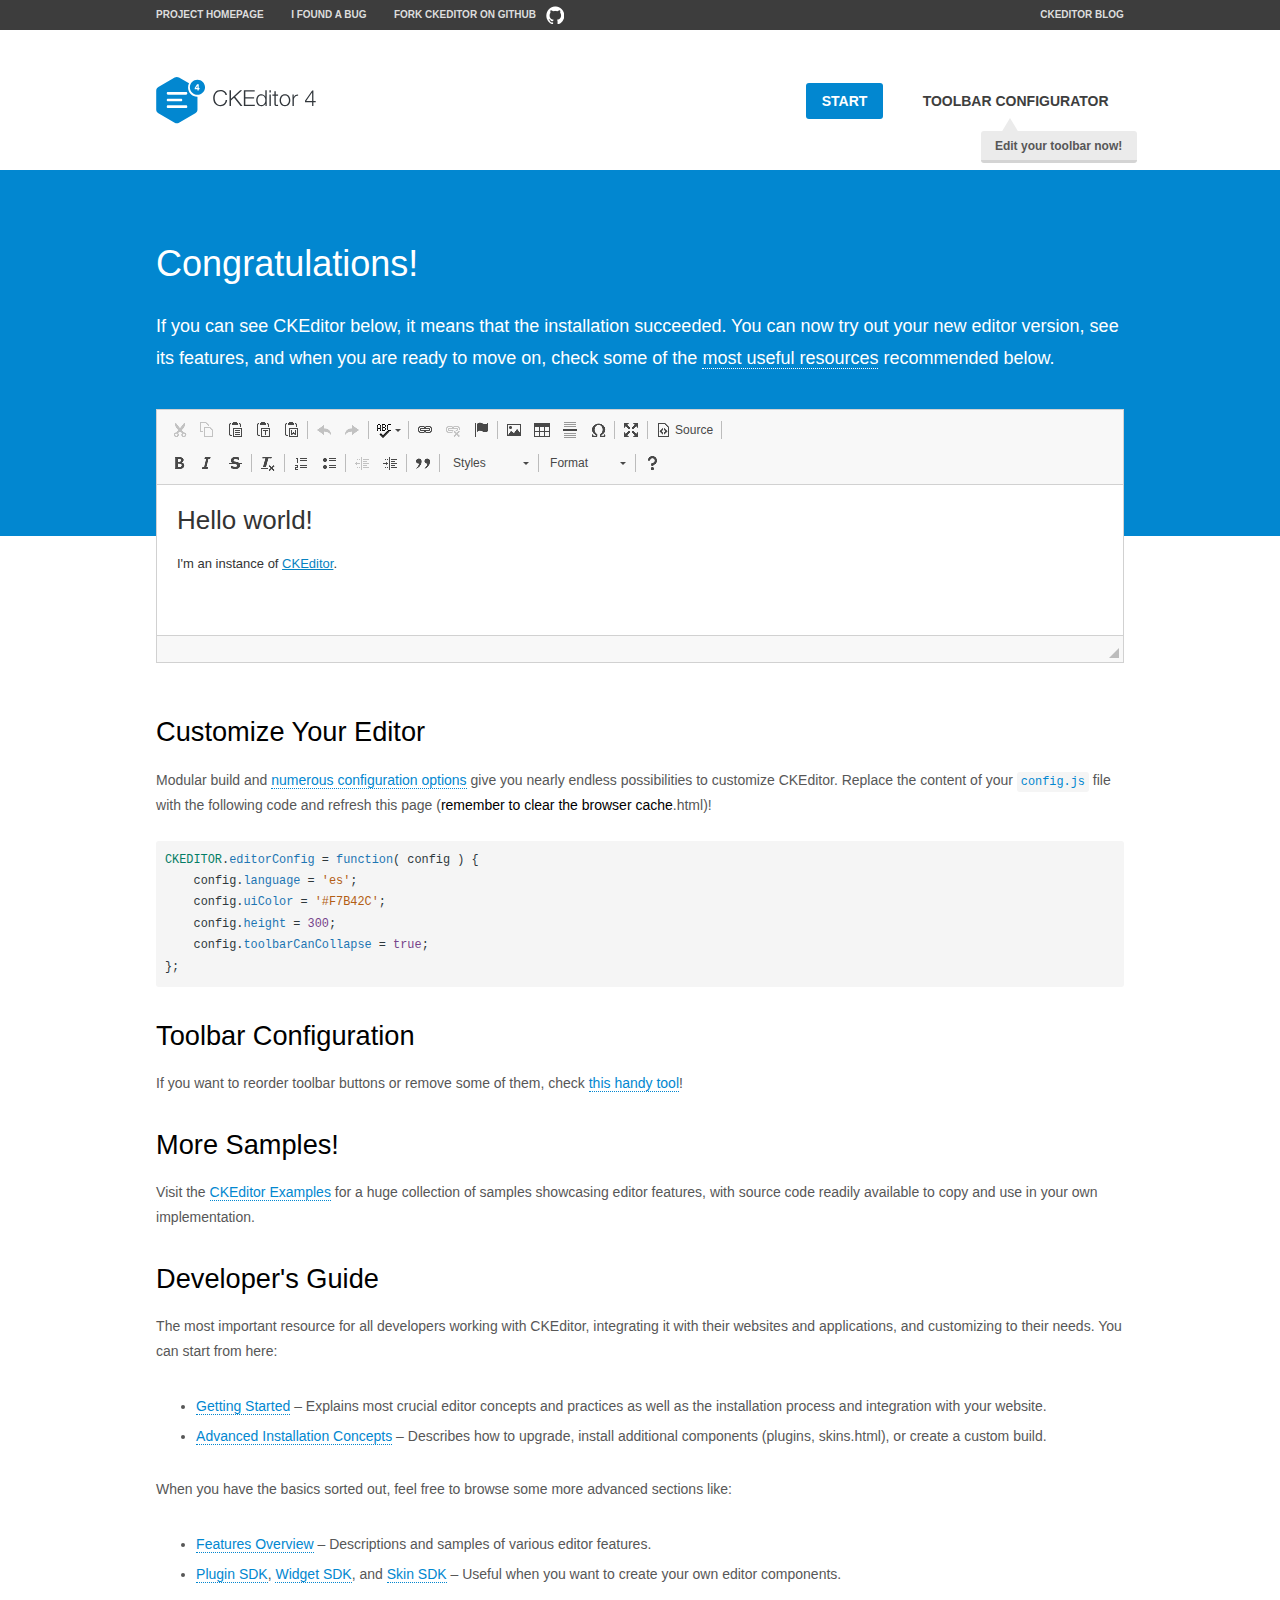
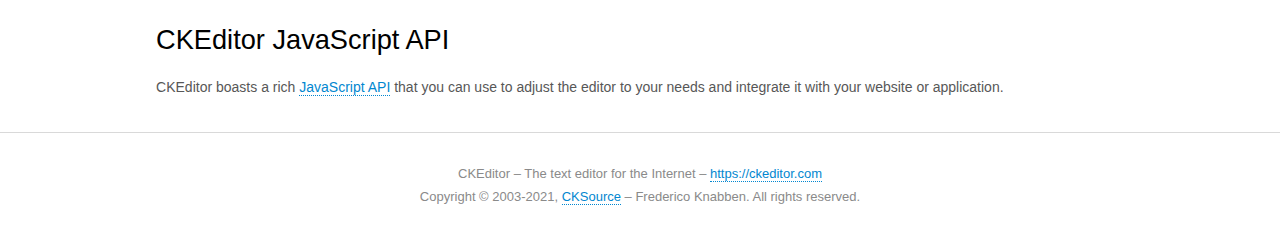
<file: lib/ckeditor/samples/index.html>
<!DOCTYPE html>
<!--
Copyright (c) 2003-2021, CKSource - Frederico Knabben. All rights reserved.
For licensing, see LICENSE.md or https://ckeditor.com/legal/ckeditor-oss-license
-->
<html lang="en">
<head>
	<meta charset="utf-8">
	<title>CKEditor Sample</title>
	<script src="../ckeditor.js"></script>
	<script src="js/sample.js"></script>
	<link rel="stylesheet" href="css/samples.css">
	<link rel="stylesheet" href="toolbarconfigurator/lib/codemirror/neo.css">
	<meta name="viewport" content="width=device-width,initial-scale=1">
	<meta name="description" content="Try the latest sample of CKEditor 4 and learn more about customizing your WYSIWYG editor with endless possibilities.">
</head>
<body id="main">

<nav class="navigation-a">
	<div class="grid-container">
		<ul class="navigation-a-left grid-width-70">
			<li><a href="https://ckeditor.com/ckeditor-4/">Project Homepage</a></li>
			<li><a href="https://github.com/ckeditor/ckeditor4/issues">I found a bug</a></li>
			<li><a href="https://github.com/ckeditor/ckeditor4" class="icon-pos-right icon-navigation-a-github">Fork CKEditor on GitHub</a></li>
		</ul>
		<ul class="navigation-a-right grid-width-30">
			<li><a href="https://ckeditor.com/blog/">CKEditor Blog</a></li>
		</ul>
	</div>
</nav>

<header class="header-a">
	<div class="grid-container">
		<h1 class="header-a-logo grid-width-30">
			<a href="index.html"><img src="img/logo.svg" onerror="this.src='img/logo.png'; this.onerror=null;" alt="CKEditor Sample"></a>
		</h1>

		<nav class="navigation-b grid-width-70">
			<ul>
				<li><a href="index.html" class="button-a button-a-background">Start</a></li>
				<li><a href="toolbarconfigurator/index.html" class="button-a">Toolbar configurator <span class="balloon-a balloon-a-nw">Edit your toolbar now!</span></a></li>
			</ul>
		</nav>
	</div>
</header>

<main>
	<div class="adjoined-top">
		<div class="grid-container">
			<div class="content grid-width-100">
				<h1>Congratulations!</h1>
				<p>
					If you can see CKEditor below, it means that the installation succeeded.
					You can now try out your new editor version, see its features, and when you are ready to move on, check some of the <a href="#sample-customize">most useful resources</a> recommended below.
				</p>
			</div>
		</div>
	</div>
	<div class="adjoined-bottom">
		<div class="grid-container">
			<div class="grid-width-100">
				<div id="editor">
					<h1>Hello world!</h1>
					<p>I'm an instance of <a href="https://ckeditor.com">CKEditor</a>.</p>
				</div>
			</div>
		</div>
	</div>

	<div class="grid-container">
		<div class="content grid-width-100">
			<section id="sample-customize">
				<h2>Customize Your Editor</h2>
				<p>Modular build and <a href="https://ckeditor.com/docs/ckeditor4/latest/guide/dev_configuration.html">numerous configuration options</a> give you nearly endless possibilities to customize CKEditor. Replace the content of your <code><a href="../config.js">config.js</a></code> file with the following code and refresh this page (<strong>remember to clear the browser cache</strong>.html)!</p>
		<pre class="cm-s-neo CodeMirror"><code><span style="padding-right: 0.1px;"><span class="cm-variable">CKEDITOR</span>.<span class="cm-property">editorConfig</span> <span class="cm-operator">=</span> <span class="cm-keyword">function</span>( <span class="cm-def">config</span> ) {</span>
<span style="padding-right: 0.1px;"><span class="cm-tab">	</span><span class="cm-variable-2">config</span>.<span class="cm-property">language</span> <span class="cm-operator">=</span> <span class="cm-string">'es'</span>;</span>
<span style="padding-right: 0.1px;"><span class="cm-tab">	</span><span class="cm-variable-2">config</span>.<span class="cm-property">uiColor</span> <span class="cm-operator">=</span> <span class="cm-string">'#F7B42C'</span>;</span>
<span style="padding-right: 0.1px;"><span class="cm-tab">	</span><span class="cm-variable-2">config</span>.<span class="cm-property">height</span> <span class="cm-operator">=</span> <span class="cm-number">300</span>;</span>
<span style="padding-right: 0.1px;"><span class="cm-tab">	</span><span class="cm-variable-2">config</span>.<span class="cm-property">toolbarCanCollapse</span> <span class="cm-operator">=</span> <span class="cm-atom">true</span>;</span>
<span style="padding-right: 0.1px;">};</span></code></pre>
			</section>

			<section>
				<h2>Toolbar Configuration</h2>
				<p>If you want to reorder toolbar buttons or remove some of them, check <a href="toolbarconfigurator/index.html">this handy tool</a>!</p>
			</section>

			<section>
				<h2>More Samples!</h2>
				<p>Visit the <a href="https://ckeditor.com/docs/ckeditor4/latest/examples/index.html">CKEditor Examples</a> for a huge collection of samples showcasing editor features, with source code readily available to copy and use in your own implementation.</p>
			</section>

			<section>
				<h2>Developer's Guide</h2>
				<p>The most important resource for all developers working with CKEditor, integrating it with their websites and applications, and customizing to their needs. You can start from here:</p>
				<ul>
					<li><a href="https://ckeditor.com/docs/ckeditor4/latest/guide/dev_installation.html">Getting Started</a> &ndash; Explains most crucial editor concepts and practices as well as the installation process and integration with your website.</li>
					<li><a href="https://ckeditor.com/docs/ckeditor4/latest/guide/dev_advanced_installation.html">Advanced Installation Concepts</a> &ndash; Describes how to upgrade, install additional components (plugins, skins.html), or create a custom build.</li>
				</ul>
					<p>When you have the basics sorted out, feel free to browse some more advanced sections like:</p>
				<ul>
					<li><a href="https://ckeditor.com/docs/ckeditor4/latest/features/index.html">Features Overview</a> &ndash; Descriptions and samples of various editor features.</li>
					<li><a href="https://ckeditor.com/docs/ckeditor4/latest/guide/plugin_sdk_intro.html">Plugin SDK</a>, <a href="https://ckeditor.com/docs/ckeditor4/latest/guide/widget_sdk_intro.html">Widget SDK</a>, and <a href="https://ckeditor.com/docs/ckeditor4/latest/guide/skin_sdk_intro.html">Skin SDK</a> &ndash; Useful when you want to create your own editor components.</li>
				</ul>
			</section>

			<section>
				<h2>CKEditor JavaScript API</h2>
				<p>CKEditor boasts a rich <a href="https://ckeditor.com/docs/ckeditor4/latest/api/index.html">JavaScript API</a> that you can use to adjust the editor to your needs and integrate it with your website or application.</p>
			</section>
		</div>
	</div>
</main>

<footer class="footer-a grid-container">
	<div class="grid-container">
		<p class="grid-width-100">
			CKEditor &ndash; The text editor for the Internet &ndash; <a class="samples" href="https://ckeditor.com/">https://ckeditor.com</a>
		</p>
		<p class="grid-width-100" id="copy">
			Copyright &copy; 2003-2021, <a class="samples" href="https://cksource.com/">CKSource</a> &ndash; Frederico Knabben. All rights reserved.
		</p>
	</div>
</footer>
<script>
	initSample();
</script>

</body>
</html>
</file>
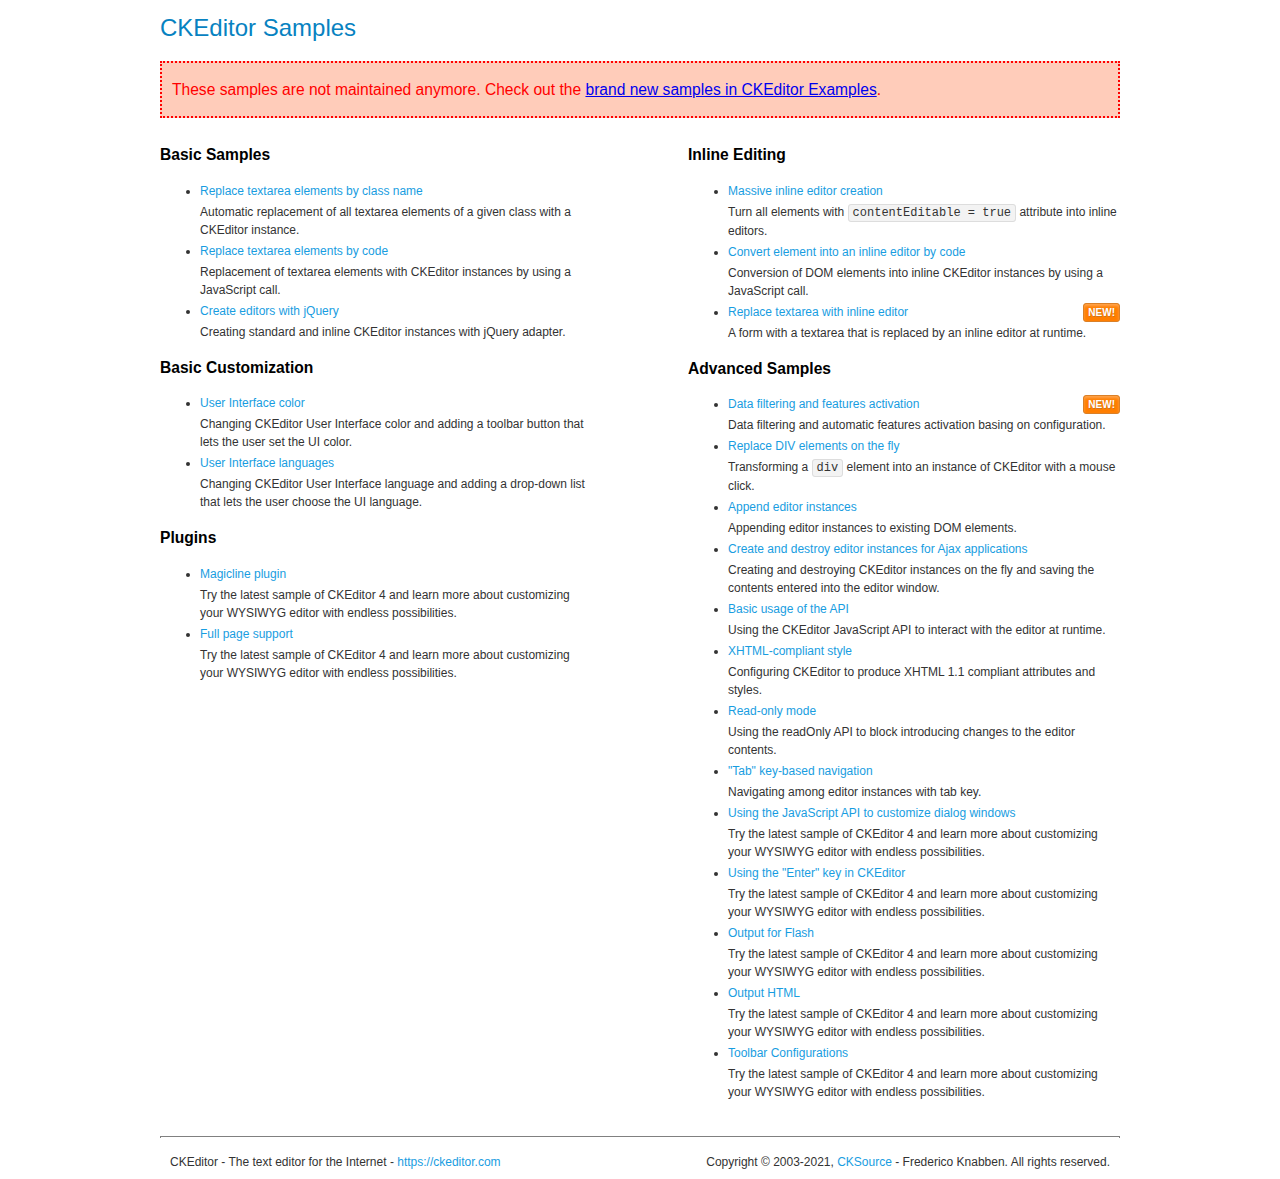
<file: lib/ckeditor/samples/old/index.html>
<!DOCTYPE html>
<!--
Copyright (c) 2003-2021, CKSource - Frederico Knabben. All rights reserved.
For licensing, see LICENSE.md or https://ckeditor.com/legal/ckeditor-oss-license
-->
<html lang="en">
<head>
	<meta charset="utf-8">
	<title>CKEditor Samples</title>
	<link rel="stylesheet" href="sample.css">
	<meta name="description" content="Try the latest sample of CKEditor 4 and learn more about customizing your WYSIWYG editor with endless possibilities.">
</head>
<body>
	<h1 class="samples">
		CKEditor Samples
	</h1>
	<div class="warning deprecated">
		These samples are not maintained anymore. Check out the <a href="https://ckeditor.com/docs/ckeditor4/latest/examples/index.html">brand new samples in CKEditor Examples</a>.
	</div>
	<div class="twoColumns">
		<div class="twoColumnsLeft">
			<h2 class="samples">
				Basic Samples
			</h2>
			<dl class="samples">
				<dt><a class="samples" href="replacebyclass.html">Replace textarea elements by class name</a></dt>
				<dd>Automatic replacement of all textarea elements of a given class with a CKEditor instance.</dd>

				<dt><a class="samples" href="replacebycode.html">Replace textarea elements by code</a></dt>
				<dd>Replacement of textarea elements with CKEditor instances by using a JavaScript call.</dd>

				<dt><a class="samples" href="jquery.html">Create editors with jQuery</a></dt>
				<dd>Creating standard and inline CKEditor instances with jQuery adapter.</dd>
			</dl>

			<h2 class="samples">
				Basic Customization
			</h2>
			<dl class="samples">
				<dt><a class="samples" href="uicolor.html">User Interface color</a></dt>
				<dd>Changing CKEditor User Interface color and adding a toolbar button that lets the user set the UI color.</dd>

				<dt><a class="samples" href="uilanguages.html">User Interface languages</a></dt>
				<dd>Changing CKEditor User Interface language and adding a drop-down list that lets the user choose the UI language.</dd>
			</dl>


			<h2 class="samples">Plugins</h2>
<dl class="samples">
<dt><a class="samples" href="magicline/magicline.html">Magicline plugin</a></dt>
<dd>Try the latest sample of CKEditor 4 and learn more about customizing your WYSIWYG editor with endless possibilities.</dd>

<dt><a class="samples" href="wysiwygarea/fullpage.html">Full page support</a></dt>
<dd>Try the latest sample of CKEditor 4 and learn more about customizing your WYSIWYG editor with endless possibilities.</dd>
</dl>
		</div>
		<div class="twoColumnsRight">
			<h2 class="samples">
				Inline Editing
			</h2>
			<dl class="samples">
				<dt><a class="samples" href="inlineall.html">Massive inline editor creation</a></dt>
				<dd>Turn all elements with <code>contentEditable = true</code> attribute into inline editors.</dd>

				<dt><a class="samples" href="inlinebycode.html">Convert element into an inline editor by code</a></dt>
				<dd>Conversion of DOM elements into inline CKEditor instances by using a JavaScript call.</dd>

				<dt><a class="samples" href="inlinetextarea.html">Replace textarea with inline editor</a> <span class="new">New!</span></dt>
				<dd>A form with a textarea that is replaced by an inline editor at runtime.</dd>

				
			</dl>

			<h2 class="samples">
				Advanced Samples
			</h2>
			<dl class="samples">
				<dt><a class="samples" href="datafiltering.html">Data filtering and features activation</a> <span class="new">New!</span></dt>
				<dd>Data filtering and automatic features activation basing on configuration.</dd>

				<dt><a class="samples" href="divreplace.html">Replace DIV elements on the fly</a></dt>
				<dd>Transforming a <code>div</code> element into an instance of CKEditor with a mouse click.</dd>

				<dt><a class="samples" href="appendto.html">Append editor instances</a></dt>
				<dd>Appending editor instances to existing DOM elements.</dd>

				<dt><a class="samples" href="ajax.html">Create and destroy editor instances for Ajax applications</a></dt>
				<dd>Creating and destroying CKEditor instances on the fly and saving the contents entered into the editor window.</dd>

				<dt><a class="samples" href="api.html">Basic usage of the API</a></dt>
				<dd>Using the CKEditor JavaScript API to interact with the editor at runtime.</dd>

				<dt><a class="samples" href="xhtmlstyle.html">XHTML-compliant style</a></dt>
				<dd>Configuring CKEditor to produce XHTML 1.1 compliant attributes and styles.</dd>

				<dt><a class="samples" href="readonly.html">Read-only mode</a></dt>
				<dd>Using the readOnly API to block introducing changes to the editor contents.</dd>

				<dt><a class="samples" href="tabindex.html">"Tab" key-based navigation</a></dt>
				<dd>Navigating among editor instances with tab key.</dd>


				
<dt><a class="samples" href="dialog/dialog.html">Using the JavaScript API to customize dialog windows</a></dt>
<dd>Try the latest sample of CKEditor 4 and learn more about customizing your WYSIWYG editor with endless possibilities.</dd>

<dt><a class="samples" href="enterkey/enterkey.html">Using the &quot;Enter&quot; key in CKEditor</a></dt>
<dd>Try the latest sample of CKEditor 4 and learn more about customizing your WYSIWYG editor with endless possibilities.</dd>

<dt><a class="samples" href="htmlwriter/outputforflash.html">Output for Flash</a></dt>
<dd>Try the latest sample of CKEditor 4 and learn more about customizing your WYSIWYG editor with endless possibilities.</dd>

<dt><a class="samples" href="htmlwriter/outputhtml.html">Output HTML</a></dt>
<dd>Try the latest sample of CKEditor 4 and learn more about customizing your WYSIWYG editor with endless possibilities.</dd>

<dt><a class="samples" href="toolbar/toolbar.html">Toolbar Configurations</a></dt>
<dd>Try the latest sample of CKEditor 4 and learn more about customizing your WYSIWYG editor with endless possibilities.</dd>

			</dl>
		</div>
	</div>
	<div id="footer">
		<hr>
		<p>
			CKEditor - The text editor for the Internet - <a class="samples" href="https://ckeditor.com/">https://ckeditor.com</a>
		</p>
		<p id="copy">
			Copyright &copy; 2003-2021, <a class="samples" href="https://cksource.com/">CKSource</a> - Frederico Knabben. All rights reserved.
		</p>
	</div>
</body>
</html>
</file>
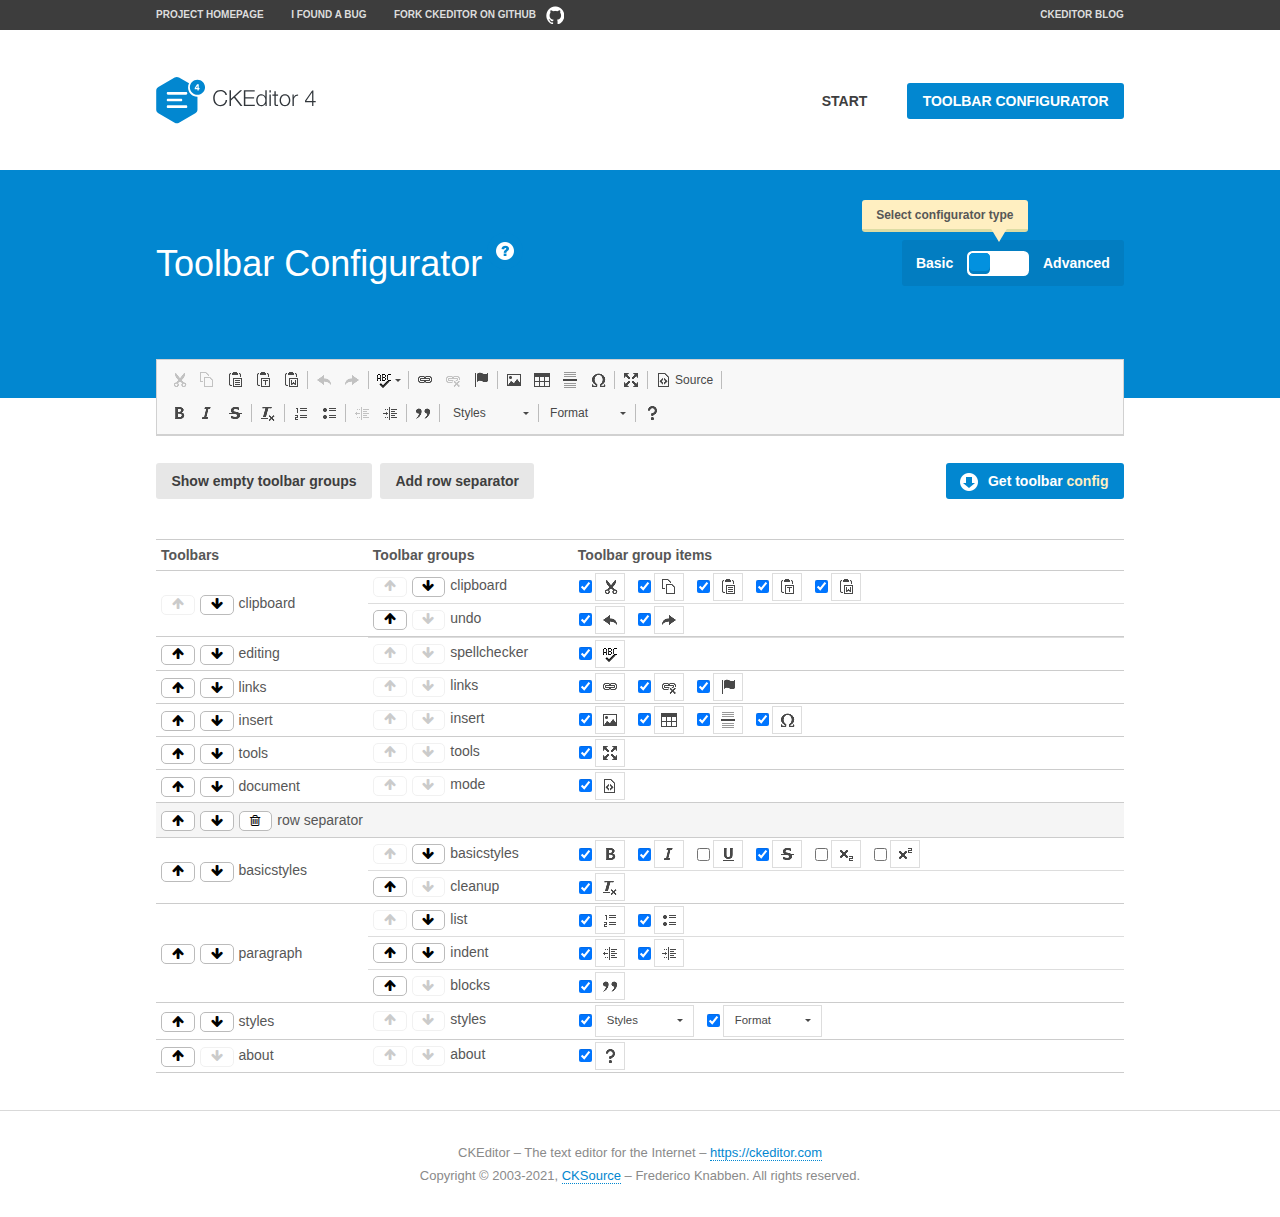
<file: lib/ckeditor/samples/toolbarconfigurator/index.html>
<!DOCTYPE html>
<!--
Copyright (c) 2003-2021, CKSource - Frederico Knabben. All rights reserved.
For licensing, see LICENSE.md or https://ckeditor.com/legal/ckeditor-oss-license
-->
<!--[if IE 8]><html class="ie8"><![endif]-->
<!--[if gt IE 8]><html><![endif]-->
<!--[if !IE]><!--><html lang="en"><!--<![endif]-->
<head>
	<meta charset="utf-8">
	<title>Toolbar Configurator</title>
	<script src="../../ckeditor.js"></script>
	<script>
		if ( CKEDITOR.env.ie && CKEDITOR.env.version < 9 )
			CKEDITOR.tools.enableHtml5Elements( document );
	</script>
	<link rel="stylesheet" href="lib/codemirror/codemirror.css">
	<link rel="stylesheet" href="lib/codemirror/show-hint.css">
	<link rel="stylesheet" href="lib/codemirror/neo.css">
	<link rel="stylesheet" href="css/fontello.css">
	<link rel="stylesheet" href="../css/samples.css">
	<meta name="description" content="Try the latest sample of CKEditor 4 and learn more about customizing your WYSIWYG editor with endless possibilities.">
</head>
<body id="toolbar">

<nav class="navigation-a">
	<div class="grid-container">
		<ul class="navigation-a-left grid-width-70">
			<li><a href="https://ckeditor.com/ckeditor-4/">Project Homepage</a></li>
			<li><a href="https://github.com/ckeditor/ckeditor4/issues">I found a bug</a></li>
			<li><a href="https://github.com/ckeditor/ckeditor4" class="icon-pos-right icon-navigation-a-github">Fork CKEditor on GitHub</a></li>
		</ul>
		<ul class="navigation-a-right grid-width-30">
			<li><a href="https://ckeditor.com/blog/">CKEditor Blog</a></li>
		</ul>
	</div>
</nav>

<header class="header-a">
	<div class="grid-container">
		<h1 class="header-a-logo grid-width-30">
			<a href="../index.html"><img src="../img/logo.svg" onerror="this.src='../img/logo.png'; this.onerror=null;" alt="CKEditor Logo"></a>
		</h1>
		<nav class="navigation-b grid-width-70">
			<ul>
				<li><a href="../index.html"  class="button-a">Start</a></li>
				<li><a href="index.html"  class="button-a button-a-background">Toolbar configurator</a></li>
			</ul>
		</nav>
	</div>
</header>

<main>
	<div class="adjoined-top">
		<div class="grid-container">
			<div class="content grid-width-100">
				<div class="grid-container-nested">
					<h1 class="grid-width-60">
						Toolbar Configurator
						<a href="#help-content" type="button" title="Configurator help" id="help" class="button-a button-a-background button-a-no-text icon-pos-left icon-question-mark">Help</a>
					</h1>

					<div class="grid-width-40 grid-switch-magic">
						<div class="switch">
							<span class="balloon-a balloon-a-se">Select configurator type</span>
							<input type="radio" name="radio" data-num="1" id="radio-basic" />
							<input type="radio" name="radio" data-num="2" id="radio-advanced" />
							<label data-for="1" for="radio-basic">Basic</label>
							<span class="switch-inner">
								<span class="handler"></span>
							</span>
							<label data-for="2" for="radio-advanced">Advanced</label>
						</div>
					</div>
				</div>
			</div>
		</div>
	</div>
	<div class="adjoined-bottom">
		<div class="grid-container">
			<div class="grid-width-100">
				<div class="editors-container">
					<div id="editor-basic"></div>
					<div id="editor-advanced"></div>
				</div>
			</div>
		</div>
	</div>

	<div class="grid-container configurator">
		<div class="content grid-width-100">
			<div class="configurator">
				<div>
					<div id="toolbarModifierWrapper"></div>
				</div>
			</div>
		</div>
	</div>

	<div id="help-content">
		<div class="grid-container">
			<div class="grid-width-100">
				<h2>What Am I Doing Here?</h2>

				<div class="grid-container grid-container-nested">
					<div class="basic">
						<div class="grid-width-50">
							<p>Arrange <a href="https://ckeditor.com/docs/ckeditor4/latest/api/CKEDITOR_config.html#cfg-toolbarGroups">toolbar groups</a>, toggle <a href="https://ckeditor.com/docs/ckeditor4/latest/api/CKEDITOR_config.html#cfg-removeButtons">button visibility</a> according to your needs and get your toolbar configuration.</p>
							<p>You can replace the content of the <a href="../../config.js"><code>config.js</code></a> file with the generated configuration. If you already set some configuration options you will need to merge both configurations.</p>
						</div>
						<div class="grid-width-50">
							<p>Read more about different ways of <a href="https://ckeditor.com/docs/ckeditor4/latest/guide/dev_configuration.html">setting configuration</a> and do not forget about <strong>clearing browser cache</strong>.</p>
							<p>Arranging toolbar groups is the recommended way of configuring the toolbar, but if you need more freedom you can use the <a href="#advanced">advanced configurator</a>.</p>
						</div>
					</div>
					<div class="advanced" style="display: none;">
						<div class="grid-width-50">
							<p>With this code editor you can edit your <a href="https://ckeditor.com/docs/ckeditor4/latest/api/CKEDITOR_config.html#cfg-toolbar">toolbar configuration</a> live.</p>
							<p>You can replace the content of the <a href="../../config.js"><code>config.js</code></a> file with the generated configuration. If you already set some configuration options you will need to merge both configurations.</p>
						</div>
						<div class="grid-width-50">
							<p>Read more about different ways of <a href="https://ckeditor.com/docs/ckeditor4/latest/guide/dev_configuration.html">setting configuration</a> and do not forget about <strong>clearing browser cache</strong>.</p>
						</div>
					</div>
				</div>

				<p class="grid-container grid-container-nested">
					<button type="button" class="help-content-close grid-width-100 button-a button-a-background">Got it. Let's play!</button>
				</p>
			</div>
		</div>
	</div>
</main>

<footer class="footer-a grid-container">
	<p class="grid-width-100">
		CKEditor &ndash; The text editor for the Internet &ndash; <a class="samples" href="https://ckeditor.com/">https://ckeditor.com</a>
	</p>
	<p class="grid-width-100" id="copy">
		Copyright &copy; 2003-2021, <a class="samples" href="https://cksource.com/">CKSource</a> &ndash; Frederico Knabben. All rights reserved.
	</p>
</footer>

<script src="lib/codemirror/codemirror.js"></script>
<script src="lib/codemirror/javascript.js"></script>
<script src="lib/codemirror/show-hint.js"></script>

<script src="js/fulltoolbareditor.js"></script>
<script src="js/abstracttoolbarmodifier.js"></script>
<script src="js/toolbarmodifier.js"></script>
<script src="js/toolbartextmodifier.js"></script>
<script src="../js/sf.js"></script>

<script>
	( function() {
		'use strict';

		var mode = ( window.location.hash.substr( 1 ) === 'advanced' ) ? 'advanced' : 'basic',
			configuratorSection = CKEDITOR.document.findOne( 'main > .grid-container.configurator' ),
			basicInstruction = CKEDITOR.document.findOne( '#help-content .basic' ),
			advancedInstruction = CKEDITOR.document.findOne( '#help-content .advanced' ),

			// Configurator mode switcher.
			modeSwitchBasic = CKEDITOR.document.getById( 'radio-basic' ),
			modeSwitchAdvanced = CKEDITOR.document.getById( 'radio-advanced' );

		// Initial setup
		function updateSwitcher() {
			if ( mode === 'advanced' ) {
				modeSwitchAdvanced.$.checked = true;
			} else {
				modeSwitchBasic.$.checked = true;
			}
		}

		updateSwitcher();

		CKEDITOR.document.getWindow().on( 'hashchange', function( e ) {
			var hash = window.location.hash.substr( 1 );
			if ( !( hash === 'advanced' || hash === 'basic' ) ) {
				return;
			}
			mode = hash;
			onToolbarsDone( mode );
		} );

		CKEDITOR.document.getWindow().on( 'resize', function() {
			updateToolbar( ( mode === 'basic' ? toolbarModifier : toolbarTextModifier )[ 'editorInstance' ] );
		} );

		function onRefresh( modifier ) {
			modifier = modifier || this;

			if ( mode === 'basic' && modifier instanceof ToolbarConfigurator.ToolbarTextModifier ) {
				return;
			}

			// CodeMirror container becomes visible, so we need to refresh and to avoid rendering problems.
			if ( mode === 'advanced' && modifier instanceof ToolbarConfigurator.ToolbarTextModifier ) {
				modifier.codeContainer.refresh();
			}

			updateToolbar( modifier.editorInstance );
		}

		function updateToolbar( editor ) {
			var editorContainer = editor.container;

			// Not always editor is loaded.
			if ( !editorContainer ) {
				return;
			}

			var displayStyle = editorContainer.getStyle( 'display' );

			editorContainer.setStyle( 'display', 'block' );

			var newHeight = editorContainer.getSize( 'height' );

			var newMarginTop = parseInt( editorContainer.getComputedStyle( 'margin-top' ), 10 );
			newMarginTop = ( isNaN( newMarginTop ) ? 0 : Number( newMarginTop ) );

			var newMarginBottom = parseInt( editorContainer.getComputedStyle( 'margin-bottom' ), 10 );
			newMarginBottom = ( isNaN( newMarginBottom ) ? 0 : Number( newMarginBottom ) );

			var result = newHeight + newMarginTop + newMarginBottom;

			editorContainer.setStyle( 'display', displayStyle );

			editor.container.getAscendant( 'div' ).setStyle( 'height', result + 'px' );
		}

		var toolbarModifier = new ToolbarConfigurator.ToolbarModifier( 'editor-basic' );

		var done = 0;
		toolbarModifier.init( onToolbarInit );
		toolbarModifier.onRefresh = onRefresh;

		CKEDITOR.document.getById( 'toolbarModifierWrapper' ).append( toolbarModifier.mainContainer );

		var toolbarTextModifier = new ToolbarConfigurator.ToolbarTextModifier( 'editor-advanced' );
		toolbarTextModifier.init( onToolbarInit );
		toolbarTextModifier.onRefresh = onRefresh;

		function onToolbarInit() {
			if ( ++done === 2 ) {
				onToolbarsDone();

				positionSticky.watch( CKEDITOR.document.findOne( '.toolbar' ), function() {
					return mode === 'advanced';
				} );
			}
		}

		function onToolbarsDone() {
			if ( mode === 'basic' ) {
				toggleModeBasic( false );
			} else {
				toggleModeAdvanced( false );
			}

			updateSwitcher();

			setTimeout( function() {
				CKEDITOR.document.findOne( '.editors-container' ).addClass( 'active' );
				CKEDITOR.document.findOne( '#toolbarModifierWrapper' ).addClass( 'active' );
			}, 200 );
		}

		CKEDITOR.document.getById( 'toolbarModifierWrapper' ).append( toolbarTextModifier.mainContainer );

		function toogleModeSwitch( onElement, offElement, onModifier, offModifier ) {
			onElement.addClass( 'fancy-button-active' );
			offElement.removeClass( 'fancy-button-active' );

			onModifier.showUI();
			offModifier.hideUI();
		}

		function toggleModeBasic( callOnRefresh ) {
			callOnRefresh = ( callOnRefresh !== false );
			mode = 'basic';
			window.location.hash = '#basic';
			toogleModeSwitch( modeSwitchBasic, modeSwitchAdvanced, toolbarModifier, toolbarTextModifier );

			configuratorSection.removeClass( 'freed-width' );
			basicInstruction.show();
			advancedInstruction.hide();

			callOnRefresh && onRefresh( toolbarModifier );
		}

		function toggleModeAdvanced( callOnRefresh ) {
			callOnRefresh = ( callOnRefresh !== false );
			mode = 'advanced';
			window.location.hash = '#advanced';
			toogleModeSwitch( modeSwitchAdvanced, modeSwitchBasic, toolbarTextModifier, toolbarModifier );

			configuratorSection.addClass( 'freed-width' );
			advancedInstruction.show();
			basicInstruction.hide();

			callOnRefresh && onRefresh( toolbarTextModifier );
		}

		modeSwitchBasic.on( 'click', toggleModeBasic );
		modeSwitchAdvanced.on( 'click', toggleModeAdvanced );

		//
		// Position:sticky for the toolbar.
		//

		// Will make elements behave like they were styled with position:sticky.
		var positionSticky = {
			// Store object: {
			// 		element: CKEDITOR.dom.element, // Element which will float.
			// 		placeholder: CKEDITOR.dom.element, // Placeholder which is place to prevent page bounce.
			// 		isFixed: boolean // Whether element float now.
			// }
			watched: [],

			active: [],

			staticContainer: null,

			init: function() {
				var element = CKEDITOR.dom.element.createFromHtml(
					'<div class="staticContainer">' +
						'<div class="grid-container" >' +
							'<div class="grid-width-100">' +
								'<div class="inner"></div>' +
							'</div>' +
						'</div>' +
					'</div>' );

				this.staticContainer = element.findOne( '.inner' );

				CKEDITOR.document.getBody().append( element );
			},

			watch: function( element, preventFunc ) {
				this.watched.push( {
					element: element,
					placeholder: new CKEDITOR.dom.element( 'div' ),
					isFixed: false,
					preventFunc: preventFunc
				} );
			},

			checkAll: function() {
				for ( var i = 0; i < this.watched.length; i++ ) {
					this.check( this.watched[ i ] );
				}
			},

			check: function( element ) {
				var isFixed = element.isFixed;
				var shouldBeFixed = this.shouldBeFixed( element );

				// Nothing to be done.
				if ( isFixed === shouldBeFixed ) {
					return;
				}

				var placeholder = element.placeholder;

				if ( isFixed ) {
					// Unfixing.

					element.element.insertBefore( placeholder );
					placeholder.remove();

					element.element.removeStyle( 'margin' );

					this.active.splice( CKEDITOR.tools.indexOf( this.active, element ), 1 );

				} else {
					// Fixing.
					placeholder.setStyle( 'width', element.element.getSize( 'width' ) + 'px' );
					placeholder.setStyle( 'height', element.element.getSize( 'height' ) + 'px' );
					placeholder.setStyle( 'margin-bottom', element.element.getComputedStyle( 'margin-bottom' ) );
					placeholder.setStyle( 'display', element.element.getComputedStyle( 'display' ) );
					placeholder.insertAfter( element.element );

					this.staticContainer.append( element.element );

					this.active.push( element );
				}

				element.isFixed = !element.isFixed;
			},

			shouldBeFixed: function( element ) {
				if ( element.preventFunc && element.preventFunc() ) {
					return false;
				}

				// If element is already fixed we are checking it's placeholder.
				var related = ( element.isFixed ? element.placeholder : element.element ),
					clientRect = related.$.getBoundingClientRect(),
					staticHeight = this.staticContainer.getSize('height' ),
					elemHeight = element.element.getSize( 'height' );

				if ( element.isFixed ) {
					return ( clientRect.top + elemHeight < staticHeight );
				} else {
					return ( clientRect.top < staticHeight );
				}
			}
		};

		positionSticky.init();

		CKEDITOR.document.getWindow().on( 'scroll',
			CKEDITOR.tools.eventsBuffer( 100, positionSticky.checkAll, positionSticky ).input
		);

		// Make the toolbar sticky.
		positionSticky.watch( CKEDITOR.document.findOne( '.editors-container' ) );

		// Help button and help-content.
		( function() {
			var helpButton = CKEDITOR.document.getById( 'help' ),
				helpContent = CKEDITOR.document.getById( 'help-content' );

			// Don't show help button on IE8 because it's unsupported by Pico Modal.
			if ( CKEDITOR.env.ie && CKEDITOR.env.version == 8 ) {
				helpButton.hide();
			} else {
				// Display help modal when the button is clicked.
				helpButton.on( 'click', function( evt ) {
					SF.modal( {
						// Clone modal content from DOM.
						content: helpContent.getHtml(),

						afterCreate: function( modal ) {
							// Enable modal content button to close the modal.
							new CKEDITOR.dom.element( modal.modalElem() ).findOne( '.help-content-close' ).once( 'click', modal.close );
						}
					} ).show();
				} );
			}
		} )();
	} )();
</script>
</body>
</html>
</file>
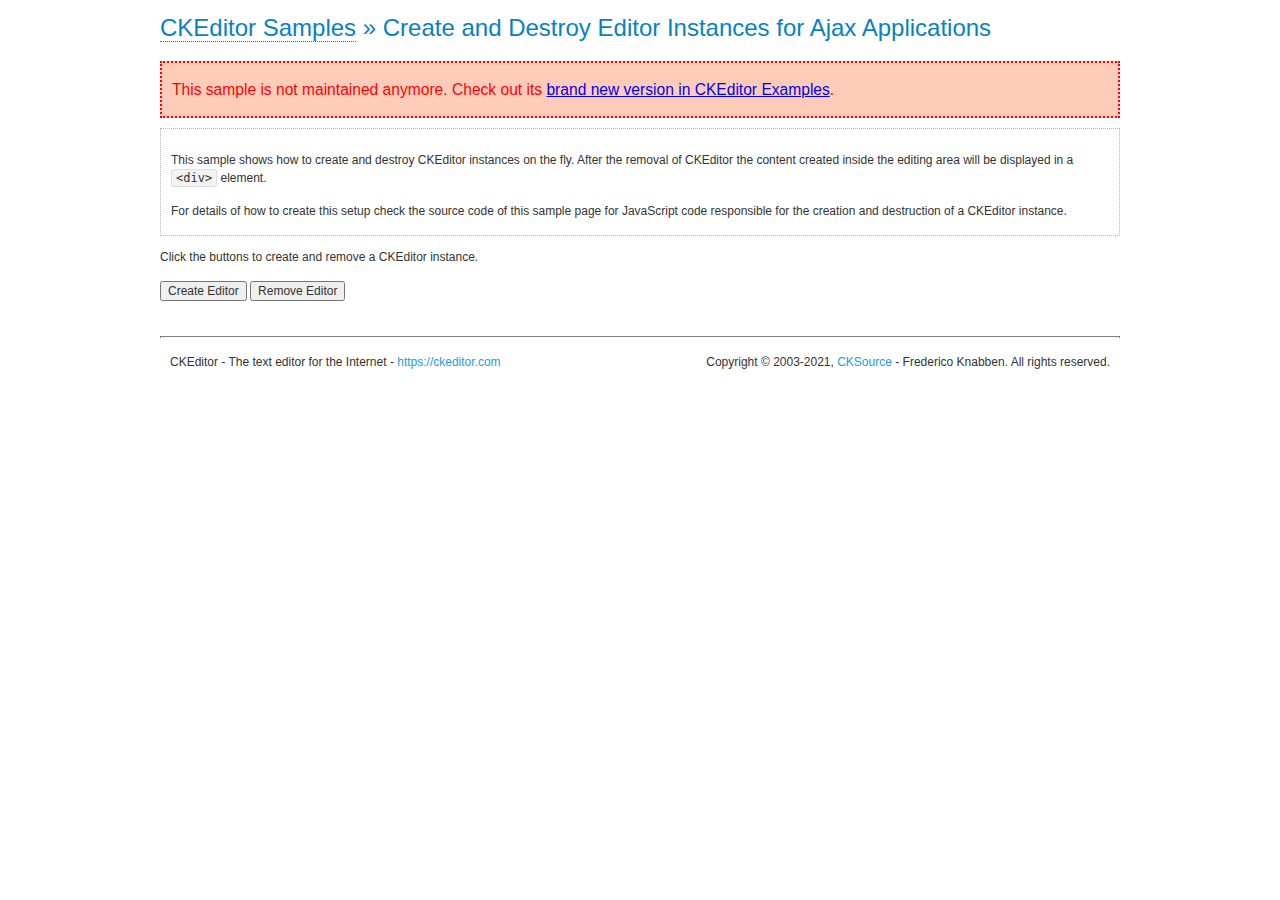
<file: lib/ckeditor/samples/old/ajax.html>
<!DOCTYPE html>
<!--
Copyright (c) 2003-2021, CKSource - Frederico Knabben. All rights reserved.
For licensing, see LICENSE.md or https://ckeditor.com/legal/ckeditor-oss-license
-->
<html lang="en">
<head>
	<meta charset="utf-8">
	<title>Ajax &mdash; CKEditor Sample</title>
	<script src="../../ckeditor.js"></script>
	<link rel="stylesheet" href="sample.css">
	<meta name="description" content="Try the latest sample of CKEditor 4 and learn more about customizing your WYSIWYG editor with endless possibilities.">
	<script>

		var editor, html = '';

		function createEditor() {
			if ( editor )
				return;

			// Create a new editor inside the <div id="editor">, setting its value to html
			var config = {};
			editor = CKEDITOR.appendTo( 'editor', config, html );
		}

		function removeEditor() {
			if ( !editor )
				return;

			// Retrieve the editor contents. In an Ajax application, this data would be
			// sent to the server or used in any other way.
			document.getElementById( 'editorcontents' ).innerHTML = html = editor.getData();
			document.getElementById( 'contents' ).style.display = '';

			// Destroy the editor.
			editor.destroy();
			editor = null;
		}

	</script>
</head>
<body>
	<h1 class="samples">
		<a href="index.html">CKEditor Samples</a> &raquo; Create and Destroy Editor Instances for Ajax Applications
	</h1>
	<div class="warning deprecated">
		This sample is not maintained anymore. Check out its <a href="https://ckeditor.com/docs/ckeditor4/latest/examples/saveajax.html">brand new version in CKEditor Examples</a>.
	</div>
	<div class="description">
		<p>
			This sample shows how to create and destroy CKEditor instances on the fly. After the removal of CKEditor the content created inside the editing
			area will be displayed in a <code>&lt;div&gt;</code> element.
		</p>
		<p>
			For details of how to create this setup check the source code of this sample page
			for JavaScript code responsible for the creation and destruction of a CKEditor instance.
		</p>
	</div>
	<p>Click the buttons to create and remove a CKEditor instance.</p>
	<p>
		<input onclick="createEditor();" type="button" value="Create Editor">
		<input onclick="removeEditor();" type="button" value="Remove Editor">
	</p>
	<!-- This div will hold the editor. -->
	<div id="editor">
	</div>
	<div id="contents" style="display: none">
		<p>
			Edited Contents:
		</p>
		<!-- This div will be used to display the editor contents. -->
		<div id="editorcontents">
		</div>
	</div>
	<div id="footer">
		<hr>
		<p>
			CKEditor - The text editor for the Internet - <a class="samples" href="https://ckeditor.com/">https://ckeditor.com</a>
		</p>
		<p id="copy">
			Copyright &copy; 2003-2021, <a class="samples" href="https://cksource.com/">CKSource</a> - Frederico
			Knabben. All rights reserved.
		</p>
	</div>
</body>
</html>
</file>
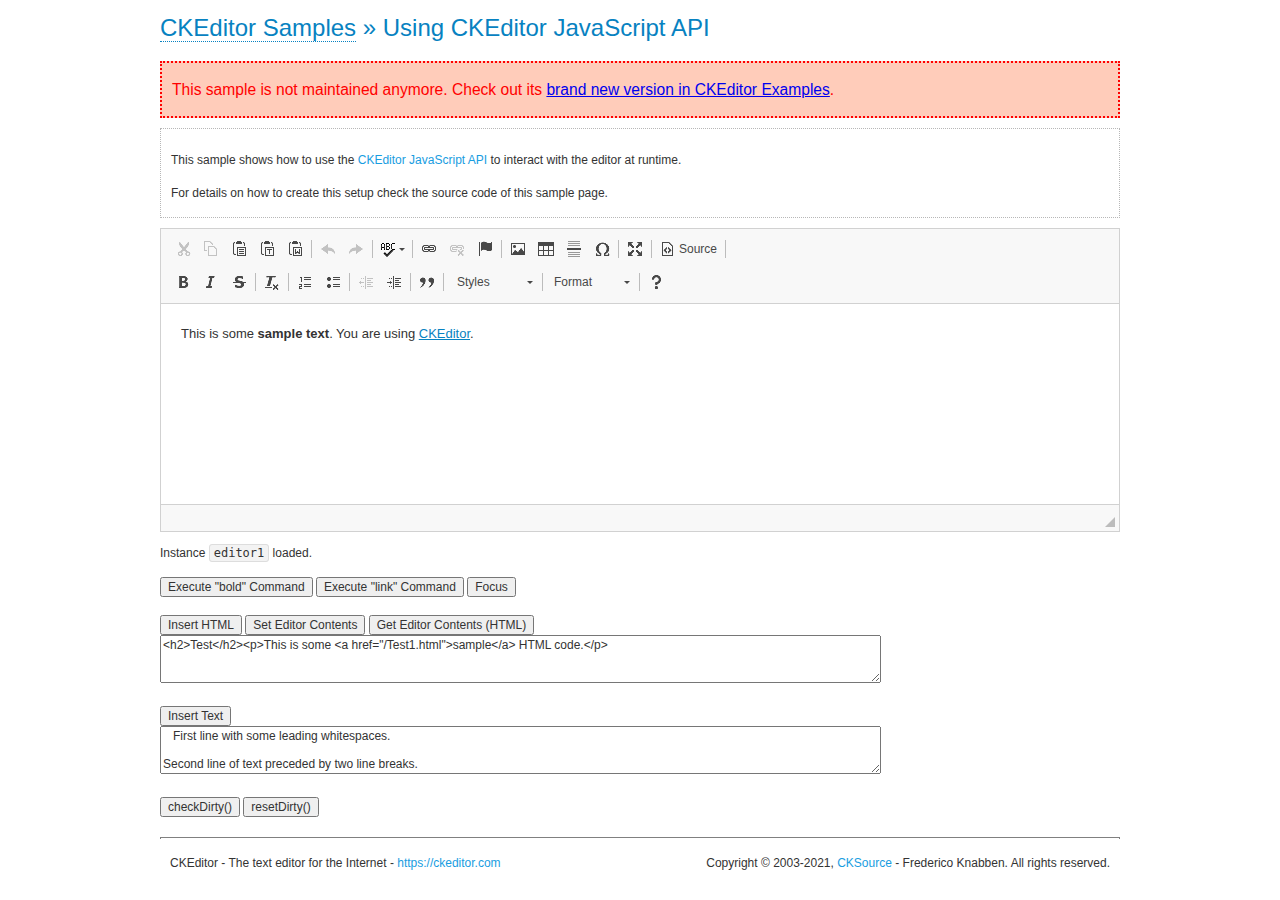
<file: lib/ckeditor/samples/old/api.html>
<!DOCTYPE html>
<!--
Copyright (c) 2003-2021, CKSource - Frederico Knabben. All rights reserved.
For licensing, see LICENSE.md or https://ckeditor.com/legal/ckeditor-oss-license
-->
<html lang="en">
<head>
	<meta charset="utf-8">
	<title>API Usage &mdash; CKEditor Sample</title>
	<script src="../../ckeditor.js"></script>
	<link href="sample.css" rel="stylesheet">
	<meta name="description" content="Try the latest sample of CKEditor 4 and learn more about customizing your WYSIWYG editor with endless possibilities.">
	<script>

// The instanceReady event is fired, when an instance of CKEditor has finished
// its initialization.
CKEDITOR.on( 'instanceReady', function( ev ) {
	// Show the editor name and description in the browser status bar.
	document.getElementById( 'eMessage' ).innerHTML = 'Instance <code>' + ev.editor.name + '<\/code> loaded.';

	// Show this sample buttons.
	document.getElementById( 'eButtons' ).style.display = 'block';
});

function InsertHTML() {
	// Get the editor instance that we want to interact with.
	var editor = CKEDITOR.instances.editor1;
	var value = document.getElementById( 'htmlArea' ).value;

	// Check the active editing mode.
	if ( editor.mode == 'wysiwyg' )
	{
		// Insert HTML code.
		// https://ckeditor.com/docs/ckeditor4/latest/api/CKEDITOR_editor.html#method-insertHtml
		editor.insertHtml( value );
	}
	else
		alert( 'You must be in WYSIWYG mode!' );
}

function InsertText() {
	// Get the editor instance that we want to interact with.
	var editor = CKEDITOR.instances.editor1;
	var value = document.getElementById( 'txtArea' ).value;

	// Check the active editing mode.
	if ( editor.mode == 'wysiwyg' )
	{
		// Insert as plain text.
		// https://ckeditor.com/docs/ckeditor4/latest/api/CKEDITOR_editor.html#method-insertText
		editor.insertText( value );
	}
	else
		alert( 'You must be in WYSIWYG mode!' );
}

function SetContents() {
	// Get the editor instance that we want to interact with.
	var editor = CKEDITOR.instances.editor1;
	var value = document.getElementById( 'htmlArea' ).value;

	// Set editor contents (replace current contents).
	// https://ckeditor.com/docs/ckeditor4/latest/api/CKEDITOR_editor.html#method-setData
	editor.setData( value );
}

function GetContents() {
	// Get the editor instance that you want to interact with.
	var editor = CKEDITOR.instances.editor1;

	// Get editor contents
	// https://ckeditor.com/docs/ckeditor4/latest/api/CKEDITOR_editor.html#method-getData
	alert( editor.getData() );
}

function ExecuteCommand( commandName ) {
	// Get the editor instance that we want to interact with.
	var editor = CKEDITOR.instances.editor1;

	// Check the active editing mode.
	if ( editor.mode == 'wysiwyg' )
	{
		// Execute the command.
		// https://ckeditor.com/docs/ckeditor4/latest/api/CKEDITOR_editor.html#method-execCommand
		editor.execCommand( commandName );
	}
	else
		alert( 'You must be in WYSIWYG mode!' );
}

function CheckDirty() {
	// Get the editor instance that we want to interact with.
	var editor = CKEDITOR.instances.editor1;
	// Checks whether the current editor contents present changes when compared
	// to the contents loaded into the editor at startup
	// https://ckeditor.com/docs/ckeditor4/latest/api/CKEDITOR_editor.html#method-checkDirty
	alert( editor.checkDirty() );
}

function ResetDirty() {
	// Get the editor instance that we want to interact with.
	var editor = CKEDITOR.instances.editor1;
	// Resets the "dirty state" of the editor (see CheckDirty())
	// https://ckeditor.com/docs/ckeditor4/latest/api/CKEDITOR_editor.html#method-resetDirty
	editor.resetDirty();
	alert( 'The "IsDirty" status has been reset' );
}

function Focus() {
	CKEDITOR.instances.editor1.focus();
}

function onFocus() {
	document.getElementById( 'eMessage' ).innerHTML = '<b>' + this.name + ' is focused </b>';
}

function onBlur() {
	document.getElementById( 'eMessage' ).innerHTML = this.name + ' lost focus';
}

	</script>

</head>
<body>
	<h1 class="samples">
		<a href="index.html">CKEditor Samples</a> &raquo; Using CKEditor JavaScript API
	</h1>
	<div class="warning deprecated">
		This sample is not maintained anymore. Check out its <a href="https://ckeditor.com/docs/ckeditor4/latest/examples/api.html">brand new version in CKEditor Examples</a>.
	</div>
	<div class="description">
	<p>
		This sample shows how to use the
		<a class="samples" href="https://ckeditor.com/docs/ckeditor4/latest/api/CKEDITOR_editor.html">CKEditor JavaScript API</a>
		to interact with the editor at runtime.
	</p>
	<p>
		For details on how to create this setup check the source code of this sample page.
	</p>
	</div>

	<!-- This <div> holds alert messages to be display in the sample page. -->
	<div id="alerts">
		<noscript>
			<p>
				<strong>CKEditor requires JavaScript to run</strong>. In a browser with no JavaScript
				support, like yours, you should still see the contents (HTML data) and you should
				be able to edit it normally, without a rich editor interface.
			</p>
		</noscript>
	</div>
	<form action="../../../samples/sample_posteddata.php" method="post">
		<textarea cols="100" id="editor1" name="editor1" rows="10">&lt;p&gt;This is some &lt;strong&gt;sample text&lt;/strong&gt;. You are using &lt;a href="https://ckeditor.com/"&gt;CKEditor&lt;/a&gt;.&lt;/p&gt;</textarea>

		<script>
			// Replace the <textarea id="editor1"> with an CKEditor instance.
			CKEDITOR.replace( 'editor1', {
				on: {
					focus: onFocus,
					blur: onBlur,

					// Check for availability of corresponding plugins.
					pluginsLoaded: function( evt ) {
						var doc = CKEDITOR.document, ed = evt.editor;
						if ( !ed.getCommand( 'bold' ) )
							doc.getById( 'exec-bold' ).hide();
						if ( !ed.getCommand( 'link' ) )
							doc.getById( 'exec-link' ).hide();
					}
				}
			});
		</script>

		<p id="eMessage">
		</p>

		<div id="eButtons" style="display: none">
			<input id="exec-bold" onclick="ExecuteCommand('bold');" type="button" value="Execute &quot;bold&quot; Command">
			<input id="exec-link" onclick="ExecuteCommand('link');" type="button" value="Execute &quot;link&quot; Command">
			<input onclick="Focus();" type="button" value="Focus">
			<br><br>
			<input onclick="InsertHTML();" type="button" value="Insert HTML">
			<input onclick="SetContents();" type="button" value="Set Editor Contents">
			<input onclick="GetContents();" type="button" value="Get Editor Contents (HTML)">
			<br>
			<textarea cols="100" id="htmlArea" rows="3">&lt;h2&gt;Test&lt;/h2&gt;&lt;p&gt;This is some &lt;a href="/Test1.html"&gt;sample&lt;/a&gt; HTML code.&lt;/p&gt;</textarea>
			<br>
			<br>
			<input onclick="InsertText();" type="button" value="Insert Text">
			<br>
			<textarea cols="100" id="txtArea" rows="3">   First line with some leading whitespaces.

Second line of text preceded by two line breaks.</textarea>
			<br>
			<br>
			<input onclick="CheckDirty();" type="button" value="checkDirty()">
			<input onclick="ResetDirty();" type="button" value="resetDirty()">
		</div>
	</form>
	<div id="footer">
		<hr>
		<p>
			CKEditor - The text editor for the Internet - <a class="samples" href="https://ckeditor.com/">https://ckeditor.com</a>
		</p>
		<p id="copy">
			Copyright &copy; 2003-2021, <a class="samples" href="https://cksource.com/">CKSource</a> - Frederico
			Knabben. All rights reserved.
		</p>
	</div>
</body>
</html>
</file>
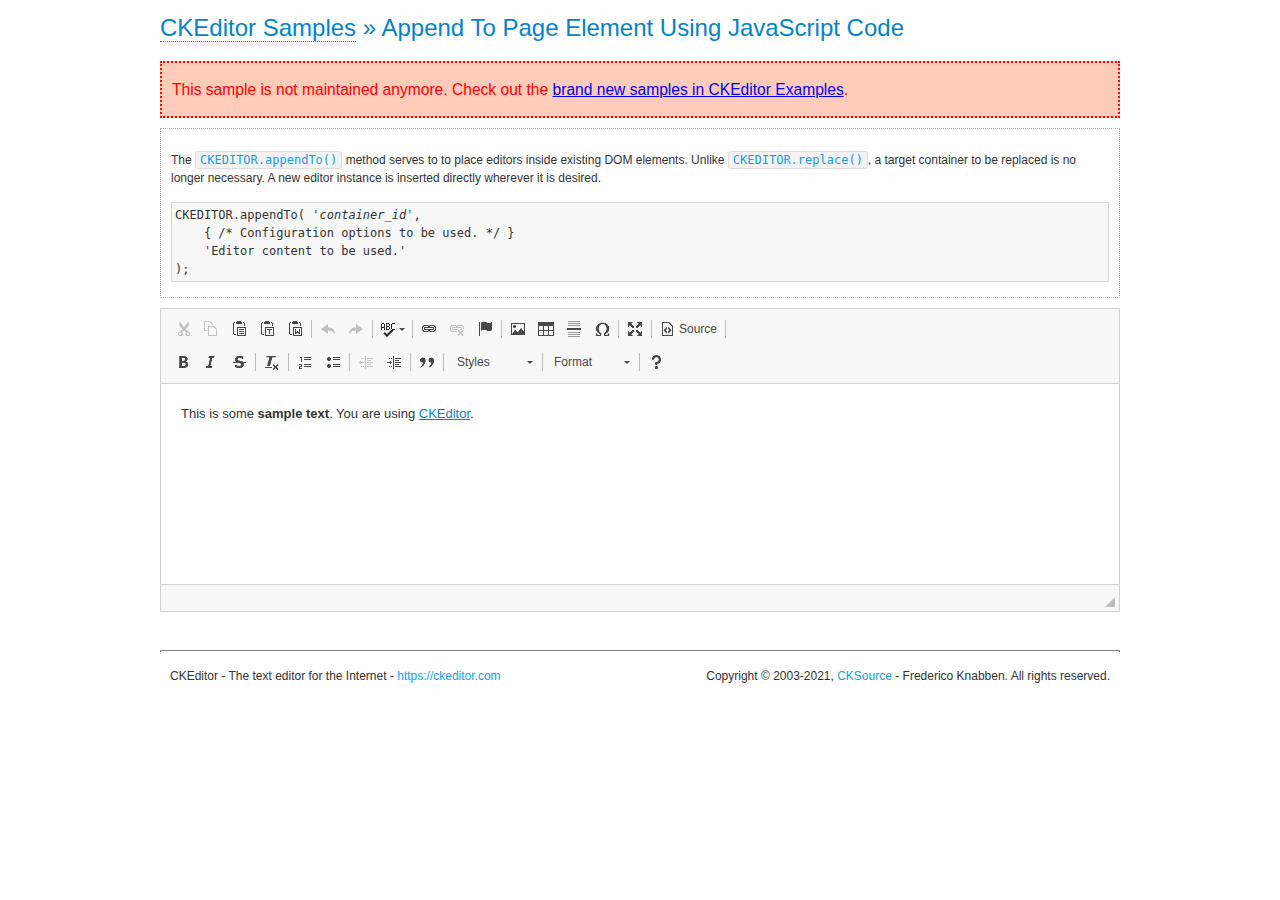
<file: lib/ckeditor/samples/old/appendto.html>
<!DOCTYPE html>
<!--
Copyright (c) 2003-2021, CKSource - Frederico Knabben. All rights reserved.
For licensing, see LICENSE.md or https://ckeditor.com/legal/ckeditor-oss-license
-->
<html lang="en">
<head>
	<meta charset="utf-8">
	<title>Append To Page Element Using JavaScript Code &mdash; CKEditor Sample</title>
	<script src="../../ckeditor.js"></script>
	<link rel="stylesheet" href="sample.css">
	<meta name="description" content="Try the latest sample of CKEditor 4 and learn more about customizing your WYSIWYG editor with endless possibilities.">
</head>
<body>
	<h1 class="samples">
		<a href="index.html">CKEditor Samples</a> &raquo; Append To Page Element Using JavaScript Code
	</h1>
	<div class="warning deprecated">
		This sample is not maintained anymore. Check out the <a href="https://ckeditor.com/docs/ckeditor4/latest/examples/index.html">brand new samples in CKEditor Examples</a>.
	</div>
	<div id="section1">
		<div class="description">
			<p>
				The <code><a class="samples" href="https://ckeditor.com/docs/ckeditor4/latest/api/CKEDITOR.html#method-appendTo">CKEDITOR.appendTo()</a></code> method serves to to place editors inside existing DOM elements. Unlike <code><a class="samples" href="https://ckeditor.com/docs/ckeditor4/latest/api/CKEDITOR.html#method-replace">CKEDITOR.replace()</a></code>,
				a target container to be replaced is no longer necessary. A new editor
				instance is inserted directly wherever it is desired.
			</p>
<pre class="samples">CKEDITOR.appendTo( '<em>container_id</em>',
	{ /* Configuration options to be used. */ }
	'Editor content to be used.'
);</pre>
		</div>
		<script>

			// This call can be placed at any point after the
			// DOM element to append CKEditor to or inside the <head><script>
			// in a window.onload event handler.

			// Append a CKEditor instance using the default configuration and the
			// provided content to the <div> element of ID "section1".
			CKEDITOR.appendTo( 'section1',
				null,
				'<p>This is some <strong>sample text</strong>. You are using <a href="https://ckeditor.com/">CKEditor</a>.</p>'
			);

		</script>
	</div>
	<br>
	<div id="footer">
		<hr>
		<p>
			CKEditor - The text editor for the Internet - <a class="samples" href="https://ckeditor.com/">https://ckeditor.com</a>
		</p>
		<p id="copy">
			Copyright &copy; 2003-2021, <a class="samples" href="https://cksource.com/">CKSource</a> - Frederico
			Knabben. All rights reserved.
		</p>
	</div>
</body>
</html>
</file>
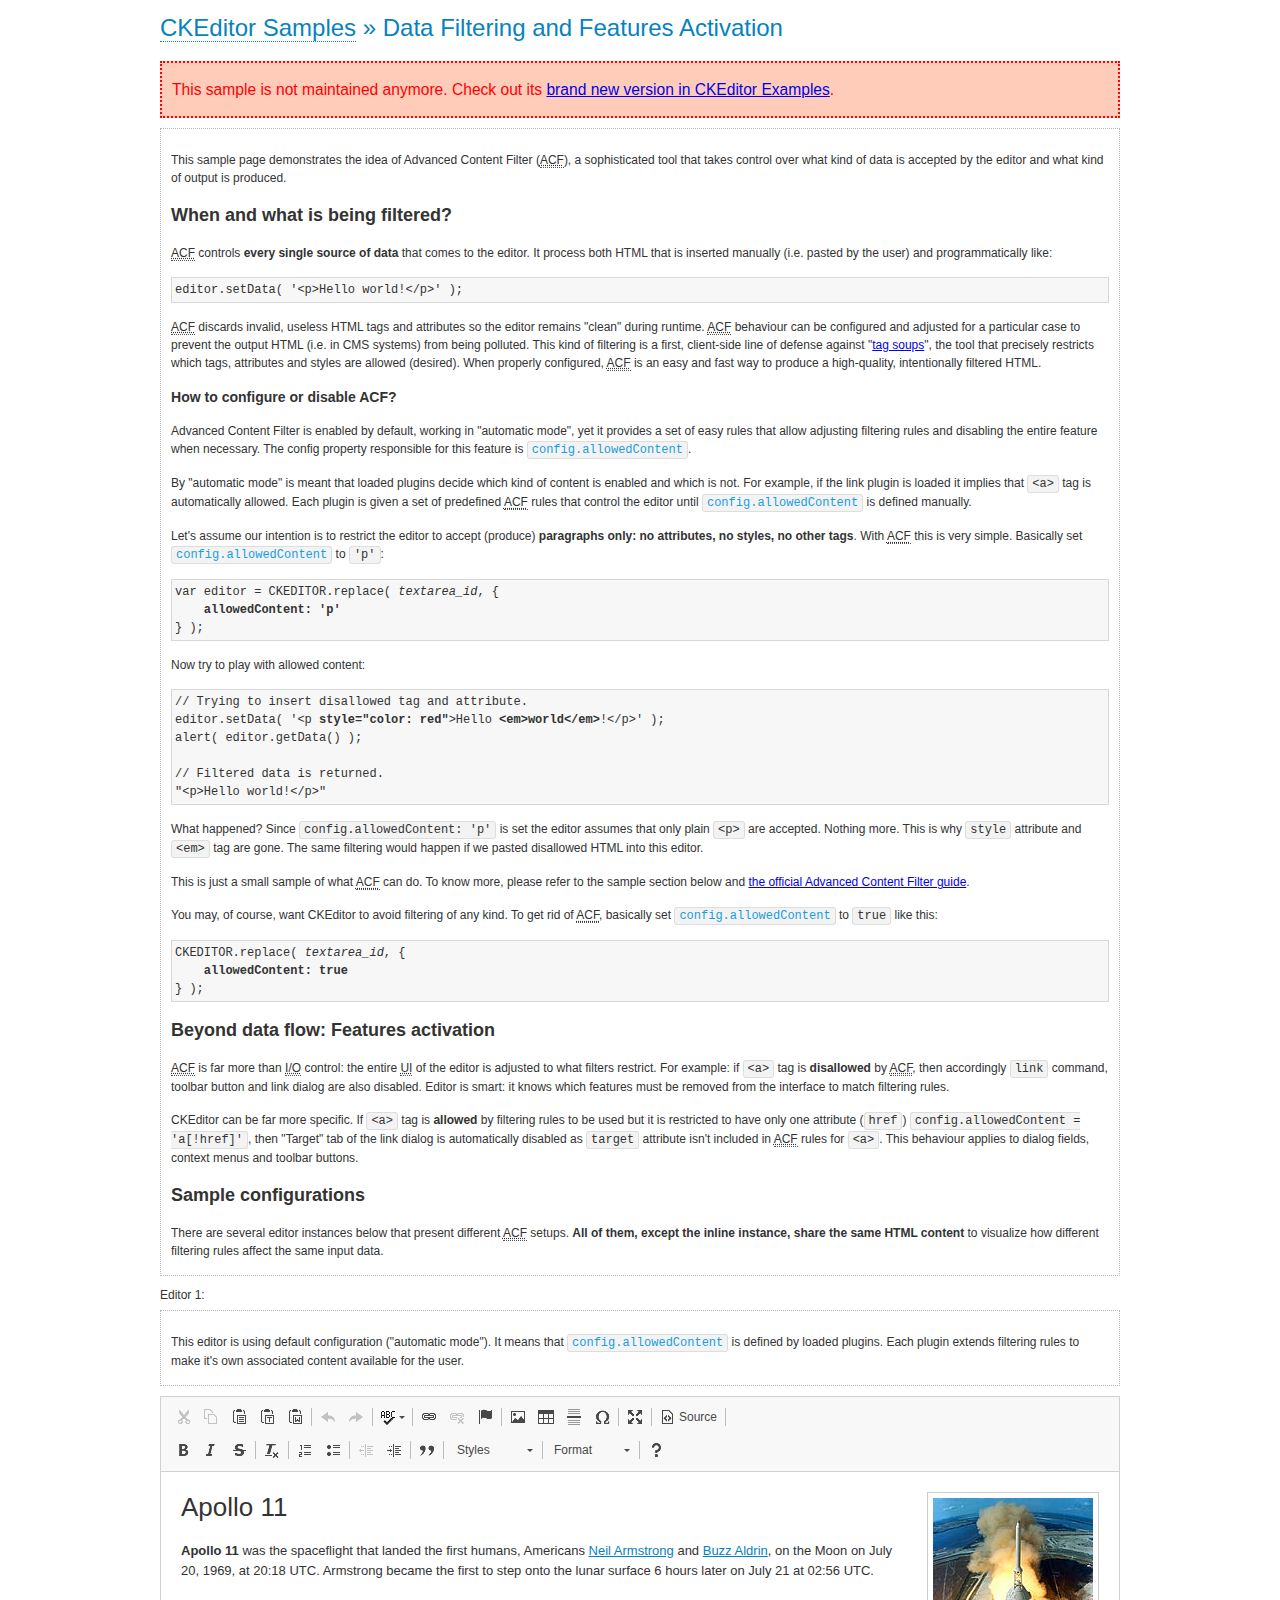
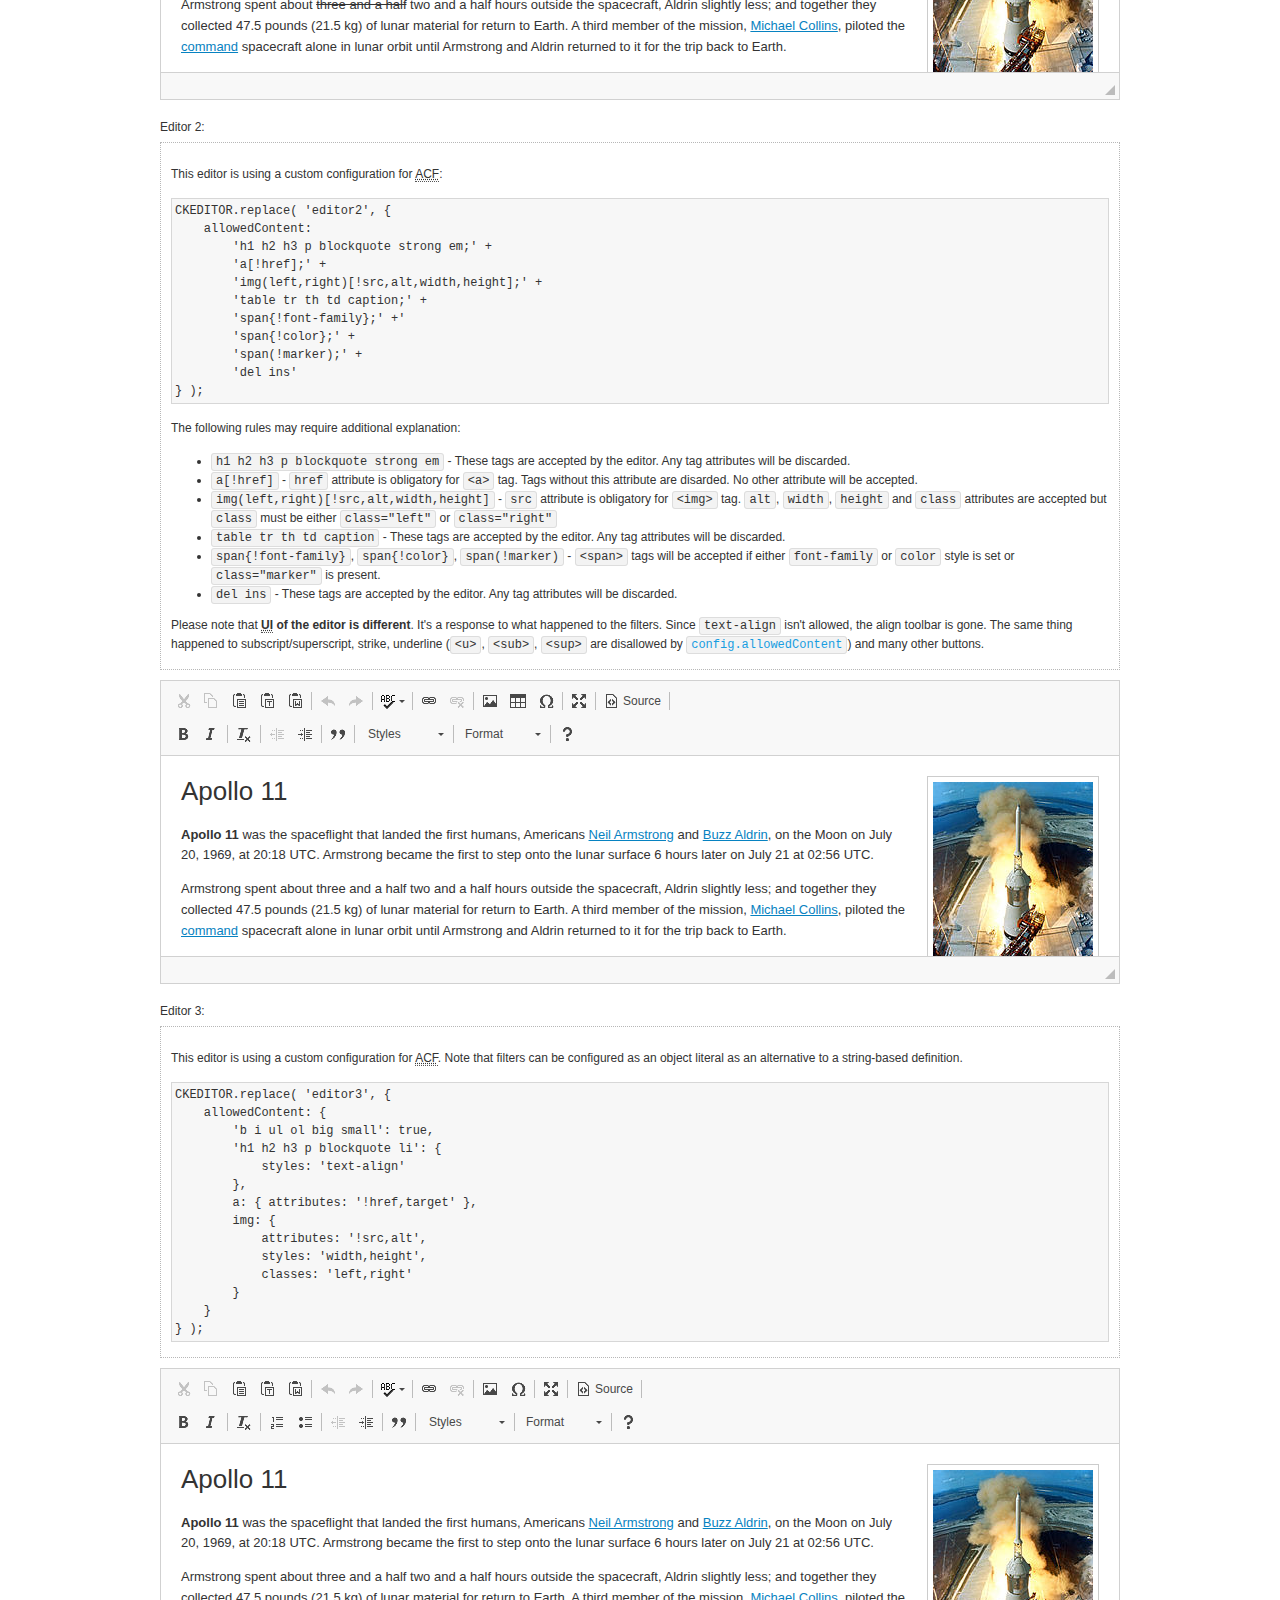
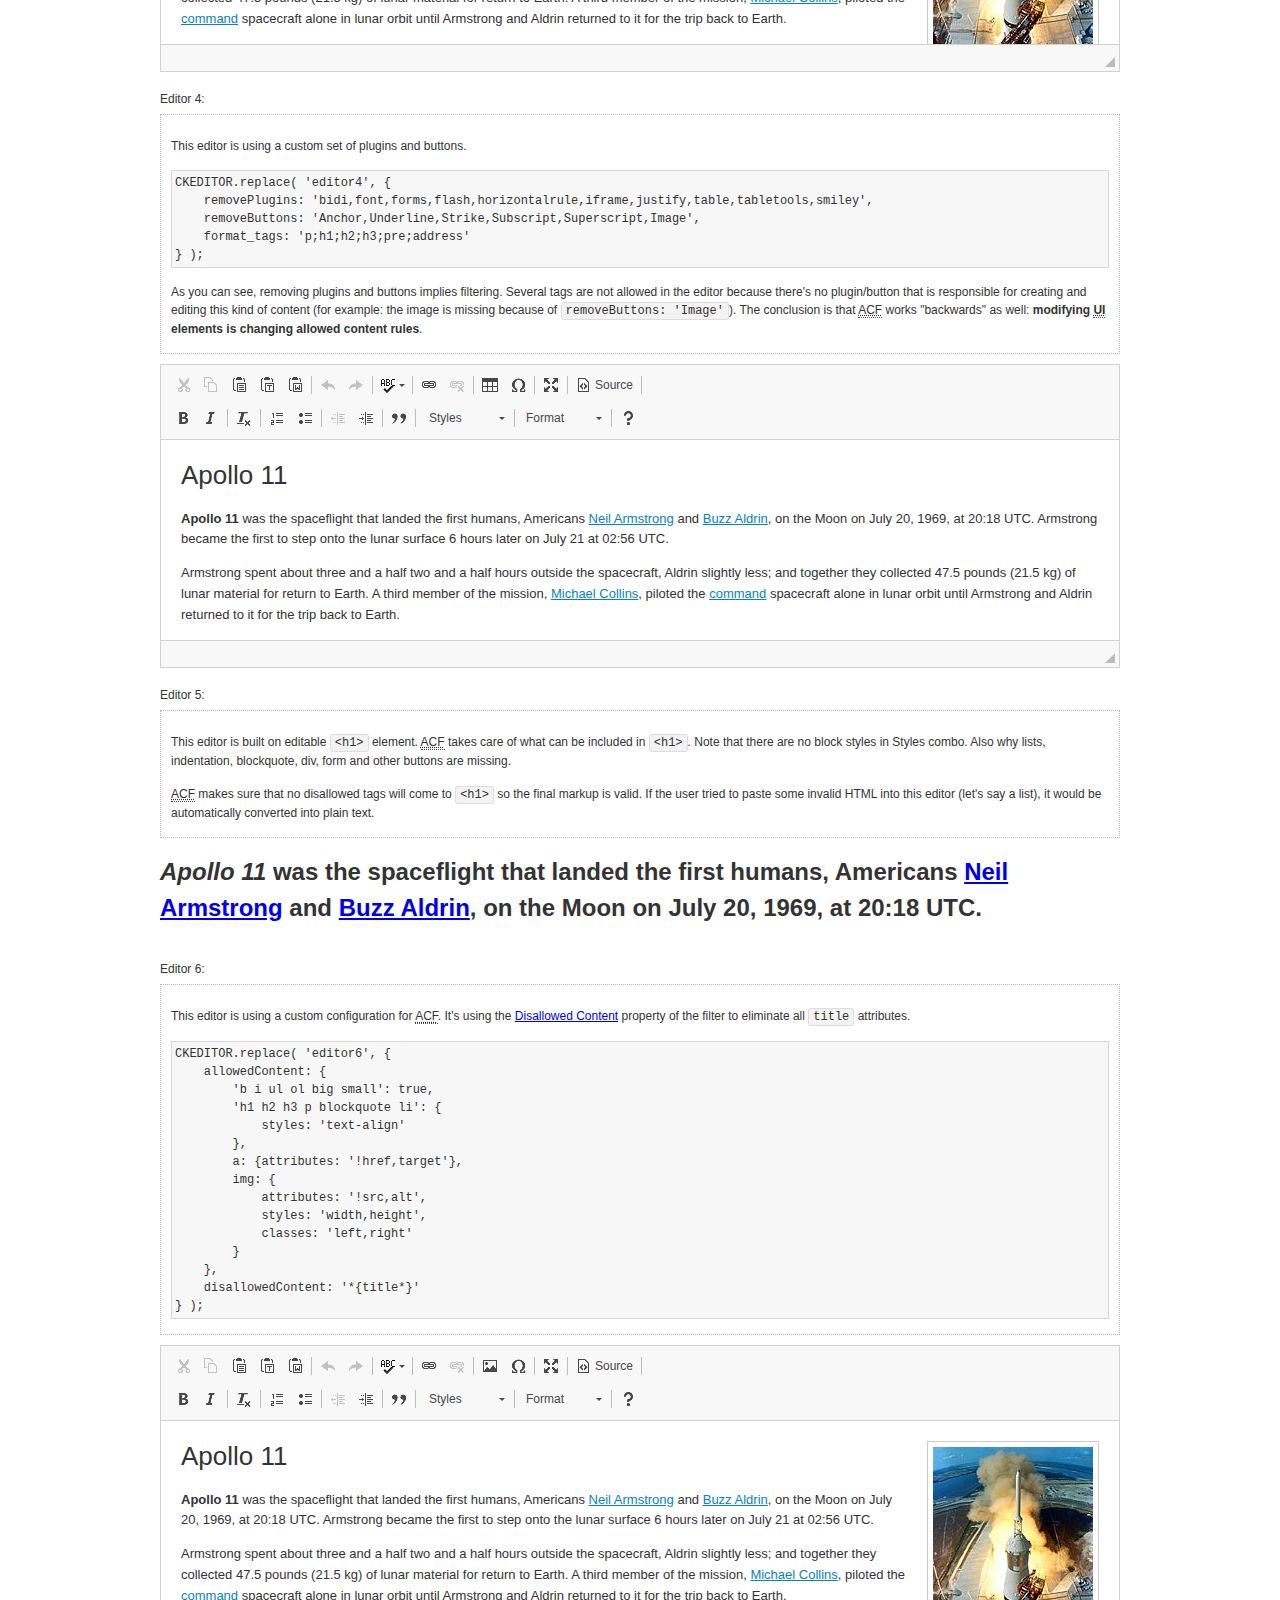
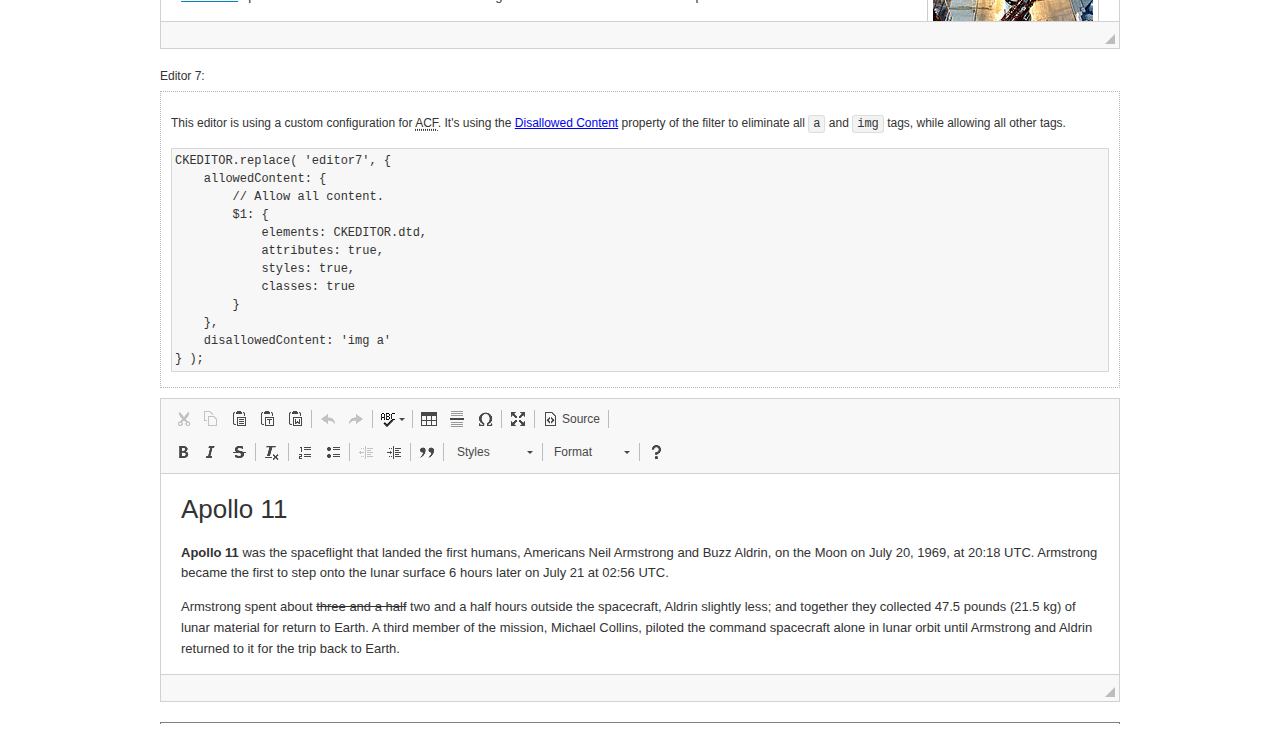
<file: lib/ckeditor/samples/old/datafiltering.html>
<!DOCTYPE html>
<!--
Copyright (c) 2003-2021, CKSource - Frederico Knabben. All rights reserved.
For licensing, see LICENSE.md or https://ckeditor.com/legal/ckeditor-oss-license
-->
<html lang="en">
<head>
	<meta charset="utf-8">
	<title>Data Filtering &mdash; CKEditor Sample</title>
	<script src="../../ckeditor.js"></script>
	<link rel="stylesheet" href="sample.css">
	<meta name="description" content="Try the latest sample of CKEditor 4 and learn more about customizing your WYSIWYG editor with endless possibilities.">
	<script>
		// Remove advanced tabs for all editors.
		CKEDITOR.config.removeDialogTabs = 'image:advanced;link:advanced;flash:advanced;creatediv:advanced;editdiv:advanced';
	</script>
</head>
<body>
	<h1 class="samples">
		<a href="index.html">CKEditor Samples</a> &raquo; Data Filtering and Features Activation
	</h1>
	<div class="warning deprecated">
		This sample is not maintained anymore. Check out its <a href="https://ckeditor.com/docs/ckeditor4/latest/examples/acf.html">brand new version in CKEditor Examples</a>.
	</div>
	<div class="description">
		<p>
			This sample page demonstrates the idea of Advanced Content Filter
			(<abbr title="Advanced Content Filter">ACF</abbr>), a sophisticated
			tool that takes control over what kind of data is accepted by the editor and what
			kind of output is produced.
		</p>
		<h2>When and what is being filtered?</h2>
		<p>
			<abbr title="Advanced Content Filter">ACF</abbr> controls
			<strong>every single source of data</strong> that comes to the editor.
			It process both HTML that is inserted manually (i.e. pasted by the user)
			and programmatically like:
		</p>
<pre class="samples">
editor.setData( '&lt;p&gt;Hello world!&lt;/p&gt;' );
</pre>
		<p>
			<abbr title="Advanced Content Filter">ACF</abbr> discards invalid,
			useless HTML tags and attributes so the editor remains "clean" during
			runtime. <abbr title="Advanced Content Filter">ACF</abbr> behaviour
			can be configured and adjusted for a particular case to prevent the
			output HTML (i.e. in CMS systems) from being polluted.

			This kind of filtering is a first, client-side line of defense
			against "<a href="http://en.wikipedia.org/wiki/Tag_soup">tag soups</a>",
			the tool that precisely restricts which tags, attributes and styles
			are allowed (desired). When properly configured, <abbr title="Advanced Content Filter">ACF</abbr>
			is an easy and fast way to produce a high-quality, intentionally filtered HTML.
		</p>

		<h3>How to configure or disable ACF?</h3>
		<p>
			Advanced Content Filter is enabled by default, working in "automatic mode", yet
			it provides a set of easy rules that allow adjusting filtering rules
			and disabling the entire feature when necessary. The config property
			responsible for this feature is <code><a class="samples"
			href="https://ckeditor.com/docs/ckeditor4/latest/api/CKEDITOR_config.html#cfg-allowedContent">config.allowedContent</a></code>.
		</p>
		<p>
			By "automatic mode" is meant that loaded plugins decide which kind
			of content is enabled and which is not. For example, if the link
			plugin is loaded it implies that <code>&lt;a&gt;</code> tag is
			automatically allowed. Each plugin is given a set
			of predefined <abbr title="Advanced Content Filter">ACF</abbr> rules
			that control the editor until <code><a class="samples"
			href="https://ckeditor.com/docs/ckeditor4/latest/api/CKEDITOR_config.html#cfg-allowedContent">
			config.allowedContent</a></code>
			is defined manually.
		</p>
		<p>
			Let's assume our intention is to restrict the editor to accept (produce) <strong>paragraphs
			only: no attributes, no styles, no other tags</strong>.
			With <abbr title="Advanced Content Filter">ACF</abbr>
			this is very simple. Basically set <code><a class="samples"
			href="https://ckeditor.com/docs/ckeditor4/latest/api/CKEDITOR_config.html#cfg-allowedContent">
			config.allowedContent</a></code> to <code>'p'</code>:
		</p>
<pre class="samples">
var editor = CKEDITOR.replace( <em>textarea_id</em>, {
	<strong>allowedContent: 'p'</strong>
} );
</pre>
		<p>
			Now try to play with allowed content:
		</p>
<pre class="samples">
// Trying to insert disallowed tag and attribute.
editor.setData( '&lt;p <strong>style="color: red"</strong>&gt;Hello <strong>&lt;em&gt;world&lt;/em&gt;</strong>!&lt;/p&gt;' );
alert( editor.getData() );

// Filtered data is returned.
"&lt;p&gt;Hello world!&lt;/p&gt;"
</pre>
		<p>
			What happened? Since <code>config.allowedContent: 'p'</code> is set the editor assumes
			that only plain <code>&lt;p&gt;</code> are accepted. Nothing more. This is why
			<code>style</code> attribute and <code>&lt;em&gt;</code> tag are gone. The same
			filtering would happen if we pasted disallowed HTML into this editor.
		</p>
		<p>
			This is just a small sample of what <abbr title="Advanced Content Filter">ACF</abbr>
			can do. To know more, please refer to the sample section below and
			<a href="https://ckeditor.com/docs/ckeditor4/latest/guide/dev_advanced_content_filter.html">the official Advanced Content Filter guide</a>.
		</p>
		<p>
			You may, of course, want CKEditor to avoid filtering of any kind.
			To get rid of <abbr title="Advanced Content Filter">ACF</abbr>,
			basically set <code><a class="samples"
			href="https://ckeditor.com/docs/ckeditor4/latest/api/CKEDITOR_config.html#cfg-allowedContent">
			config.allowedContent</a></code> to <code>true</code> like this:
		</p>
<pre class="samples">
CKEDITOR.replace( <em>textarea_id</em>, {
	<strong>allowedContent: true</strong>
} );
</pre>

		<h2>Beyond data flow: Features activation</h2>
		<p>
			<abbr title="Advanced Content Filter">ACF</abbr> is far more than
			<abbr title="Input/Output">I/O</abbr> control: the entire
			<abbr title="User Interface">UI</abbr> of the editor is adjusted to what
			filters restrict. For example: if <code>&lt;a&gt;</code> tag is
			<strong>disallowed</strong>
			by <abbr title="Advanced Content Filter">ACF</abbr>,
			then accordingly <code>link</code> command, toolbar button and link dialog
			are also disabled. Editor is smart: it knows which features must be
			removed from the interface to match filtering rules.
		</p>
		<p>
			CKEditor can be far more specific. If <code>&lt;a&gt;</code> tag is
			<strong>allowed</strong> by filtering rules to be used but it is restricted
			to have only one attribute (<code>href</code>)
			<code>config.allowedContent = 'a[!href]'</code>, then
			"Target" tab of the link dialog is automatically disabled as <code>target</code>
			attribute isn't included in <abbr title="Advanced Content Filter">ACF</abbr> rules
			for <code>&lt;a&gt;</code>. This behaviour applies to dialog fields, context
			menus and toolbar buttons.
		</p>

		<h2>Sample configurations</h2>
		<p>
			There are several editor instances below that present different
			<abbr title="Advanced Content Filter">ACF</abbr> setups. <strong>All of them,
			except the inline instance, share the same HTML content</strong> to visualize
			how different filtering rules affect the same input data.
		</p>
	</div>

	<div>
		<label for="editor1">
			Editor 1:
		</label>
		<div class="description">
			<p>
				This editor is using default configuration ("automatic mode"). It means that
				<code><a class="samples"
				href="https://ckeditor.com/docs/ckeditor4/latest/api/CKEDITOR_config.html#cfg-allowedContent">
				config.allowedContent</a></code> is defined by loaded plugins.
				Each plugin extends filtering rules to make it's own associated content
				available for the user.
			</p>
		</div>
		<textarea cols="80" id="editor1" name="editor1" rows="10">
			&lt;h1&gt;&lt;img alt=&quot;Saturn V carrying Apollo 11&quot; class=&quot;right&quot; src=&quot;assets/sample.jpg&quot;/&gt; Apollo 11&lt;/h1&gt; &lt;p&gt;&lt;b&gt;Apollo 11&lt;/b&gt; was the spaceflight that landed the first humans, Americans &lt;a href=&quot;http://en.wikipedia.org/wiki/Neil_Armstrong&quot; title=&quot;Neil Armstrong&quot;&gt;Neil Armstrong&lt;/a&gt; and &lt;a href=&quot;http://en.wikipedia.org/wiki/Buzz_Aldrin&quot; title=&quot;Buzz Aldrin&quot;&gt;Buzz Aldrin&lt;/a&gt;, on the Moon on July 20, 1969, at 20:18 UTC. Armstrong became the first to step onto the lunar surface 6 hours later on July 21 at 02:56 UTC.&lt;/p&gt; &lt;p&gt;Armstrong spent about &lt;s&gt;three and a half&lt;/s&gt; two and a half hours outside the spacecraft, Aldrin slightly less; and together they collected 47.5 pounds (21.5&amp;nbsp;kg) of lunar material for return to Earth. A third member of the mission, &lt;a href=&quot;http://en.wikipedia.org/wiki/Michael_Collins_(astronaut)&quot; title=&quot;Michael Collins (astronaut)&quot;&gt;Michael Collins&lt;/a&gt;, piloted the &lt;a href=&quot;http://en.wikipedia.org/wiki/Apollo_Command/Service_Module&quot; title=&quot;Apollo Command/Service Module&quot;&gt;command&lt;/a&gt; spacecraft alone in lunar orbit until Armstrong and Aldrin returned to it for the trip back to Earth.&lt;/p&gt; &lt;h2&gt;Broadcasting and &lt;em&gt;quotes&lt;/em&gt; &lt;a id=&quot;quotes&quot; name=&quot;quotes&quot;&gt;&lt;/a&gt;&lt;/h2&gt; &lt;p&gt;Broadcast on live TV to a world-wide audience, Armstrong stepped onto the lunar surface and described the event as:&lt;/p&gt; &lt;blockquote&gt;&lt;p&gt;One small step for [a] man, one giant leap for mankind.&lt;/p&gt;&lt;/blockquote&gt; &lt;p&gt;Apollo 11 effectively ended the &lt;a href=&quot;http://en.wikipedia.org/wiki/Space_Race&quot; title=&quot;Space Race&quot;&gt;Space Race&lt;/a&gt; and fulfilled a national goal proposed in 1961 by the late U.S. President &lt;a href=&quot;http://en.wikipedia.org/wiki/John_F._Kennedy&quot; title=&quot;John F. Kennedy&quot;&gt;John F. Kennedy&lt;/a&gt; in a speech before the United States Congress:&lt;/p&gt; &lt;blockquote&gt;&lt;p&gt;[...] before this decade is out, of landing a man on the Moon and returning him safely to the Earth.&lt;/p&gt;&lt;/blockquote&gt; &lt;h2&gt;Technical details &lt;a id=&quot;tech-details&quot; name=&quot;tech-details&quot;&gt;&lt;/a&gt;&lt;/h2&gt; &lt;table align=&quot;right&quot; border=&quot;1&quot; bordercolor=&quot;#ccc&quot; cellpadding=&quot;5&quot; cellspacing=&quot;0&quot; style=&quot;border-collapse:collapse;margin:10px 0 10px 15px;&quot;&gt; &lt;caption&gt;&lt;strong&gt;Mission crew&lt;/strong&gt;&lt;/caption&gt; &lt;thead&gt; &lt;tr&gt; &lt;th scope=&quot;col&quot;&gt;Position&lt;/th&gt; &lt;th scope=&quot;col&quot;&gt;Astronaut&lt;/th&gt; &lt;/tr&gt; &lt;/thead&gt; &lt;tbody&gt; &lt;tr&gt; &lt;td&gt;Commander&lt;/td&gt; &lt;td&gt;Neil A. Armstrong&lt;/td&gt; &lt;/tr&gt; &lt;tr&gt; &lt;td&gt;Command Module Pilot&lt;/td&gt; &lt;td&gt;Michael Collins&lt;/td&gt; &lt;/tr&gt; &lt;tr&gt; &lt;td&gt;Lunar Module Pilot&lt;/td&gt; &lt;td&gt;Edwin &amp;quot;Buzz&amp;quot; E. Aldrin, Jr.&lt;/td&gt; &lt;/tr&gt; &lt;/tbody&gt; &lt;/table&gt; &lt;p&gt;Launched by a &lt;strong&gt;Saturn V&lt;/strong&gt; rocket from &lt;a href=&quot;http://en.wikipedia.org/wiki/Kennedy_Space_Center&quot; title=&quot;Kennedy Space Center&quot;&gt;Kennedy Space Center&lt;/a&gt; in Merritt Island, Florida on July 16, Apollo 11 was the fifth manned mission of &lt;a href=&quot;http://en.wikipedia.org/wiki/NASA&quot; title=&quot;NASA&quot;&gt;NASA&lt;/a&gt;&amp;#39;s Apollo program. The Apollo spacecraft had three parts:&lt;/p&gt; &lt;ol&gt; &lt;li&gt;&lt;strong&gt;Command Module&lt;/strong&gt; with a cabin for the three astronauts which was the only part which landed back on Earth&lt;/li&gt; &lt;li&gt;&lt;strong&gt;Service Module&lt;/strong&gt; which supported the Command Module with propulsion, electrical power, oxygen and water&lt;/li&gt; &lt;li&gt;&lt;strong&gt;Lunar Module&lt;/strong&gt; for landing on the Moon.&lt;/li&gt; &lt;/ol&gt; &lt;p&gt;After being sent to the Moon by the Saturn V&amp;#39;s upper stage, the astronauts separated the spacecraft from it and travelled for three days until they entered into lunar orbit. Armstrong and Aldrin then moved into the Lunar Module and landed in the &lt;a href=&quot;http://en.wikipedia.org/wiki/Mare_Tranquillitatis&quot; title=&quot;Mare Tranquillitatis&quot;&gt;Sea of Tranquility&lt;/a&gt;. They stayed a total of about 21 and a half hours on the lunar surface. After lifting off in the upper part of the Lunar Module and rejoining Collins in the Command Module, they returned to Earth and landed in the &lt;a href=&quot;http://en.wikipedia.org/wiki/Pacific_Ocean&quot; title=&quot;Pacific Ocean&quot;&gt;Pacific Ocean&lt;/a&gt; on July 24.&lt;/p&gt; &lt;hr/&gt; &lt;p style=&quot;text-align: right;&quot;&gt;&lt;small&gt;Source: &lt;a href=&quot;http://en.wikipedia.org/wiki/Apollo_11&quot;&gt;Wikipedia.org&lt;/a&gt;&lt;/small&gt;&lt;/p&gt;
		</textarea>

		<script>

			CKEDITOR.replace( 'editor1' );

		</script>
	</div>

	<br>

	<div>
		<label for="editor2">
			Editor 2:
		</label>
		<div class="description">
			<p>
				This editor is using a custom configuration for
				<abbr title="Advanced Content Filter">ACF</abbr>:
			</p>
<pre class="samples">
CKEDITOR.replace( 'editor2', {
	allowedContent:
		'h1 h2 h3 p blockquote strong em;' +
		'a[!href];' +
		'img(left,right)[!src,alt,width,height];' +
		'table tr th td caption;' +
		'span{!font-family};' +'
		'span{!color};' +
		'span(!marker);' +
		'del ins'
} );
</pre>
			<p>
				The following rules may require additional explanation:
			</p>
			<ul>
				<li>
					<code>h1 h2 h3 p blockquote strong em</code> - These tags
					are accepted by the editor. Any tag attributes will be discarded.
				</li>
				<li>
					<code>a[!href]</code> - <code>href</code> attribute is obligatory
					for <code>&lt;a&gt;</code> tag. Tags without this attribute
					are disarded. No other attribute will be accepted.
				</li>
				<li>
					<code>img(left,right)[!src,alt,width,height]</code> - <code>src</code>
					attribute is obligatory for <code>&lt;img&gt;</code> tag.
					<code>alt</code>, <code>width</code>, <code>height</code>
					and <code>class</code> attributes are accepted but
					<code>class</code> must be either <code>class="left"</code>
					or <code>class="right"</code>
				</li>
				<li>
					<code>table tr th td caption</code> - These tags
					are accepted by the editor. Any tag attributes will be discarded.
				</li>
				<li>
					<code>span{!font-family}</code>, <code>span{!color}</code>,
					<code>span(!marker)</code> - <code>&lt;span&gt;</code> tags
					will be accepted if either <code>font-family</code> or
					<code>color</code> style is set or <code>class="marker"</code>
					is present.
				</li>
				<li>
					<code>del ins</code> - These tags
					are accepted by the editor. Any tag attributes will be discarded.
				</li>
			</ul>
			<p>
				Please note that <strong><abbr title="User Interface">UI</abbr> of the
				editor is different</strong>. It's a response to what happened to the filters.
				Since <code>text-align</code> isn't allowed, the align toolbar is gone.
				The same thing happened to subscript/superscript, strike, underline
				(<code>&lt;u&gt;</code>, <code>&lt;sub&gt;</code>, <code>&lt;sup&gt;</code>
				are disallowed by <code><a class="samples"
				href="https://ckeditor.com/docs/ckeditor4/latest/api/CKEDITOR_config.html#cfg-allowedContent">
				config.allowedContent</a></code>) and many other buttons.
			</p>
		</div>
		<textarea cols="80" id="editor2" name="editor2" rows="10">
			&lt;h1&gt;&lt;img alt=&quot;Saturn V carrying Apollo 11&quot; class=&quot;right&quot; src=&quot;assets/sample.jpg&quot;/&gt; Apollo 11&lt;/h1&gt; &lt;p&gt;&lt;b&gt;Apollo 11&lt;/b&gt; was the spaceflight that landed the first humans, Americans &lt;a href=&quot;http://en.wikipedia.org/wiki/Neil_Armstrong&quot; title=&quot;Neil Armstrong&quot;&gt;Neil Armstrong&lt;/a&gt; and &lt;a href=&quot;http://en.wikipedia.org/wiki/Buzz_Aldrin&quot; title=&quot;Buzz Aldrin&quot;&gt;Buzz Aldrin&lt;/a&gt;, on the Moon on July 20, 1969, at 20:18 UTC. Armstrong became the first to step onto the lunar surface 6 hours later on July 21 at 02:56 UTC.&lt;/p&gt; &lt;p&gt;Armstrong spent about &lt;s&gt;three and a half&lt;/s&gt; two and a half hours outside the spacecraft, Aldrin slightly less; and together they collected 47.5 pounds (21.5&amp;nbsp;kg) of lunar material for return to Earth. A third member of the mission, &lt;a href=&quot;http://en.wikipedia.org/wiki/Michael_Collins_(astronaut)&quot; title=&quot;Michael Collins (astronaut)&quot;&gt;Michael Collins&lt;/a&gt;, piloted the &lt;a href=&quot;http://en.wikipedia.org/wiki/Apollo_Command/Service_Module&quot; title=&quot;Apollo Command/Service Module&quot;&gt;command&lt;/a&gt; spacecraft alone in lunar orbit until Armstrong and Aldrin returned to it for the trip back to Earth.&lt;/p&gt; &lt;h2&gt;Broadcasting and &lt;em&gt;quotes&lt;/em&gt; &lt;a id=&quot;quotes&quot; name=&quot;quotes&quot;&gt;&lt;/a&gt;&lt;/h2&gt; &lt;p&gt;Broadcast on live TV to a world-wide audience, Armstrong stepped onto the lunar surface and described the event as:&lt;/p&gt; &lt;blockquote&gt;&lt;p&gt;One small step for [a] man, one giant leap for mankind.&lt;/p&gt;&lt;/blockquote&gt; &lt;p&gt;Apollo 11 effectively ended the &lt;a href=&quot;http://en.wikipedia.org/wiki/Space_Race&quot; title=&quot;Space Race&quot;&gt;Space Race&lt;/a&gt; and fulfilled a national goal proposed in 1961 by the late U.S. President &lt;a href=&quot;http://en.wikipedia.org/wiki/John_F._Kennedy&quot; title=&quot;John F. Kennedy&quot;&gt;John F. Kennedy&lt;/a&gt; in a speech before the United States Congress:&lt;/p&gt; &lt;blockquote&gt;&lt;p&gt;[...] before this decade is out, of landing a man on the Moon and returning him safely to the Earth.&lt;/p&gt;&lt;/blockquote&gt; &lt;h2&gt;Technical details &lt;a id=&quot;tech-details&quot; name=&quot;tech-details&quot;&gt;&lt;/a&gt;&lt;/h2&gt; &lt;table align=&quot;right&quot; border=&quot;1&quot; bordercolor=&quot;#ccc&quot; cellpadding=&quot;5&quot; cellspacing=&quot;0&quot; style=&quot;border-collapse:collapse;margin:10px 0 10px 15px;&quot;&gt; &lt;caption&gt;&lt;strong&gt;Mission crew&lt;/strong&gt;&lt;/caption&gt; &lt;thead&gt; &lt;tr&gt; &lt;th scope=&quot;col&quot;&gt;Position&lt;/th&gt; &lt;th scope=&quot;col&quot;&gt;Astronaut&lt;/th&gt; &lt;/tr&gt; &lt;/thead&gt; &lt;tbody&gt; &lt;tr&gt; &lt;td&gt;Commander&lt;/td&gt; &lt;td&gt;Neil A. Armstrong&lt;/td&gt; &lt;/tr&gt; &lt;tr&gt; &lt;td&gt;Command Module Pilot&lt;/td&gt; &lt;td&gt;Michael Collins&lt;/td&gt; &lt;/tr&gt; &lt;tr&gt; &lt;td&gt;Lunar Module Pilot&lt;/td&gt; &lt;td&gt;Edwin &amp;quot;Buzz&amp;quot; E. Aldrin, Jr.&lt;/td&gt; &lt;/tr&gt; &lt;/tbody&gt; &lt;/table&gt; &lt;p&gt;Launched by a &lt;strong&gt;Saturn V&lt;/strong&gt; rocket from &lt;a href=&quot;http://en.wikipedia.org/wiki/Kennedy_Space_Center&quot; title=&quot;Kennedy Space Center&quot;&gt;Kennedy Space Center&lt;/a&gt; in Merritt Island, Florida on July 16, Apollo 11 was the fifth manned mission of &lt;a href=&quot;http://en.wikipedia.org/wiki/NASA&quot; title=&quot;NASA&quot;&gt;NASA&lt;/a&gt;&amp;#39;s Apollo program. The Apollo spacecraft had three parts:&lt;/p&gt; &lt;ol&gt; &lt;li&gt;&lt;strong&gt;Command Module&lt;/strong&gt; with a cabin for the three astronauts which was the only part which landed back on Earth&lt;/li&gt; &lt;li&gt;&lt;strong&gt;Service Module&lt;/strong&gt; which supported the Command Module with propulsion, electrical power, oxygen and water&lt;/li&gt; &lt;li&gt;&lt;strong&gt;Lunar Module&lt;/strong&gt; for landing on the Moon.&lt;/li&gt; &lt;/ol&gt; &lt;p&gt;After being sent to the Moon by the Saturn V&amp;#39;s upper stage, the astronauts separated the spacecraft from it and travelled for three days until they entered into lunar orbit. Armstrong and Aldrin then moved into the Lunar Module and landed in the &lt;a href=&quot;http://en.wikipedia.org/wiki/Mare_Tranquillitatis&quot; title=&quot;Mare Tranquillitatis&quot;&gt;Sea of Tranquility&lt;/a&gt;. They stayed a total of about 21 and a half hours on the lunar surface. After lifting off in the upper part of the Lunar Module and rejoining Collins in the Command Module, they returned to Earth and landed in the &lt;a href=&quot;http://en.wikipedia.org/wiki/Pacific_Ocean&quot; title=&quot;Pacific Ocean&quot;&gt;Pacific Ocean&lt;/a&gt; on July 24.&lt;/p&gt; &lt;hr/&gt; &lt;p style=&quot;text-align: right;&quot;&gt;&lt;small&gt;Source: &lt;a href=&quot;http://en.wikipedia.org/wiki/Apollo_11&quot;&gt;Wikipedia.org&lt;/a&gt;&lt;/small&gt;&lt;/p&gt;
		</textarea>
		<script>

			CKEDITOR.replace( 'editor2', {
				allowedContent:
					'h1 h2 h3 p blockquote strong em;' +
					'a[!href];' +
					'img(left,right)[!src,alt,width,height];' +
					'table tr th td caption;' +
					'span{!font-family};' +
					'span{!color};' +
					'span(!marker);' +
					'del ins'
			} );

		</script>
	</div>

	<br>

	<div>
		<label for="editor3">
			Editor 3:
		</label>
		<div class="description">
			<p>
				This editor is using a custom configuration for
				<abbr title="Advanced Content Filter">ACF</abbr>.
				Note that filters can be configured as an object literal
				as an alternative to a string-based definition.
			</p>
<pre class="samples">
CKEDITOR.replace( 'editor3', {
	allowedContent: {
		'b i ul ol big small': true,
		'h1 h2 h3 p blockquote li': {
			styles: 'text-align'
		},
		a: { attributes: '!href,target' },
		img: {
			attributes: '!src,alt',
			styles: 'width,height',
			classes: 'left,right'
		}
	}
} );
</pre>
		</div>
		<textarea cols="80" id="editor3" name="editor3" rows="10">
			&lt;h1&gt;&lt;img alt=&quot;Saturn V carrying Apollo 11&quot; class=&quot;right&quot; src=&quot;assets/sample.jpg&quot;/&gt; Apollo 11&lt;/h1&gt; &lt;p&gt;&lt;b&gt;Apollo 11&lt;/b&gt; was the spaceflight that landed the first humans, Americans &lt;a href=&quot;http://en.wikipedia.org/wiki/Neil_Armstrong&quot; title=&quot;Neil Armstrong&quot;&gt;Neil Armstrong&lt;/a&gt; and &lt;a href=&quot;http://en.wikipedia.org/wiki/Buzz_Aldrin&quot; title=&quot;Buzz Aldrin&quot;&gt;Buzz Aldrin&lt;/a&gt;, on the Moon on July 20, 1969, at 20:18 UTC. Armstrong became the first to step onto the lunar surface 6 hours later on July 21 at 02:56 UTC.&lt;/p&gt; &lt;p&gt;Armstrong spent about &lt;s&gt;three and a half&lt;/s&gt; two and a half hours outside the spacecraft, Aldrin slightly less; and together they collected 47.5 pounds (21.5&amp;nbsp;kg) of lunar material for return to Earth. A third member of the mission, &lt;a href=&quot;http://en.wikipedia.org/wiki/Michael_Collins_(astronaut)&quot; title=&quot;Michael Collins (astronaut)&quot;&gt;Michael Collins&lt;/a&gt;, piloted the &lt;a href=&quot;http://en.wikipedia.org/wiki/Apollo_Command/Service_Module&quot; title=&quot;Apollo Command/Service Module&quot;&gt;command&lt;/a&gt; spacecraft alone in lunar orbit until Armstrong and Aldrin returned to it for the trip back to Earth.&lt;/p&gt; &lt;h2&gt;Broadcasting and &lt;em&gt;quotes&lt;/em&gt; &lt;a id=&quot;quotes&quot; name=&quot;quotes&quot;&gt;&lt;/a&gt;&lt;/h2&gt; &lt;p&gt;Broadcast on live TV to a world-wide audience, Armstrong stepped onto the lunar surface and described the event as:&lt;/p&gt; &lt;blockquote&gt;&lt;p&gt;One small step for [a] man, one giant leap for mankind.&lt;/p&gt;&lt;/blockquote&gt; &lt;p&gt;Apollo 11 effectively ended the &lt;a href=&quot;http://en.wikipedia.org/wiki/Space_Race&quot; title=&quot;Space Race&quot;&gt;Space Race&lt;/a&gt; and fulfilled a national goal proposed in 1961 by the late U.S. President &lt;a href=&quot;http://en.wikipedia.org/wiki/John_F._Kennedy&quot; title=&quot;John F. Kennedy&quot;&gt;John F. Kennedy&lt;/a&gt; in a speech before the United States Congress:&lt;/p&gt; &lt;blockquote&gt;&lt;p&gt;[...] before this decade is out, of landing a man on the Moon and returning him safely to the Earth.&lt;/p&gt;&lt;/blockquote&gt; &lt;h2&gt;Technical details &lt;a id=&quot;tech-details&quot; name=&quot;tech-details&quot;&gt;&lt;/a&gt;&lt;/h2&gt; &lt;table align=&quot;right&quot; border=&quot;1&quot; bordercolor=&quot;#ccc&quot; cellpadding=&quot;5&quot; cellspacing=&quot;0&quot; style=&quot;border-collapse:collapse;margin:10px 0 10px 15px;&quot;&gt; &lt;caption&gt;&lt;strong&gt;Mission crew&lt;/strong&gt;&lt;/caption&gt; &lt;thead&gt; &lt;tr&gt; &lt;th scope=&quot;col&quot;&gt;Position&lt;/th&gt; &lt;th scope=&quot;col&quot;&gt;Astronaut&lt;/th&gt; &lt;/tr&gt; &lt;/thead&gt; &lt;tbody&gt; &lt;tr&gt; &lt;td&gt;Commander&lt;/td&gt; &lt;td&gt;Neil A. Armstrong&lt;/td&gt; &lt;/tr&gt; &lt;tr&gt; &lt;td&gt;Command Module Pilot&lt;/td&gt; &lt;td&gt;Michael Collins&lt;/td&gt; &lt;/tr&gt; &lt;tr&gt; &lt;td&gt;Lunar Module Pilot&lt;/td&gt; &lt;td&gt;Edwin &amp;quot;Buzz&amp;quot; E. Aldrin, Jr.&lt;/td&gt; &lt;/tr&gt; &lt;/tbody&gt; &lt;/table&gt; &lt;p&gt;Launched by a &lt;strong&gt;Saturn V&lt;/strong&gt; rocket from &lt;a href=&quot;http://en.wikipedia.org/wiki/Kennedy_Space_Center&quot; title=&quot;Kennedy Space Center&quot;&gt;Kennedy Space Center&lt;/a&gt; in Merritt Island, Florida on July 16, Apollo 11 was the fifth manned mission of &lt;a href=&quot;http://en.wikipedia.org/wiki/NASA&quot; title=&quot;NASA&quot;&gt;NASA&lt;/a&gt;&amp;#39;s Apollo program. The Apollo spacecraft had three parts:&lt;/p&gt; &lt;ol&gt; &lt;li&gt;&lt;strong&gt;Command Module&lt;/strong&gt; with a cabin for the three astronauts which was the only part which landed back on Earth&lt;/li&gt; &lt;li&gt;&lt;strong&gt;Service Module&lt;/strong&gt; which supported the Command Module with propulsion, electrical power, oxygen and water&lt;/li&gt; &lt;li&gt;&lt;strong&gt;Lunar Module&lt;/strong&gt; for landing on the Moon.&lt;/li&gt; &lt;/ol&gt; &lt;p&gt;After being sent to the Moon by the Saturn V&amp;#39;s upper stage, the astronauts separated the spacecraft from it and travelled for three days until they entered into lunar orbit. Armstrong and Aldrin then moved into the Lunar Module and landed in the &lt;a href=&quot;http://en.wikipedia.org/wiki/Mare_Tranquillitatis&quot; title=&quot;Mare Tranquillitatis&quot;&gt;Sea of Tranquility&lt;/a&gt;. They stayed a total of about 21 and a half hours on the lunar surface. After lifting off in the upper part of the Lunar Module and rejoining Collins in the Command Module, they returned to Earth and landed in the &lt;a href=&quot;http://en.wikipedia.org/wiki/Pacific_Ocean&quot; title=&quot;Pacific Ocean&quot;&gt;Pacific Ocean&lt;/a&gt; on July 24.&lt;/p&gt; &lt;hr/&gt; &lt;p style=&quot;text-align: right;&quot;&gt;&lt;small&gt;Source: &lt;a href=&quot;http://en.wikipedia.org/wiki/Apollo_11&quot;&gt;Wikipedia.org&lt;/a&gt;&lt;/small&gt;&lt;/p&gt;
		</textarea>
		<script>

			CKEDITOR.replace( 'editor3', {
				allowedContent: {
					'b i ul ol big small': true,
					'h1 h2 h3 p blockquote li': {
						styles: 'text-align'
					},
					a: { attributes: '!href,target' },
					img: {
						attributes: '!src,alt',
						styles: 'width,height',
						classes: 'left,right'
					}
				}
			} );

		</script>
	</div>

	<br>

	<div>
		<label for="editor4">
			Editor 4:
		</label>
		<div class="description">
			<p>
				This editor is using a custom set of plugins and buttons.
			</p>
<pre class="samples">
CKEDITOR.replace( 'editor4', {
	removePlugins: 'bidi,font,forms,flash,horizontalrule,iframe,justify,table,tabletools,smiley',
	removeButtons: 'Anchor,Underline,Strike,Subscript,Superscript,Image',
	format_tags: 'p;h1;h2;h3;pre;address'
} );
</pre>
			<p>
				As you can see, removing plugins and buttons implies filtering.
				Several tags are not allowed in the editor because there's no
				plugin/button that is responsible for creating and editing this
				kind of content (for example: the image is missing because
				of <code>removeButtons: 'Image'</code>). The conclusion is that
				<abbr title="Advanced Content Filter">ACF</abbr> works "backwards"
				as well: <strong>modifying <abbr title="User Interface">UI</abbr>
				elements is changing allowed content rules</strong>.
			</p>
		</div>
		<textarea cols="80" id="editor4" name="editor4" rows="10">
			&lt;h1&gt;&lt;img alt=&quot;Saturn V carrying Apollo 11&quot; class=&quot;right&quot; src=&quot;assets/sample.jpg&quot;/&gt; Apollo 11&lt;/h1&gt; &lt;p&gt;&lt;b&gt;Apollo 11&lt;/b&gt; was the spaceflight that landed the first humans, Americans &lt;a href=&quot;http://en.wikipedia.org/wiki/Neil_Armstrong&quot; title=&quot;Neil Armstrong&quot;&gt;Neil Armstrong&lt;/a&gt; and &lt;a href=&quot;http://en.wikipedia.org/wiki/Buzz_Aldrin&quot; title=&quot;Buzz Aldrin&quot;&gt;Buzz Aldrin&lt;/a&gt;, on the Moon on July 20, 1969, at 20:18 UTC. Armstrong became the first to step onto the lunar surface 6 hours later on July 21 at 02:56 UTC.&lt;/p&gt; &lt;p&gt;Armstrong spent about &lt;s&gt;three and a half&lt;/s&gt; two and a half hours outside the spacecraft, Aldrin slightly less; and together they collected 47.5 pounds (21.5&amp;nbsp;kg) of lunar material for return to Earth. A third member of the mission, &lt;a href=&quot;http://en.wikipedia.org/wiki/Michael_Collins_(astronaut)&quot; title=&quot;Michael Collins (astronaut)&quot;&gt;Michael Collins&lt;/a&gt;, piloted the &lt;a href=&quot;http://en.wikipedia.org/wiki/Apollo_Command/Service_Module&quot; title=&quot;Apollo Command/Service Module&quot;&gt;command&lt;/a&gt; spacecraft alone in lunar orbit until Armstrong and Aldrin returned to it for the trip back to Earth.&lt;/p&gt; &lt;h2&gt;Broadcasting and &lt;em&gt;quotes&lt;/em&gt; &lt;a id=&quot;quotes&quot; name=&quot;quotes&quot;&gt;&lt;/a&gt;&lt;/h2&gt; &lt;p&gt;Broadcast on live TV to a world-wide audience, Armstrong stepped onto the lunar surface and described the event as:&lt;/p&gt; &lt;blockquote&gt;&lt;p&gt;One small step for [a] man, one giant leap for mankind.&lt;/p&gt;&lt;/blockquote&gt; &lt;p&gt;Apollo 11 effectively ended the &lt;a href=&quot;http://en.wikipedia.org/wiki/Space_Race&quot; title=&quot;Space Race&quot;&gt;Space Race&lt;/a&gt; and fulfilled a national goal proposed in 1961 by the late U.S. President &lt;a href=&quot;http://en.wikipedia.org/wiki/John_F._Kennedy&quot; title=&quot;John F. Kennedy&quot;&gt;John F. Kennedy&lt;/a&gt; in a speech before the United States Congress:&lt;/p&gt; &lt;blockquote&gt;&lt;p&gt;[...] before this decade is out, of landing a man on the Moon and returning him safely to the Earth.&lt;/p&gt;&lt;/blockquote&gt; &lt;h2&gt;Technical details &lt;a id=&quot;tech-details&quot; name=&quot;tech-details&quot;&gt;&lt;/a&gt;&lt;/h2&gt; &lt;table align=&quot;right&quot; border=&quot;1&quot; bordercolor=&quot;#ccc&quot; cellpadding=&quot;5&quot; cellspacing=&quot;0&quot; style=&quot;border-collapse:collapse;margin:10px 0 10px 15px;&quot;&gt; &lt;caption&gt;&lt;strong&gt;Mission crew&lt;/strong&gt;&lt;/caption&gt; &lt;thead&gt; &lt;tr&gt; &lt;th scope=&quot;col&quot;&gt;Position&lt;/th&gt; &lt;th scope=&quot;col&quot;&gt;Astronaut&lt;/th&gt; &lt;/tr&gt; &lt;/thead&gt; &lt;tbody&gt; &lt;tr&gt; &lt;td&gt;Commander&lt;/td&gt; &lt;td&gt;Neil A. Armstrong&lt;/td&gt; &lt;/tr&gt; &lt;tr&gt; &lt;td&gt;Command Module Pilot&lt;/td&gt; &lt;td&gt;Michael Collins&lt;/td&gt; &lt;/tr&gt; &lt;tr&gt; &lt;td&gt;Lunar Module Pilot&lt;/td&gt; &lt;td&gt;Edwin &amp;quot;Buzz&amp;quot; E. Aldrin, Jr.&lt;/td&gt; &lt;/tr&gt; &lt;/tbody&gt; &lt;/table&gt; &lt;p&gt;Launched by a &lt;strong&gt;Saturn V&lt;/strong&gt; rocket from &lt;a href=&quot;http://en.wikipedia.org/wiki/Kennedy_Space_Center&quot; title=&quot;Kennedy Space Center&quot;&gt;Kennedy Space Center&lt;/a&gt; in Merritt Island, Florida on July 16, Apollo 11 was the fifth manned mission of &lt;a href=&quot;http://en.wikipedia.org/wiki/NASA&quot; title=&quot;NASA&quot;&gt;NASA&lt;/a&gt;&amp;#39;s Apollo program. The Apollo spacecraft had three parts:&lt;/p&gt; &lt;ol&gt; &lt;li&gt;&lt;strong&gt;Command Module&lt;/strong&gt; with a cabin for the three astronauts which was the only part which landed back on Earth&lt;/li&gt; &lt;li&gt;&lt;strong&gt;Service Module&lt;/strong&gt; which supported the Command Module with propulsion, electrical power, oxygen and water&lt;/li&gt; &lt;li&gt;&lt;strong&gt;Lunar Module&lt;/strong&gt; for landing on the Moon.&lt;/li&gt; &lt;/ol&gt; &lt;p&gt;After being sent to the Moon by the Saturn V&amp;#39;s upper stage, the astronauts separated the spacecraft from it and travelled for three days until they entered into lunar orbit. Armstrong and Aldrin then moved into the Lunar Module and landed in the &lt;a href=&quot;http://en.wikipedia.org/wiki/Mare_Tranquillitatis&quot; title=&quot;Mare Tranquillitatis&quot;&gt;Sea of Tranquility&lt;/a&gt;. They stayed a total of about 21 and a half hours on the lunar surface. After lifting off in the upper part of the Lunar Module and rejoining Collins in the Command Module, they returned to Earth and landed in the &lt;a href=&quot;http://en.wikipedia.org/wiki/Pacific_Ocean&quot; title=&quot;Pacific Ocean&quot;&gt;Pacific Ocean&lt;/a&gt; on July 24.&lt;/p&gt; &lt;hr/&gt; &lt;p style=&quot;text-align: right;&quot;&gt;&lt;small&gt;Source: &lt;a href=&quot;http://en.wikipedia.org/wiki/Apollo_11&quot;&gt;Wikipedia.org&lt;/a&gt;&lt;/small&gt;&lt;/p&gt;
		</textarea>
		<script>

			CKEDITOR.replace( 'editor4', {
				removePlugins: 'bidi,div,font,forms,flash,horizontalrule,iframe,justify,table,tabletools,smiley',
				removeButtons: 'Anchor,Underline,Strike,Subscript,Superscript,Image',
				format_tags: 'p;h1;h2;h3;pre;address'
			} );

		</script>
	</div>

	<br>

	<div>
		<label for="editor5">
			Editor 5:
		</label>
		<div class="description">
			<p>
				This editor is built on editable <code>&lt;h1&gt;</code> element.
				<abbr title="Advanced Content Filter">ACF</abbr> takes care of
				what can be included in <code>&lt;h1&gt;</code>. Note that there
				are no block styles in Styles combo. Also why lists, indentation,
				blockquote, div, form and other buttons are missing.
			</p>
			<p>
				<abbr title="Advanced Content Filter">ACF</abbr> makes sure that
				no disallowed tags will come to <code>&lt;h1&gt;</code> so the final
				markup is valid. If the user tried to paste some invalid HTML
				into this editor (let's say a list), it would be automatically
				converted into plain text.
			</p>
		</div>
		<h1 id="editor5" contenteditable="true">
			<em>Apollo 11</em> was the spaceflight that landed the first humans, Americans <a href="http://en.wikipedia.org/wiki/Neil_Armstrong" title="Neil Armstrong">Neil Armstrong</a> and <a href="http://en.wikipedia.org/wiki/Buzz_Aldrin" title="Buzz Aldrin">Buzz Aldrin</a>, on the Moon on July 20, 1969, at 20:18 UTC.
		</h1>
	</div>

	<br>

	<div>
		<label for="editor3">
			Editor 6:
		</label>
		<div class="description">
			<p>
				This editor is using a custom configuration for <abbr title="Advanced Content Filter">ACF</abbr>.
				It's using the <a href="https://ckeditor.com/docs/ckeditor4/latest/guide/dev_disallowed_content.html" rel="noopener noreferrer" target="_blank">
				Disallowed Content</a> property of the filter to eliminate all <code>title</code> attributes.
			</p>

<pre class="samples">
CKEDITOR.replace( 'editor6', {
	allowedContent: {
		'b i ul ol big small': true,
		'h1 h2 h3 p blockquote li': {
			styles: 'text-align'
		},
		a: {attributes: '!href,target'},
		img: {
			attributes: '!src,alt',
			styles: 'width,height',
			classes: 'left,right'
		}
	},
	disallowedContent: '*{title*}'
} );
</pre>
		</div>
		<textarea cols="80" id="editor6" name="editor6" rows="10">
			&lt;h1&gt;&lt;img alt=&quot;Saturn V carrying Apollo 11&quot; class=&quot;right&quot; src=&quot;assets/sample.jpg&quot;/&gt; Apollo 11&lt;/h1&gt; &lt;p&gt;&lt;b&gt;Apollo 11&lt;/b&gt; was the spaceflight that landed the first humans, Americans &lt;a href=&quot;http://en.wikipedia.org/wiki/Neil_Armstrong&quot; title=&quot;Neil Armstrong&quot;&gt;Neil Armstrong&lt;/a&gt; and &lt;a href=&quot;http://en.wikipedia.org/wiki/Buzz_Aldrin&quot; title=&quot;Buzz Aldrin&quot;&gt;Buzz Aldrin&lt;/a&gt;, on the Moon on July 20, 1969, at 20:18 UTC. Armstrong became the first to step onto the lunar surface 6 hours later on July 21 at 02:56 UTC.&lt;/p&gt; &lt;p&gt;Armstrong spent about &lt;s&gt;three and a half&lt;/s&gt; two and a half hours outside the spacecraft, Aldrin slightly less; and together they collected 47.5 pounds (21.5&amp;nbsp;kg) of lunar material for return to Earth. A third member of the mission, &lt;a href=&quot;http://en.wikipedia.org/wiki/Michael_Collins_(astronaut)&quot; title=&quot;Michael Collins (astronaut)&quot;&gt;Michael Collins&lt;/a&gt;, piloted the &lt;a href=&quot;http://en.wikipedia.org/wiki/Apollo_Command/Service_Module&quot; title=&quot;Apollo Command/Service Module&quot;&gt;command&lt;/a&gt; spacecraft alone in lunar orbit until Armstrong and Aldrin returned to it for the trip back to Earth.&lt;/p&gt; &lt;h2&gt;Broadcasting and &lt;em&gt;quotes&lt;/em&gt; &lt;a id=&quot;quotes&quot; name=&quot;quotes&quot;&gt;&lt;/a&gt;&lt;/h2&gt; &lt;p&gt;Broadcast on live TV to a world-wide audience, Armstrong stepped onto the lunar surface and described the event as:&lt;/p&gt; &lt;blockquote&gt;&lt;p&gt;One small step for [a] man, one giant leap for mankind.&lt;/p&gt;&lt;/blockquote&gt; &lt;p&gt;Apollo 11 effectively ended the &lt;a href=&quot;http://en.wikipedia.org/wiki/Space_Race&quot; title=&quot;Space Race&quot;&gt;Space Race&lt;/a&gt; and fulfilled a national goal proposed in 1961 by the late U.S. President &lt;a href=&quot;http://en.wikipedia.org/wiki/John_F._Kennedy&quot; title=&quot;John F. Kennedy&quot;&gt;John F. Kennedy&lt;/a&gt; in a speech before the United States Congress:&lt;/p&gt; &lt;blockquote&gt;&lt;p&gt;[...] before this decade is out, of landing a man on the Moon and returning him safely to the Earth.&lt;/p&gt;&lt;/blockquote&gt; &lt;h2&gt;Technical details &lt;a id=&quot;tech-details&quot; name=&quot;tech-details&quot;&gt;&lt;/a&gt;&lt;/h2&gt; &lt;table align=&quot;right&quot; border=&quot;1&quot; bordercolor=&quot;#ccc&quot; cellpadding=&quot;5&quot; cellspacing=&quot;0&quot; style=&quot;border-collapse:collapse;margin:10px 0 10px 15px;&quot;&gt; &lt;caption&gt;&lt;strong&gt;Mission crew&lt;/strong&gt;&lt;/caption&gt; &lt;thead&gt; &lt;tr&gt; &lt;th scope=&quot;col&quot;&gt;Position&lt;/th&gt; &lt;th scope=&quot;col&quot;&gt;Astronaut&lt;/th&gt; &lt;/tr&gt; &lt;/thead&gt; &lt;tbody&gt; &lt;tr&gt; &lt;td&gt;Commander&lt;/td&gt; &lt;td&gt;Neil A. Armstrong&lt;/td&gt; &lt;/tr&gt; &lt;tr&gt; &lt;td&gt;Command Module Pilot&lt;/td&gt; &lt;td&gt;Michael Collins&lt;/td&gt; &lt;/tr&gt; &lt;tr&gt; &lt;td&gt;Lunar Module Pilot&lt;/td&gt; &lt;td&gt;Edwin &amp;quot;Buzz&amp;quot; E. Aldrin, Jr.&lt;/td&gt; &lt;/tr&gt; &lt;/tbody&gt; &lt;/table&gt; &lt;p&gt;Launched by a &lt;strong&gt;Saturn V&lt;/strong&gt; rocket from &lt;a href=&quot;http://en.wikipedia.org/wiki/Kennedy_Space_Center&quot; title=&quot;Kennedy Space Center&quot;&gt;Kennedy Space Center&lt;/a&gt; in Merritt Island, Florida on July 16, Apollo 11 was the fifth manned mission of &lt;a href=&quot;http://en.wikipedia.org/wiki/NASA&quot; title=&quot;NASA&quot;&gt;NASA&lt;/a&gt;&amp;#39;s Apollo program. The Apollo spacecraft had three parts:&lt;/p&gt; &lt;ol&gt; &lt;li&gt;&lt;strong&gt;Command Module&lt;/strong&gt; with a cabin for the three astronauts which was the only part which landed back on Earth&lt;/li&gt; &lt;li&gt;&lt;strong&gt;Service Module&lt;/strong&gt; which supported the Command Module with propulsion, electrical power, oxygen and water&lt;/li&gt; &lt;li&gt;&lt;strong&gt;Lunar Module&lt;/strong&gt; for landing on the Moon.&lt;/li&gt; &lt;/ol&gt; &lt;p&gt;After being sent to the Moon by the Saturn V&amp;#39;s upper stage, the astronauts separated the spacecraft from it and travelled for three days until they entered into lunar orbit. Armstrong and Aldrin then moved into the Lunar Module and landed in the &lt;a href=&quot;http://en.wikipedia.org/wiki/Mare_Tranquillitatis&quot; title=&quot;Mare Tranquillitatis&quot;&gt;Sea of Tranquility&lt;/a&gt;. They stayed a total of about 21 and a half hours on the lunar surface. After lifting off in the upper part of the Lunar Module and rejoining Collins in the Command Module, they returned to Earth and landed in the &lt;a href=&quot;http://en.wikipedia.org/wiki/Pacific_Ocean&quot; title=&quot;Pacific Ocean&quot;&gt;Pacific Ocean&lt;/a&gt; on July 24.&lt;/p&gt; &lt;hr/&gt; &lt;p style=&quot;text-align: right;&quot;&gt;&lt;small&gt;Source: &lt;a href=&quot;http://en.wikipedia.org/wiki/Apollo_11&quot;&gt;Wikipedia.org&lt;/a&gt;&lt;/small&gt;&lt;/p&gt;
		</textarea>
		<script>

			CKEDITOR.replace( 'editor6', {
				allowedContent: {
					'b i ul ol big small': true,
					'h1 h2 h3 p blockquote li': {
						styles: 'text-align'
					},
					a: {attributes: '!href,target'},
					img: {
						attributes: '!src,alt',
						styles: 'width,height',
						classes: 'left,right'
					}
				},
				disallowedContent: '*{title*}'
			} );

		</script>
	</div>

	<br>

	<div>
		<label for="editor7">
			Editor 7:
		</label>
		<div class="description">
			<p>
				This editor is using a custom configuration for <abbr title="Advanced Content Filter">ACF</abbr>.
				It's using the <a href="https://ckeditor.com/docs/ckeditor4/latest/guide/dev_disallowed_content.html" rel="noopener noreferrer" target="_blank">
				Disallowed Content</a> property of the filter to eliminate all <code>a</code> and <code>img</code> tags,
				while allowing all other tags.
			</p>
<pre class="samples">
CKEDITOR.replace( 'editor7', {
	allowedContent: {
		// Allow all content.
		$1: {
			elements: CKEDITOR.dtd,
			attributes: true,
			styles: true,
			classes: true
		}
	},
	disallowedContent: 'img a'
} );
</pre>
		</div>
		<textarea cols="80" id="editor7" name="editor7" rows="10">
			&lt;h1&gt;&lt;img alt=&quot;Saturn V carrying Apollo 11&quot; class=&quot;right&quot; src=&quot;assets/sample.jpg&quot;/&gt; Apollo 11&lt;/h1&gt; &lt;p&gt;&lt;b&gt;Apollo 11&lt;/b&gt; was the spaceflight that landed the first humans, Americans &lt;a href=&quot;http://en.wikipedia.org/wiki/Neil_Armstrong&quot; title=&quot;Neil Armstrong&quot;&gt;Neil Armstrong&lt;/a&gt; and &lt;a href=&quot;http://en.wikipedia.org/wiki/Buzz_Aldrin&quot; title=&quot;Buzz Aldrin&quot;&gt;Buzz Aldrin&lt;/a&gt;, on the Moon on July 20, 1969, at 20:18 UTC. Armstrong became the first to step onto the lunar surface 6 hours later on July 21 at 02:56 UTC.&lt;/p&gt; &lt;p&gt;Armstrong spent about &lt;s&gt;three and a half&lt;/s&gt; two and a half hours outside the spacecraft, Aldrin slightly less; and together they collected 47.5 pounds (21.5&amp;nbsp;kg) of lunar material for return to Earth. A third member of the mission, &lt;a href=&quot;http://en.wikipedia.org/wiki/Michael_Collins_(astronaut)&quot; title=&quot;Michael Collins (astronaut)&quot;&gt;Michael Collins&lt;/a&gt;, piloted the &lt;a href=&quot;http://en.wikipedia.org/wiki/Apollo_Command/Service_Module&quot; title=&quot;Apollo Command/Service Module&quot;&gt;command&lt;/a&gt; spacecraft alone in lunar orbit until Armstrong and Aldrin returned to it for the trip back to Earth.&lt;/p&gt; &lt;h2&gt;Broadcasting and &lt;em&gt;quotes&lt;/em&gt; &lt;a id=&quot;quotes&quot; name=&quot;quotes&quot;&gt;&lt;/a&gt;&lt;/h2&gt; &lt;p&gt;Broadcast on live TV to a world-wide audience, Armstrong stepped onto the lunar surface and described the event as:&lt;/p&gt; &lt;blockquote&gt;&lt;p&gt;One small step for [a] man, one giant leap for mankind.&lt;/p&gt;&lt;/blockquote&gt; &lt;p&gt;Apollo 11 effectively ended the &lt;a href=&quot;http://en.wikipedia.org/wiki/Space_Race&quot; title=&quot;Space Race&quot;&gt;Space Race&lt;/a&gt; and fulfilled a national goal proposed in 1961 by the late U.S. President &lt;a href=&quot;http://en.wikipedia.org/wiki/John_F._Kennedy&quot; title=&quot;John F. Kennedy&quot;&gt;John F. Kennedy&lt;/a&gt; in a speech before the United States Congress:&lt;/p&gt; &lt;blockquote&gt;&lt;p&gt;[...] before this decade is out, of landing a man on the Moon and returning him safely to the Earth.&lt;/p&gt;&lt;/blockquote&gt; &lt;h2&gt;Technical details &lt;a id=&quot;tech-details&quot; name=&quot;tech-details&quot;&gt;&lt;/a&gt;&lt;/h2&gt; &lt;table align=&quot;right&quot; border=&quot;1&quot; bordercolor=&quot;#ccc&quot; cellpadding=&quot;5&quot; cellspacing=&quot;0&quot; style=&quot;border-collapse:collapse;margin:10px 0 10px 15px;&quot;&gt; &lt;caption&gt;&lt;strong&gt;Mission crew&lt;/strong&gt;&lt;/caption&gt; &lt;thead&gt; &lt;tr&gt; &lt;th scope=&quot;col&quot;&gt;Position&lt;/th&gt; &lt;th scope=&quot;col&quot;&gt;Astronaut&lt;/th&gt; &lt;/tr&gt; &lt;/thead&gt; &lt;tbody&gt; &lt;tr&gt; &lt;td&gt;Commander&lt;/td&gt; &lt;td&gt;Neil A. Armstrong&lt;/td&gt; &lt;/tr&gt; &lt;tr&gt; &lt;td&gt;Command Module Pilot&lt;/td&gt; &lt;td&gt;Michael Collins&lt;/td&gt; &lt;/tr&gt; &lt;tr&gt; &lt;td&gt;Lunar Module Pilot&lt;/td&gt; &lt;td&gt;Edwin &amp;quot;Buzz&amp;quot; E. Aldrin, Jr.&lt;/td&gt; &lt;/tr&gt; &lt;/tbody&gt; &lt;/table&gt; &lt;p&gt;Launched by a &lt;strong&gt;Saturn V&lt;/strong&gt; rocket from &lt;a href=&quot;http://en.wikipedia.org/wiki/Kennedy_Space_Center&quot; title=&quot;Kennedy Space Center&quot;&gt;Kennedy Space Center&lt;/a&gt; in Merritt Island, Florida on July 16, Apollo 11 was the fifth manned mission of &lt;a href=&quot;http://en.wikipedia.org/wiki/NASA&quot; title=&quot;NASA&quot;&gt;NASA&lt;/a&gt;&amp;#39;s Apollo program. The Apollo spacecraft had three parts:&lt;/p&gt; &lt;ol&gt; &lt;li&gt;&lt;strong&gt;Command Module&lt;/strong&gt; with a cabin for the three astronauts which was the only part which landed back on Earth&lt;/li&gt; &lt;li&gt;&lt;strong&gt;Service Module&lt;/strong&gt; which supported the Command Module with propulsion, electrical power, oxygen and water&lt;/li&gt; &lt;li&gt;&lt;strong&gt;Lunar Module&lt;/strong&gt; for landing on the Moon.&lt;/li&gt; &lt;/ol&gt; &lt;p&gt;After being sent to the Moon by the Saturn V&amp;#39;s upper stage, the astronauts separated the spacecraft from it and travelled for three days until they entered into lunar orbit. Armstrong and Aldrin then moved into the Lunar Module and landed in the &lt;a href=&quot;http://en.wikipedia.org/wiki/Mare_Tranquillitatis&quot; title=&quot;Mare Tranquillitatis&quot;&gt;Sea of Tranquility&lt;/a&gt;. They stayed a total of about 21 and a half hours on the lunar surface. After lifting off in the upper part of the Lunar Module and rejoining Collins in the Command Module, they returned to Earth and landed in the &lt;a href=&quot;http://en.wikipedia.org/wiki/Pacific_Ocean&quot; title=&quot;Pacific Ocean&quot;&gt;Pacific Ocean&lt;/a&gt; on July 24.&lt;/p&gt; &lt;hr/&gt; &lt;p style=&quot;text-align: right;&quot;&gt;&lt;small&gt;Source: &lt;a href=&quot;http://en.wikipedia.org/wiki/Apollo_11&quot;&gt;Wikipedia.org&lt;/a&gt;&lt;/small&gt;&lt;/p&gt;
		</textarea>
		<script>

			CKEDITOR.replace( 'editor7', {
				allowedContent: {
					// allow all content
					$1: {
						elements: CKEDITOR.dtd,
						attributes: true,
						styles: true,
						classes: true
					}
				},
				disallowedContent: 'img a'
			} );

		</script>
	</div>

	<div id="footer">
		<hr>
		<p>
			CKEditor - The text editor for the Internet - <a class="samples" href="https://ckeditor.com/">https://ckeditor.com</a>
		</p>
		<p id="copy">
			Copyright &copy; 2003-2021, <a class="samples" href="https://cksource.com/">CKSource</a> - Frederico
			Knabben. All rights reserved.
		</p>
	</div>
</body>
</html>
</file>
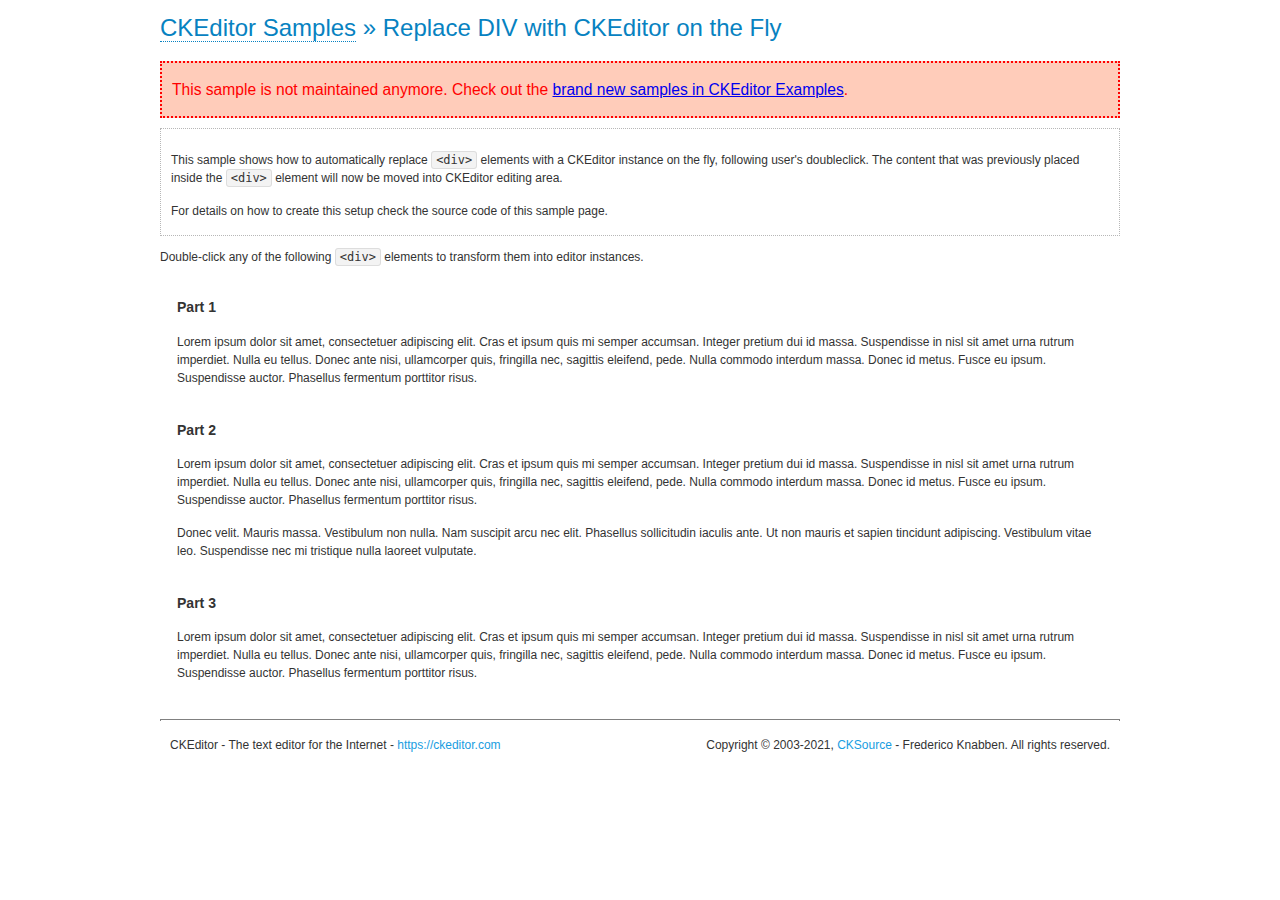
<file: lib/ckeditor/samples/old/divreplace.html>
<!DOCTYPE html>
<!--
Copyright (c) 2003-2021, CKSource - Frederico Knabben. All rights reserved.
For licensing, see LICENSE.md or https://ckeditor.com/legal/ckeditor-oss-license
-->
<html lang="en">
<head>
	<meta charset="utf-8">
	<title>Replace DIV &mdash; CKEditor Sample</title>
	<script src="../../ckeditor.js"></script>
	<link href="sample.css" rel="stylesheet">
	<meta name="description" content="Try the latest sample of CKEditor 4 and learn more about customizing your WYSIWYG editor with endless possibilities.">
	<style>

		div.editable
		{
			border: solid 2px transparent;
			padding-left: 15px;
			padding-right: 15px;
		}

		div.editable:hover
		{
			border-color: black;
		}

	</style>
	<script>

		// Uncomment the following code to test the "Timeout Loading Method".
		// CKEDITOR.loadFullCoreTimeout = 5;

		window.onload = function() {
			// Listen to the double click event.
			if ( window.addEventListener )
				document.body.addEventListener( 'dblclick', onDoubleClick, false );
			else if ( window.attachEvent )
				document.body.attachEvent( 'ondblclick', onDoubleClick );

		};

		function onDoubleClick( ev ) {
			// Get the element which fired the event. This is not necessarily the
			// element to which the event has been attached.
			var element = ev.target || ev.srcElement;

			// Find out the div that holds this element.
			var name;

			do {
				element = element.parentNode;
			}
			while ( element && ( name = element.nodeName.toLowerCase() ) &&
				( name != 'div' || element.className.indexOf( 'editable' ) == -1 ) && name != 'body' );

			if ( name == 'div' && element.className.indexOf( 'editable' ) != -1 )
				replaceDiv( element );
		}

		var editor;

		function replaceDiv( div ) {
			if ( editor )
				editor.destroy();

			editor = CKEDITOR.replace( div );
		}

	</script>
</head>
<body>
	<h1 class="samples">
		<a href="index.html">CKEditor Samples</a> &raquo; Replace DIV with CKEditor on the Fly
	</h1>
	<div class="warning deprecated">
		This sample is not maintained anymore. Check out the <a href="https://ckeditor.com/docs/ckeditor4/latest/examples/index.html">brand new samples in CKEditor Examples</a>.
	</div>
	<div class="description">
		<p>
			This sample shows how to automatically replace <code>&lt;div&gt;</code> elements
			with a CKEditor instance on the fly, following user's doubleclick. The content
			that was previously placed inside the <code>&lt;div&gt;</code> element will now
			be moved into CKEditor editing area.
		</p>
		<p>
			For details on how to create this setup check the source code of this sample page.
		</p>
	</div>
	<p>
		Double-click any of the following <code>&lt;div&gt;</code> elements to transform them into
		editor instances.
	</p>
	<div class="editable">
		<h3>
			Part 1
		</h3>
		<p>
			Lorem ipsum dolor sit amet, consectetuer adipiscing elit. Cras et ipsum quis mi
			semper accumsan. Integer pretium dui id massa. Suspendisse in nisl sit amet urna
			rutrum imperdiet. Nulla eu tellus. Donec ante nisi, ullamcorper quis, fringilla
			nec, sagittis eleifend, pede. Nulla commodo interdum massa. Donec id metus. Fusce
			eu ipsum. Suspendisse auctor. Phasellus fermentum porttitor risus.
		</p>
	</div>
	<div class="editable">
		<h3>
			Part 2
		</h3>
		<p>
			Lorem ipsum dolor sit amet, consectetuer adipiscing elit. Cras et ipsum quis mi
			semper accumsan. Integer pretium dui id massa. Suspendisse in nisl sit amet urna
			rutrum imperdiet. Nulla eu tellus. Donec ante nisi, ullamcorper quis, fringilla
			nec, sagittis eleifend, pede. Nulla commodo interdum massa. Donec id metus. Fusce
			eu ipsum. Suspendisse auctor. Phasellus fermentum porttitor risus.
		</p>
		<p>
			Donec velit. Mauris massa. Vestibulum non nulla. Nam suscipit arcu nec elit. Phasellus
			sollicitudin iaculis ante. Ut non mauris et sapien tincidunt adipiscing. Vestibulum
			vitae leo. Suspendisse nec mi tristique nulla laoreet vulputate.
		</p>
	</div>
	<div class="editable">
		<h3>
			Part 3
		</h3>
		<p>
			Lorem ipsum dolor sit amet, consectetuer adipiscing elit. Cras et ipsum quis mi
			semper accumsan. Integer pretium dui id massa. Suspendisse in nisl sit amet urna
			rutrum imperdiet. Nulla eu tellus. Donec ante nisi, ullamcorper quis, fringilla
			nec, sagittis eleifend, pede. Nulla commodo interdum massa. Donec id metus. Fusce
			eu ipsum. Suspendisse auctor. Phasellus fermentum porttitor risus.
		</p>
	</div>
	<div id="footer">
		<hr>
		<p>
			CKEditor - The text editor for the Internet - <a class="samples" href="https://ckeditor.com/">https://ckeditor.com</a>
		</p>
		<p id="copy">
			Copyright &copy; 2003-2021, <a class="samples" href="https://cksource.com/">CKSource</a> - Frederico
			Knabben. All rights reserved.
		</p>
	</div>
</body>
</html>
</file>
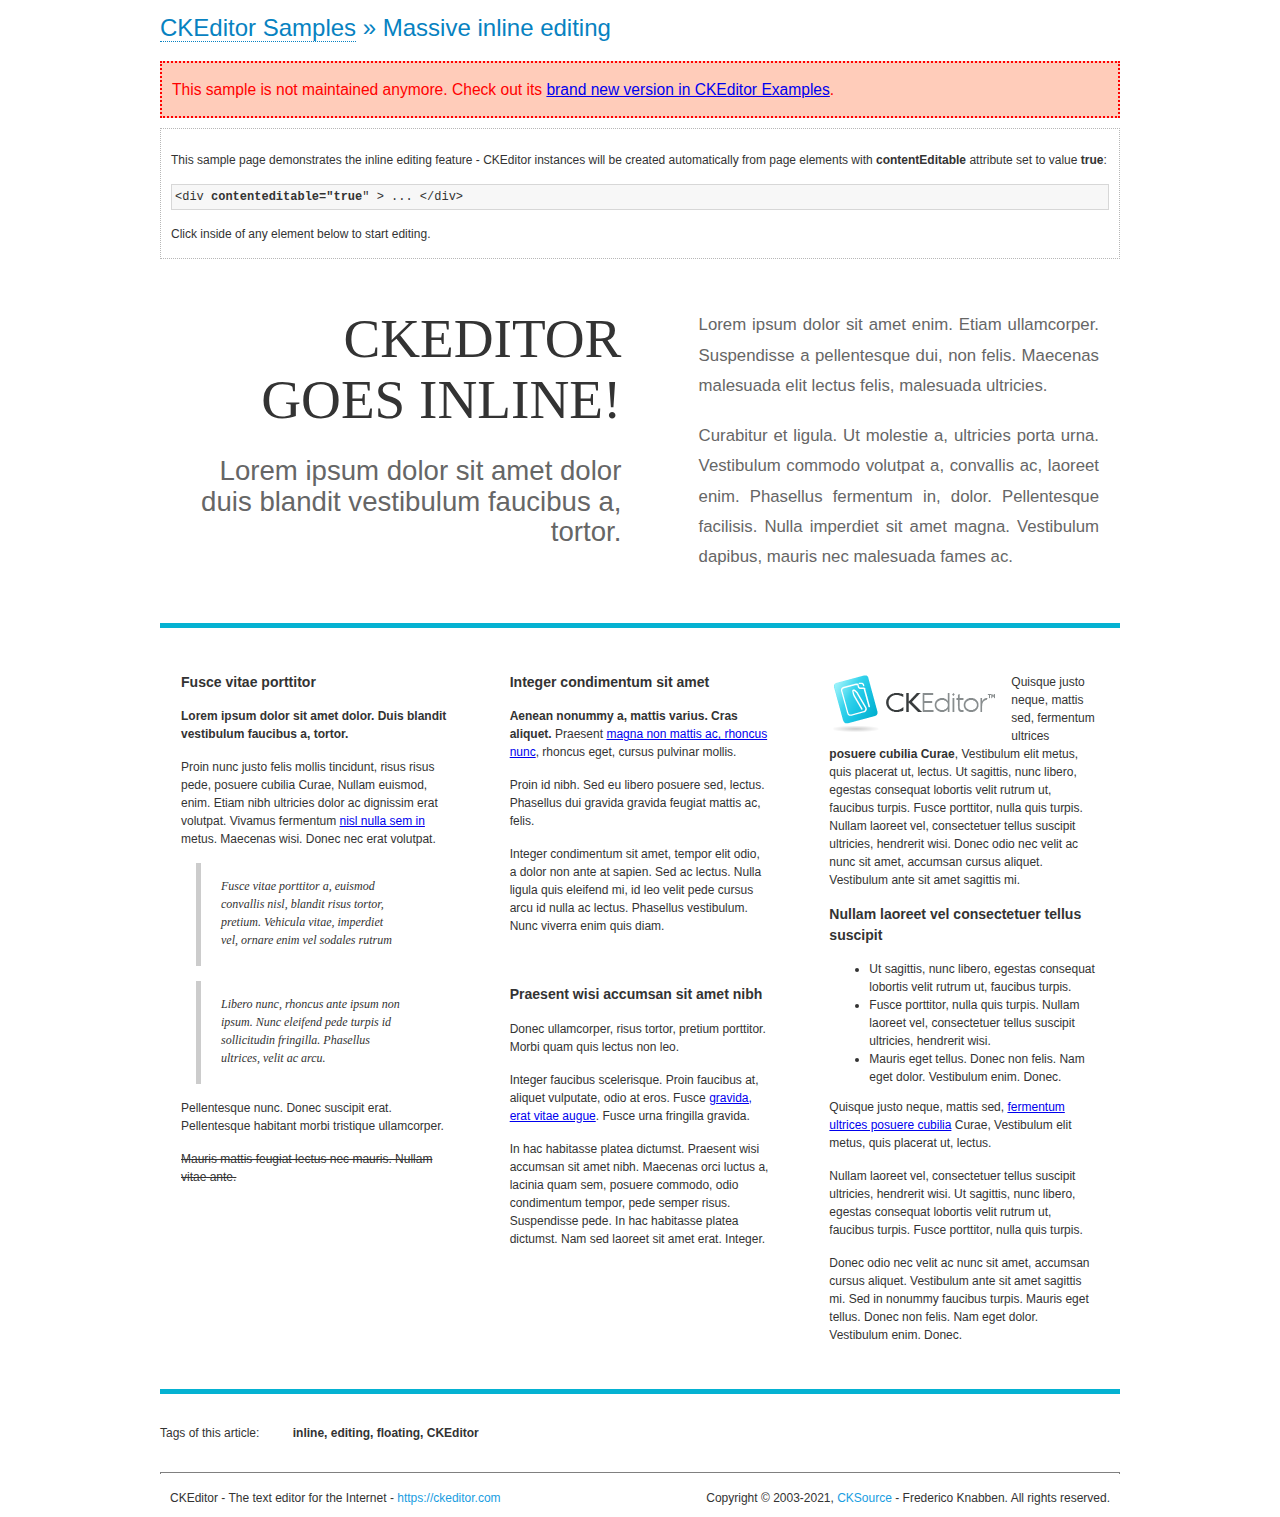
<file: lib/ckeditor/samples/old/inlineall.html>
<!DOCTYPE html>
<!--
Copyright (c) 2003-2021, CKSource - Frederico Knabben. All rights reserved.
For licensing, see LICENSE.md or https://ckeditor.com/legal/ckeditor-oss-license
-->
<html lang="en">
<head>
	<meta charset="utf-8">
	<title>Massive inline editing &mdash; CKEditor Sample</title>
	<meta name="description" content="Try the latest sample of CKEditor 4 and learn more about customizing your WYSIWYG editor with endless possibilities.">
	<script src="../../ckeditor.js"></script>
	<script>

		// This code is generally not necessary, but it is here to demonstrate
		// how to customize specific editor instances on the fly. This fits well
		// this demo because we have editable elements (like headers) that
		// require less features.

		// The "instanceCreated" event is fired for every editor instance created.
		CKEDITOR.on( 'instanceCreated', function( event ) {
			var editor = event.editor,
				element = editor.element;

			// Customize editors for headers and tag list.
			// These editors don't need features like smileys, templates, iframes etc.
			if ( element.is( 'h1', 'h2', 'h3' ) || element.getAttribute( 'id' ) == 'taglist' ) {
				// Customize the editor configurations on "configLoaded" event,
				// which is fired after the configuration file loading and
				// execution. This makes it possible to change the
				// configurations before the editor initialization takes place.
				editor.on( 'configLoaded', function() {

					// Remove unnecessary plugins to make the editor simpler.
					editor.config.removePlugins = 'colorbutton,find,flash,font,' +
						'forms,iframe,image,newpage,removeformat,' +
						'smiley,specialchar,stylescombo,templates';

					// Rearrange the layout of the toolbar.
					editor.config.toolbarGroups = [
						{ name: 'editing',		groups: [ 'basicstyles', 'links' ] },
						{ name: 'undo' },
						{ name: 'clipboard',	groups: [ 'selection', 'clipboard' ] },
						{ name: 'about' }
					];
				});
			}
		});

	</script>
	<link href="sample.css" rel="stylesheet">
	<style>

		/* The following styles are just to make the page look nice. */

		/* Workaround to show Arial Black in Firefox. */
		@font-face
		{
			font-family: 'arial-black';
			src: local('Arial Black');
		}

		*[contenteditable="true"]
		{
			padding: 10px;
		}

		#container
		{
			width: 960px;
			margin: 30px auto 0;
		}

		#header
		{
			overflow: hidden;
			padding: 0 0 30px;
			border-bottom: 5px solid #05B2D2;
			position: relative;
		}

		#headerLeft,
		#headerRight
		{
			width: 49%;
			overflow: hidden;
		}

		#headerLeft
		{
			float: left;
			padding: 10px 1px 1px;
		}

		#headerLeft h2,
		#headerLeft h3
		{
			text-align: right;
			margin: 0;
			overflow: hidden;
			font-weight: normal;
		}

		#headerLeft h2
		{
			font-family: "Arial Black",arial-black;
			font-size: 4.6em;
			line-height: 1.1;
			text-transform: uppercase;
		}

		#headerLeft h3
		{
			font-size: 2.3em;
			line-height: 1.1;
			margin: .2em 0 0;
			color: #666;
		}

		#headerRight
		{
			float: right;
			padding: 1px;
		}

		#headerRight p
		{
			line-height: 1.8;
			text-align: justify;
			margin: 0;
		}

		#headerRight p + p
		{
			margin-top: 20px;
		}

		#headerRight > div
		{
			padding: 20px;
			margin: 0 0 0 30px;
			font-size: 1.4em;
			color: #666;
		}

		#columns
		{
			color: #333;
			overflow: hidden;
			padding: 20px 0;
		}

		#columns > div
		{
			float: left;
			width: 33.3%;
		}

		#columns #column1 > div
		{
			margin-left: 1px;
		}

		#columns #column3 > div
		{
			margin-right: 1px;
		}

		#columns > div > div
		{
			margin: 0px 10px;
			padding: 10px 20px;
		}

		#columns blockquote
		{
			margin-left: 15px;
		}

		#tagLine
		{
			border-top: 5px solid #05B2D2;
			padding-top: 20px;
		}

		#taglist {
			display: inline-block;
			margin-left: 20px;
			font-weight: bold;
			margin: 0 0 0 20px;
		}

	</style>
</head>
<body>
<div>
	<h1 class="samples"><a href="index.html">CKEditor Samples</a> &raquo; Massive inline editing</h1>
	<div class="warning deprecated">
		This sample is not maintained anymore. Check out its <a href="https://ckeditor.com/docs/ckeditor4/latest/examples/inline.html">brand new version in CKEditor Examples</a>.
	</div>
	<div class="description">
		<p>This sample page demonstrates the inline editing feature - CKEditor instances will be created automatically from page elements with <strong>contentEditable</strong> attribute set to value <strong>true</strong>:</p>
		<pre class="samples">&lt;div <strong>contenteditable="true</strong>" &gt; ... &lt;/div&gt;</pre>
		<p>Click inside of any element below to start editing.</p>
	</div>
</div>
<div id="container">
	<div id="header">
		<div id="headerLeft">
			<h2 id="sampleTitle" contenteditable="true">
				CKEditor<br> Goes Inline!
			</h2>
			<h3 contenteditable="true">
				Lorem ipsum dolor sit amet dolor duis blandit vestibulum faucibus a, tortor.
			</h3>
		</div>
		<div id="headerRight">
			<div contenteditable="true">
				<p>
					Lorem ipsum dolor sit amet enim. Etiam ullamcorper. Suspendisse a pellentesque dui, non felis. Maecenas malesuada elit lectus felis, malesuada ultricies.
				</p>
				<p>
					Curabitur et ligula. Ut molestie a, ultricies porta urna. Vestibulum commodo volutpat a, convallis ac, laoreet enim. Phasellus fermentum in, dolor. Pellentesque facilisis. Nulla imperdiet sit amet magna. Vestibulum dapibus, mauris nec malesuada fames ac.
				</p>
			</div>
		</div>
	</div>
	<div id="columns">
		<div id="column1">
			<div contenteditable="true">
				<h3>
					Fusce vitae porttitor
				</h3>
				<p>
					<strong>
						Lorem ipsum dolor sit amet dolor. Duis blandit vestibulum faucibus a, tortor.
					</strong>
				</p>
				<p>
					Proin nunc justo felis mollis tincidunt, risus risus pede, posuere cubilia Curae, Nullam euismod, enim. Etiam nibh ultricies dolor ac dignissim erat volutpat. Vivamus fermentum <a href="https://ckeditor.com/">nisl nulla sem in</a> metus. Maecenas wisi. Donec nec erat volutpat.
				</p>
				<blockquote>
					<p>
						Fusce vitae porttitor a, euismod convallis nisl, blandit risus tortor, pretium.
						Vehicula vitae, imperdiet vel, ornare enim vel sodales rutrum
					</p>
				</blockquote>
				<blockquote>
					<p>
						Libero nunc, rhoncus ante ipsum non ipsum. Nunc eleifend pede turpis id sollicitudin fringilla. Phasellus ultrices, velit ac arcu.
					</p>
				</blockquote>
				<p>Pellentesque nunc. Donec suscipit erat. Pellentesque habitant morbi tristique ullamcorper.</p>
				<p><s>Mauris mattis feugiat lectus nec mauris. Nullam vitae ante.</s></p>
			</div>
		</div>
		<div id="column2">
			<div contenteditable="true">
				<h3>
					Integer condimentum sit amet
				</h3>
				<p>
					<strong>Aenean nonummy a, mattis varius. Cras aliquet.</strong>
					Praesent <a href="https://ckeditor.com/">magna non mattis ac, rhoncus nunc</a>, rhoncus eget, cursus pulvinar mollis.</p>
				<p>Proin id nibh. Sed eu libero posuere sed, lectus. Phasellus dui gravida gravida feugiat mattis ac, felis.</p>
				<p>Integer condimentum sit amet, tempor elit odio, a dolor non ante at sapien. Sed ac lectus. Nulla ligula quis eleifend mi, id leo velit pede cursus arcu id nulla ac lectus. Phasellus vestibulum. Nunc viverra enim quis diam.</p>
			</div>
			<div contenteditable="true">
				<h3>
					Praesent wisi accumsan sit amet nibh
				</h3>
				<p>Donec ullamcorper, risus tortor, pretium porttitor. Morbi quam quis lectus non leo.</p>
				<p style="margin-left: 40px; ">Integer faucibus scelerisque. Proin faucibus at, aliquet vulputate, odio at eros. Fusce <a href="https://ckeditor.com/">gravida, erat vitae augue</a>. Fusce urna fringilla gravida.</p>
				<p>In hac habitasse platea dictumst. Praesent wisi accumsan sit amet nibh. Maecenas orci luctus a, lacinia quam sem, posuere commodo, odio condimentum tempor, pede semper risus. Suspendisse pede. In hac habitasse platea dictumst. Nam sed laoreet sit amet erat. Integer.</p>
			</div>
		</div>
		<div id="column3">
			<div contenteditable="true">
				<p>
					<img src="assets/inlineall/logo.png" alt="CKEditor logo" style="float:left">
				</p>
				<p>Quisque justo neque, mattis sed, fermentum ultrices <strong>posuere cubilia Curae</strong>, Vestibulum elit metus, quis placerat ut, lectus. Ut sagittis, nunc libero, egestas consequat lobortis velit rutrum ut, faucibus turpis. Fusce porttitor, nulla quis turpis. Nullam laoreet vel, consectetuer tellus suscipit ultricies, hendrerit wisi. Donec odio nec velit ac nunc sit amet, accumsan cursus aliquet. Vestibulum ante sit amet sagittis mi.</p>
				<h3>
					Nullam laoreet vel consectetuer tellus suscipit
				</h3>
				<ul>
					<li>Ut sagittis, nunc libero, egestas consequat lobortis velit rutrum ut, faucibus turpis.</li>
					<li>Fusce porttitor, nulla quis turpis. Nullam laoreet vel, consectetuer tellus suscipit ultricies, hendrerit wisi.</li>
					<li>Mauris eget tellus. Donec non felis. Nam eget dolor. Vestibulum enim. Donec.</li>
				</ul>
				<p>Quisque justo neque, mattis sed, <a href="https://ckeditor.com/">fermentum ultrices posuere cubilia</a> Curae, Vestibulum elit metus, quis placerat ut, lectus.</p>
				<p>Nullam laoreet vel, consectetuer tellus suscipit ultricies, hendrerit wisi. Ut sagittis, nunc libero, egestas consequat lobortis velit rutrum ut, faucibus turpis. Fusce porttitor, nulla quis turpis.</p>
				<p>Donec odio nec velit ac nunc sit amet, accumsan cursus aliquet. Vestibulum ante sit amet sagittis mi. Sed in nonummy faucibus turpis. Mauris eget tellus. Donec non felis. Nam eget dolor. Vestibulum enim. Donec.</p>
			</div>
		</div>
	</div>
	<div id="tagLine">
		Tags of this article:
		<p id="taglist" contenteditable="true">
			inline, editing, floating, CKEditor
		</p>
	</div>
</div>
<div id="footer">
	<hr>
	<p>
		CKEditor - The text editor for the Internet - <a class="samples" href="https://ckeditor.com/">
			https://ckeditor.com</a>
	</p>
	<p id="copy">
		Copyright &copy; 2003-2021, <a class="samples" href="https://cksource.com/">CKSource</a>
		- Frederico Knabben. All rights reserved.
	</p>
</div>
</body>
</html>
</file>
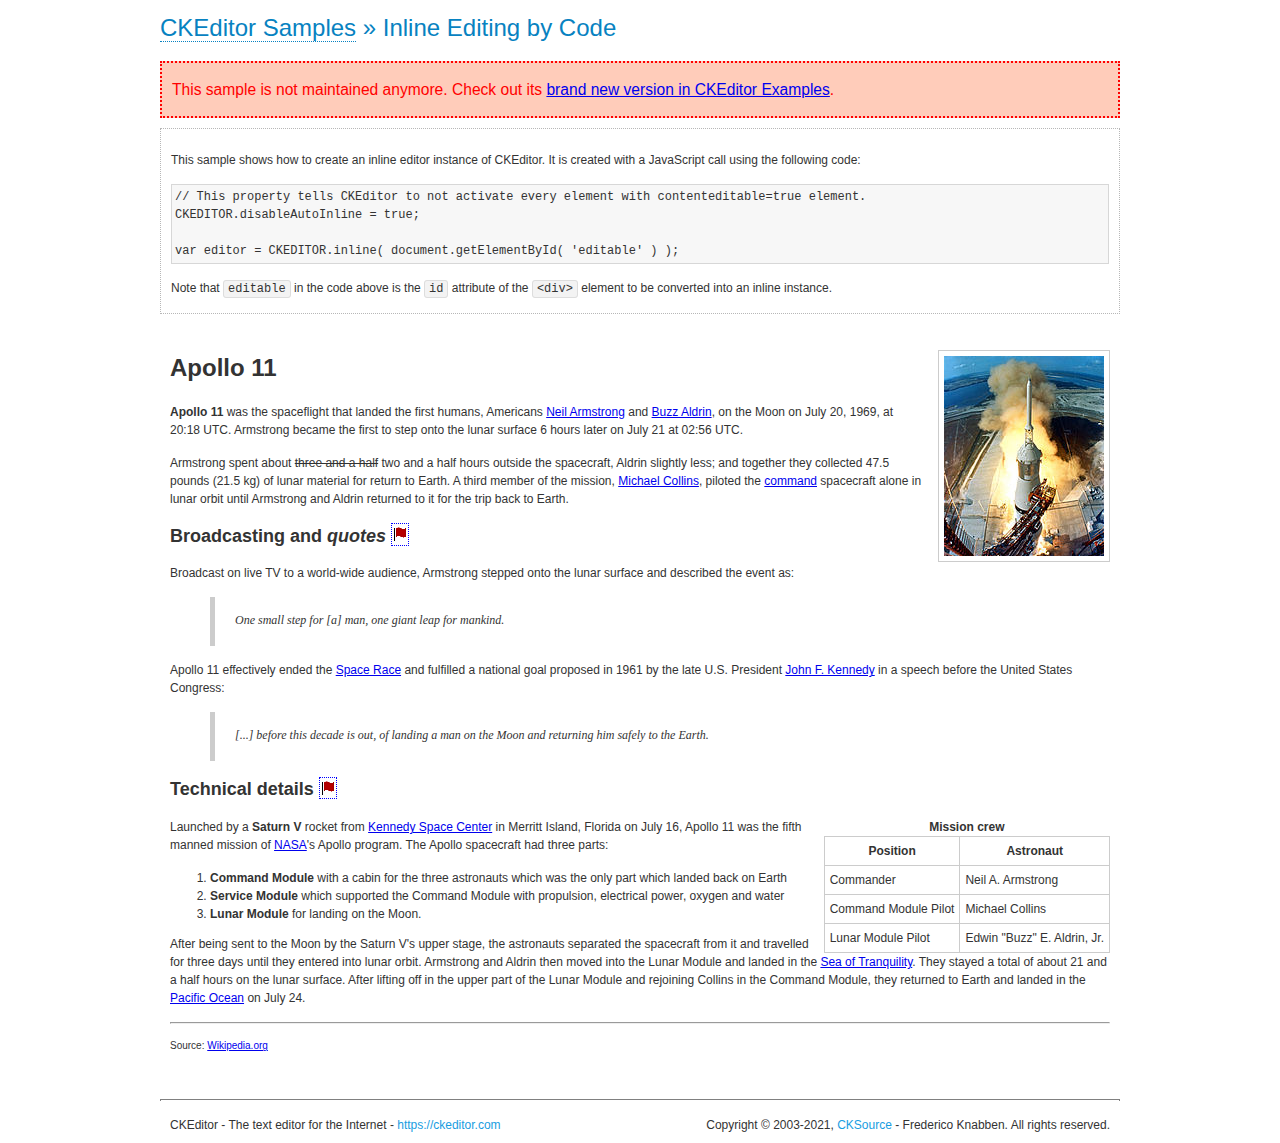
<file: lib/ckeditor/samples/old/inlinebycode.html>
<!DOCTYPE html>
<!--
Copyright (c) 2003-2021, CKSource - Frederico Knabben. All rights reserved.
For licensing, see LICENSE.md or https://ckeditor.com/legal/ckeditor-oss-license
-->
<html lang="en">
<head>
	<meta charset="utf-8">
	<title>Inline Editing by Code &mdash; CKEditor Sample</title>
	<script src="../../ckeditor.js"></script>
	<link href="sample.css" rel="stylesheet">
	<meta name="description" content="Try the latest sample of CKEditor 4 and learn more about customizing your WYSIWYG editor with endless possibilities.">
	<style>

		#editable
		{
			padding: 10px;
			float: left;
		}

	</style>
</head>
<body>
	<h1 class="samples">
		<a href="index.html">CKEditor Samples</a> &raquo; Inline Editing by Code
	</h1>
	<div class="warning deprecated">
		This sample is not maintained anymore. Check out its <a href="https://ckeditor.com/docs/ckeditor4/latest/examples/inline.html">brand new version in CKEditor Examples</a>.
	</div>
	<div class="description">
		<p>
			This sample shows how to create an inline editor instance of CKEditor. It is created
			with a JavaScript call using the following code:
		</p>
<pre class="samples">
// This property tells CKEditor to not activate every element with contenteditable=true element.
CKEDITOR.disableAutoInline = true;

var editor = CKEDITOR.inline( document.getElementById( 'editable' ) );
</pre>
		<p>
			Note that <code>editable</code> in the code above is the <code>id</code>
			attribute of the <code>&lt;div&gt;</code> element to be converted into an inline instance.
		</p>
	</div>
	<div id="editable" contenteditable="true">
		<h1><img alt="Saturn V carrying Apollo 11" class="right" src="assets/sample.jpg" /> Apollo 11</h1>

		<p><b>Apollo 11</b> was the spaceflight that landed the first humans, Americans <a href="http://en.wikipedia.org/wiki/Neil_Armstrong" title="Neil Armstrong">Neil Armstrong</a> and <a href="http://en.wikipedia.org/wiki/Buzz_Aldrin" title="Buzz Aldrin">Buzz Aldrin</a>, on the Moon on July 20, 1969, at 20:18 UTC. Armstrong became the first to step onto the lunar surface 6 hours later on July 21 at 02:56 UTC.</p>

		<p>Armstrong spent about <s>three and a half</s> two and a half hours outside the spacecraft, Aldrin slightly less; and together they collected 47.5 pounds (21.5&nbsp;kg) of lunar material for return to Earth. A third member of the mission, <a href="http://en.wikipedia.org/wiki/Michael_Collins_(astronaut)" title="Michael Collins (astronaut)">Michael Collins</a>, piloted the <a href="http://en.wikipedia.org/wiki/Apollo_Command/Service_Module" title="Apollo Command/Service Module">command</a> spacecraft alone in lunar orbit until Armstrong and Aldrin returned to it for the trip back to Earth.</p>

		<h2>Broadcasting and <em>quotes</em> <a id="quotes" name="quotes"></a></h2>

		<p>Broadcast on live TV to a world-wide audience, Armstrong stepped onto the lunar surface and described the event as:</p>

		<blockquote>
			<p>One small step for [a] man, one giant leap for mankind.</p>
		</blockquote>

		<p>Apollo 11 effectively ended the <a href="http://en.wikipedia.org/wiki/Space_Race" title="Space Race">Space Race</a> and fulfilled a national goal proposed in 1961 by the late U.S. President <a href="http://en.wikipedia.org/wiki/John_F._Kennedy" title="John F. Kennedy">John F. Kennedy</a> in a speech before the United States Congress:</p>

		<blockquote>
			<p>[...] before this decade is out, of landing a man on the Moon and returning him safely to the Earth.</p>
		</blockquote>

		<h2>Technical details <a id="tech-details" name="tech-details"></a></h2>

		<table align="right" border="1" bordercolor="#ccc" cellpadding="5" cellspacing="0" style="border-collapse:collapse;margin:10px 0 10px 15px;">
			<caption><strong>Mission crew</strong></caption>
			<thead>
			<tr>
				<th scope="col">Position</th>
				<th scope="col">Astronaut</th>
			</tr>
			</thead>
			<tbody>
			<tr>
				<td>Commander</td>
				<td>Neil A. Armstrong</td>
			</tr>
			<tr>
				<td>Command Module Pilot</td>
				<td>Michael Collins</td>
			</tr>
			<tr>
				<td>Lunar Module Pilot</td>
				<td>Edwin &quot;Buzz&quot; E. Aldrin, Jr.</td>
			</tr>
			</tbody>
		</table>

		<p>Launched by a <strong>Saturn V</strong> rocket from <a href="http://en.wikipedia.org/wiki/Kennedy_Space_Center" title="Kennedy Space Center">Kennedy Space Center</a> in Merritt Island, Florida on July 16, Apollo 11 was the fifth manned mission of <a href="http://en.wikipedia.org/wiki/NASA" title="NASA">NASA</a>&#39;s Apollo program. The Apollo spacecraft had three parts:</p>

		<ol>
			<li><strong>Command Module</strong> with a cabin for the three astronauts which was the only part which landed back on Earth</li>
			<li><strong>Service Module</strong> which supported the Command Module with propulsion, electrical power, oxygen and water</li>
			<li><strong>Lunar Module</strong> for landing on the Moon.</li>
		</ol>

		<p>After being sent to the Moon by the Saturn V&#39;s upper stage, the astronauts separated the spacecraft from it and travelled for three days until they entered into lunar orbit. Armstrong and Aldrin then moved into the Lunar Module and landed in the <a href="http://en.wikipedia.org/wiki/Mare_Tranquillitatis" title="Mare Tranquillitatis">Sea of Tranquility</a>. They stayed a total of about 21 and a half hours on the lunar surface. After lifting off in the upper part of the Lunar Module and rejoining Collins in the Command Module, they returned to Earth and landed in the <a href="http://en.wikipedia.org/wiki/Pacific_Ocean" title="Pacific Ocean">Pacific Ocean</a> on July 24.</p>

		<hr />
		<p style="text-align: right;"><small>Source: <a href="http://en.wikipedia.org/wiki/Apollo_11">Wikipedia.org</a></small></p>
	</div>

	<script>
		// We need to turn off the automatic editor creation first.
		CKEDITOR.disableAutoInline = true;

		var editor = CKEDITOR.inline( 'editable' );
	</script>
	<div id="footer">
		<hr>
		<p contenteditable="true">
			CKEditor - The text editor for the Internet - <a class="samples" href="https://ckeditor.com/">
				https://ckeditor.com</a>
		</p>
		<p id="copy">
			Copyright &copy; 2003-2021, <a class="samples" href="https://cksource.com/">CKSource</a>
			- Frederico Knabben. All rights reserved.
		</p>
	</div>
</body>
</html>
</file>
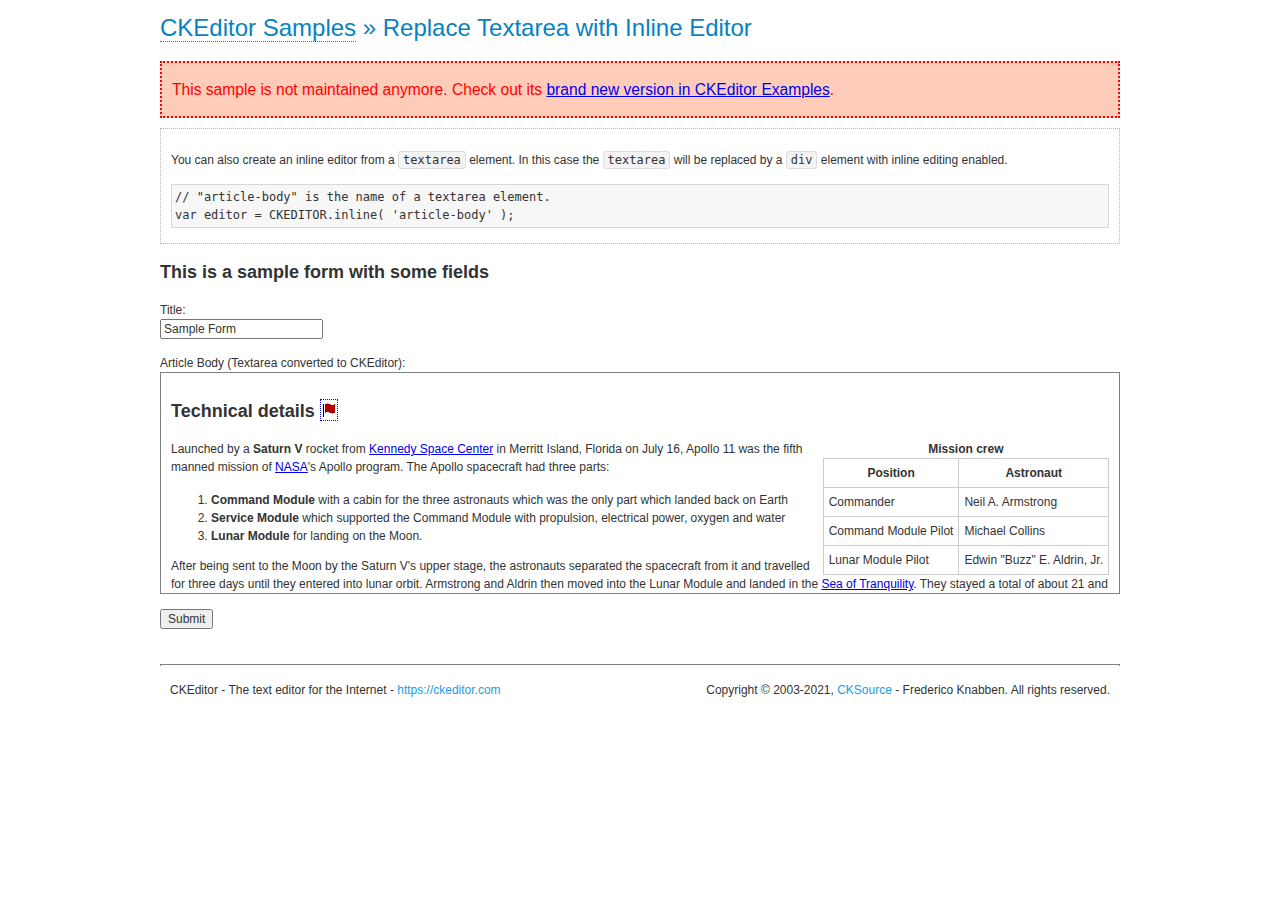
<file: lib/ckeditor/samples/old/inlinetextarea.html>
<!DOCTYPE html>
<!--
Copyright (c) 2003-2021, CKSource - Frederico Knabben. All rights reserved.
For licensing, see LICENSE.md or https://ckeditor.com/legal/ckeditor-oss-license
-->
<html lang="en">
<head>
	<meta charset="utf-8">
	<title>Replace Textarea with Inline Editor &mdash; CKEditor Sample</title>
	<script src="../../ckeditor.js"></script>
	<link href="sample.css" rel="stylesheet">
	<meta name="description" content="Try the latest sample of CKEditor 4 and learn more about customizing your WYSIWYG editor with endless possibilities.">
	<style>

		/* Style the CKEditor element to look like a textfield */
		.cke_textarea_inline
		{
			padding: 10px;
			height: 200px;
			overflow: auto;

			border: 1px solid gray;
			-webkit-appearance: textfield;
		}

	</style>
</head>
<body>
	<h1 class="samples">
		<a href="index.html">CKEditor Samples</a> &raquo; Replace Textarea with Inline Editor
	</h1>
	<div class="warning deprecated">
		This sample is not maintained anymore. Check out its <a href="https://ckeditor.com/docs/ckeditor4/latest/examples/inline.html">brand new version in CKEditor Examples</a>.
	</div>
	<div class="description">
		<p>
			You can also create an inline editor from a <code>textarea</code>
			element. In this case the <code>textarea</code> will be replaced
			by a <code>div</code> element with inline editing enabled.
		</p>
<pre class="samples">
// "article-body" is the name of a textarea element.
var editor = CKEDITOR.inline( 'article-body' );
</pre>
	</div>
	<form action="sample_posteddata.php" method="post">
		<h2>This is a sample form with some fields</h2>
		<p>
			Title:<br>
			<input type="text" name="title" value="Sample Form"></p>
		<p>
			Article Body (Textarea converted to CKEditor):<br>
			<textarea name="article-body" style="height: 200px">
				&lt;h2&gt;Technical details &lt;a id="tech-details" name="tech-details"&gt;&lt;/a&gt;&lt;/h2&gt;

				&lt;table align="right" border="1" bordercolor="#ccc" cellpadding="5" cellspacing="0" style="border-collapse:collapse;margin:10px 0 10px 15px;"&gt;
					&lt;caption&gt;&lt;strong&gt;Mission crew&lt;/strong&gt;&lt;/caption&gt;
					&lt;thead&gt;
					&lt;tr&gt;
						&lt;th scope="col"&gt;Position&lt;/th&gt;
						&lt;th scope="col"&gt;Astronaut&lt;/th&gt;
					&lt;/tr&gt;
					&lt;/thead&gt;
					&lt;tbody&gt;
					&lt;tr&gt;
						&lt;td&gt;Commander&lt;/td&gt;
						&lt;td&gt;Neil A. Armstrong&lt;/td&gt;
					&lt;/tr&gt;
					&lt;tr&gt;
						&lt;td&gt;Command Module Pilot&lt;/td&gt;
						&lt;td&gt;Michael Collins&lt;/td&gt;
					&lt;/tr&gt;
					&lt;tr&gt;
						&lt;td&gt;Lunar Module Pilot&lt;/td&gt;
						&lt;td&gt;Edwin &quot;Buzz&quot; E. Aldrin, Jr.&lt;/td&gt;
					&lt;/tr&gt;
					&lt;/tbody&gt;
				&lt;/table&gt;

				&lt;p&gt;Launched by a &lt;strong&gt;Saturn V&lt;/strong&gt; rocket from &lt;a href="http://en.wikipedia.org/wiki/Kennedy_Space_Center" title="Kennedy Space Center"&gt;Kennedy Space Center&lt;/a&gt; in Merritt Island, Florida on July 16, Apollo 11 was the fifth manned mission of &lt;a href="http://en.wikipedia.org/wiki/NASA" title="NASA"&gt;NASA&lt;/a&gt;&#39;s Apollo program. The Apollo spacecraft had three parts:&lt;/p&gt;

				&lt;ol&gt;
					&lt;li&gt;&lt;strong&gt;Command Module&lt;/strong&gt; with a cabin for the three astronauts which was the only part which landed back on Earth&lt;/li&gt;
					&lt;li&gt;&lt;strong&gt;Service Module&lt;/strong&gt; which supported the Command Module with propulsion, electrical power, oxygen and water&lt;/li&gt;
					&lt;li&gt;&lt;strong&gt;Lunar Module&lt;/strong&gt; for landing on the Moon.&lt;/li&gt;
				&lt;/ol&gt;

				&lt;p&gt;After being sent to the Moon by the Saturn V&#39;s upper stage, the astronauts separated the spacecraft from it and travelled for three days until they entered into lunar orbit. Armstrong and Aldrin then moved into the Lunar Module and landed in the &lt;a href="http://en.wikipedia.org/wiki/Mare_Tranquillitatis" title="Mare Tranquillitatis"&gt;Sea of Tranquility&lt;/a&gt;. They stayed a total of about 21 and a half hours on the lunar surface. After lifting off in the upper part of the Lunar Module and rejoining Collins in the Command Module, they returned to Earth and landed in the &lt;a href="http://en.wikipedia.org/wiki/Pacific_Ocean" title="Pacific Ocean"&gt;Pacific Ocean&lt;/a&gt; on July 24.&lt;/p&gt;

				&lt;hr /&gt;
				&lt;p style="text-align: right;"&gt;&lt;small&gt;Source: &lt;a href="http://en.wikipedia.org/wiki/Apollo_11"&gt;Wikipedia.org&lt;/a&gt;&lt;/small&gt;&lt;/p&gt;
			</textarea>
		</p>
		<p>
			<input type="submit" value="Submit">
		</p>
	</form>

	<script>
		CKEDITOR.inline( 'article-body' );
	</script>
	<div id="footer">
		<hr>
		<p>
			CKEditor - The text editor for the Internet - <a class="samples" href="https://ckeditor.com/">
				https://ckeditor.com</a>
		</p>
		<p id="copy">
			Copyright &copy; 2003-2021, <a class="samples" href="https://cksource.com/">CKSource</a>
			- Frederico Knabben. All rights reserved.
		</p>
	</div>
</body>
</html>
</file>
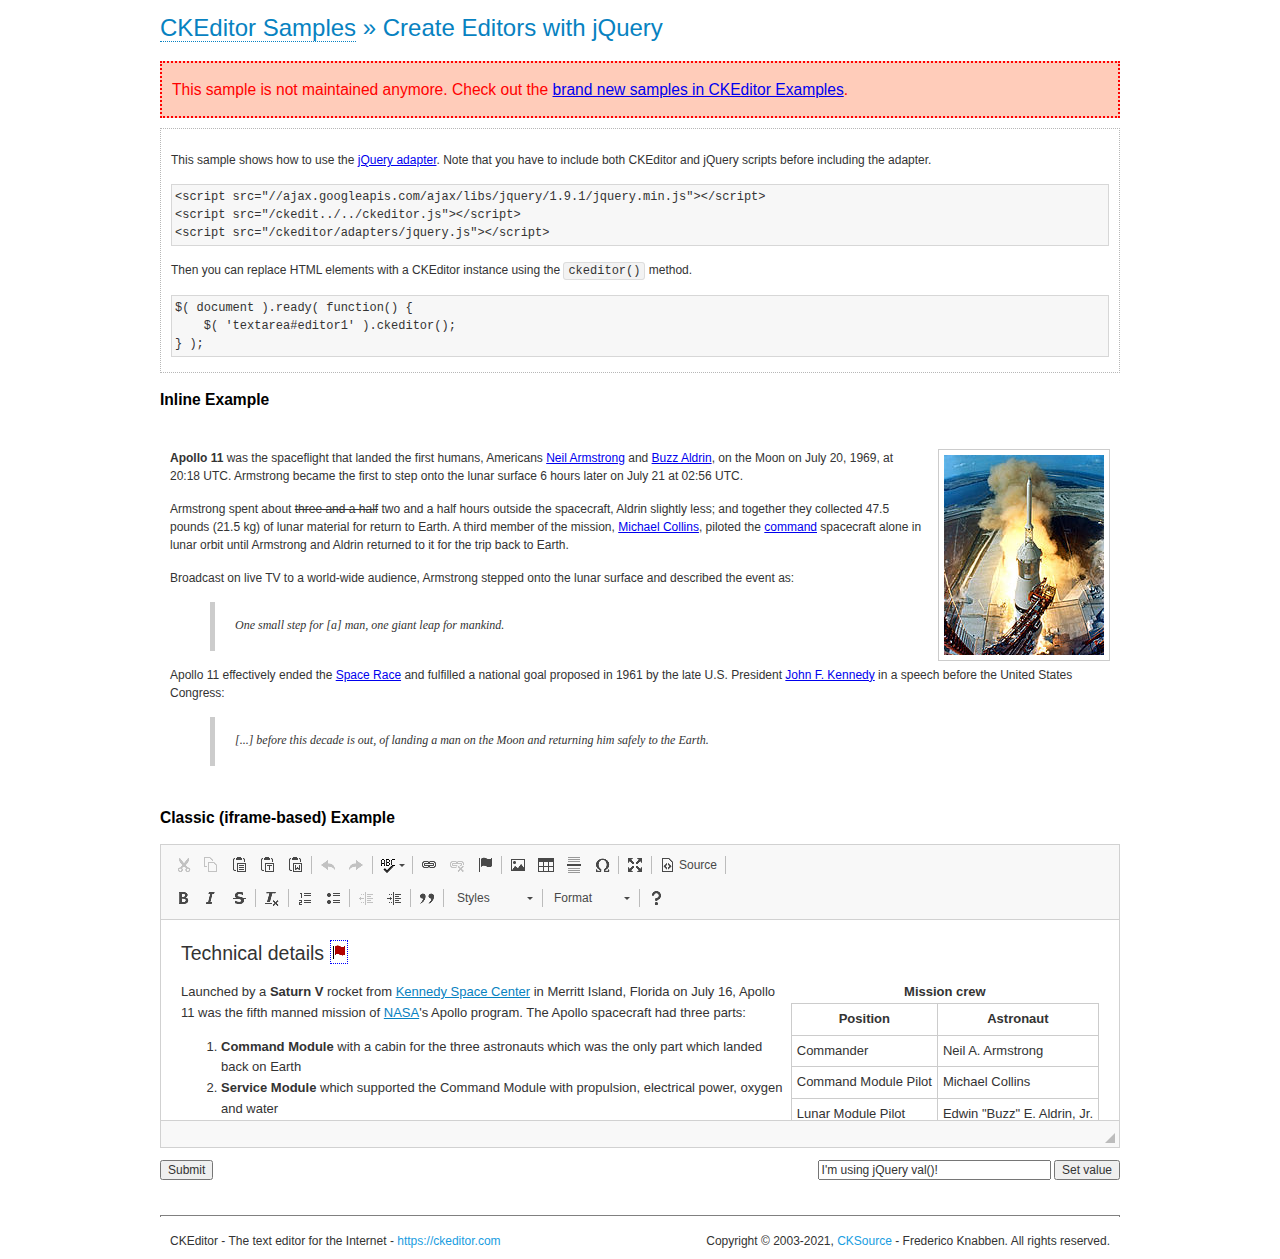
<file: lib/ckeditor/samples/old/jquery.html>
<!DOCTYPE html>
<!--
Copyright (c) 2003-2021, CKSource - Frederico Knabben. All rights reserved.
For licensing, see LICENSE.md or https://ckeditor.com/legal/ckeditor-oss-license
-->
<html lang="en">
<head>
	<meta charset="utf-8">
	<title>jQuery Adapter &mdash; CKEditor Sample</title>
	<script src="http://code.jquery.com/jquery-1.11.0.min.js"></script>
	<script src="../../ckeditor.js"></script>
	<script src="../../adapters/jquery.js"></script>
	<link href="sample.css" rel="stylesheet">
	<meta name="description" content="Try the latest sample of CKEditor 4 and learn more about customizing your WYSIWYG editor with endless possibilities.">
	<style>

		#editable
		{
			padding: 10px;
			float: left;
		}

	</style>
	<script>

		CKEDITOR.disableAutoInline = true;

		$( document ).ready( function() {
			$( '#editor1' ).ckeditor(); // Use CKEDITOR.replace() if element is <textarea>.
			$( '#editable' ).ckeditor(); // Use CKEDITOR.inline().
		} );

		function setValue() {
			$( '#editor1' ).val( $( 'input#val' ).val() );
		}

	</script>
</head>
<body>
	<h1 class="samples">
		<a href="index.html" id="a-test">CKEditor Samples</a> &raquo; Create Editors with jQuery
	</h1>
	<div class="warning deprecated">
		This sample is not maintained anymore. Check out the <a href="https://ckeditor.com/docs/ckeditor4/latest/examples/index.html">brand new samples in CKEditor Examples</a>.
	</div>
	<form action="sample_posteddata.php" method="post">
		<div class="description">
			<p>
				This sample shows how to use the <a href="https://ckeditor.com/docs/ckeditor4/latest/guide/dev_jquery.html">jQuery adapter</a>.
				Note that you have to include both CKEditor and jQuery scripts before including the adapter.
			</p>

<pre class="samples">
&lt;script src="//ajax.googleapis.com/ajax/libs/jquery/1.9.1/jquery.min.js"&gt;&lt;/script&gt;
&lt;script src="/ckedit../../ckeditor.js"&gt;&lt;/script&gt;
&lt;script src="/ckeditor/adapters/jquery.js"&gt;&lt;/script&gt;
</pre>

			<p>Then you can replace HTML elements with a CKEditor instance using the <code>ckeditor()</code> method.</p>

<pre class="samples">
$( document ).ready( function() {
	$( 'textarea#editor1' ).ckeditor();
} );
</pre>
		</div>

		<h2 class="samples">Inline Example</h2>

		<div id="editable" contenteditable="true">
			<p><img alt="Saturn V carrying Apollo 11" class="right" src="assets/sample.jpg"/><b>Apollo 11</b> was the spaceflight that landed the first humans, Americans <a href="http://en.wikipedia.org/wiki/Neil_Armstrong" title="Neil Armstrong">Neil Armstrong</a> and <a href="http://en.wikipedia.org/wiki/Buzz_Aldrin" title="Buzz Aldrin">Buzz Aldrin</a>, on the Moon on July 20, 1969, at 20:18 UTC. Armstrong became the first to step onto the lunar surface 6 hours later on July 21 at 02:56 UTC.</p>
			<p>Armstrong spent about <s>three and a half</s> two and a half hours outside the spacecraft, Aldrin slightly less; and together they collected 47.5 pounds (21.5&nbsp;kg) of lunar material for return to Earth. A third member of the mission, <a href="http://en.wikipedia.org/wiki/Michael_Collins_(astronaut)" title="Michael Collins (astronaut)">Michael Collins</a>, piloted the <a href="http://en.wikipedia.org/wiki/Apollo_Command/Service_Module" title="Apollo Command/Service Module">command</a> spacecraft alone in lunar orbit until Armstrong and Aldrin returned to it for the trip back to Earth.
			<p>Broadcast on live TV to a world-wide audience, Armstrong stepped onto the lunar surface and described the event as:</p>
			<blockquote><p>One small step for [a] man, one giant leap for mankind.</p></blockquote> <p>Apollo 11 effectively ended the <a href="http://en.wikipedia.org/wiki/Space_Race" title="Space Race">Space Race</a> and fulfilled a national goal proposed in 1961 by the late U.S. President <a href="http://en.wikipedia.org/wiki/John_F._Kennedy" title="John F. Kennedy">John F. Kennedy</a> in a speech before the United States Congress:</p> <blockquote><p>[...] before this decade is out, of landing a man on the Moon and returning him safely to the Earth.</p></blockquote>
		</div>

		<br style="clear: both">

		<h2 class="samples">Classic (iframe-based) Example</h2>

		<textarea cols="80" id="editor1" name="editor1" rows="10">
			&lt;h2&gt;Technical details &lt;a id=&quot;tech-details&quot; name=&quot;tech-details&quot;&gt;&lt;/a&gt;&lt;/h2&gt; &lt;table align=&quot;right&quot; border=&quot;1&quot; bordercolor=&quot;#ccc&quot; cellpadding=&quot;5&quot; cellspacing=&quot;0&quot; style=&quot;border-collapse:collapse;margin:10px 0 10px 15px;&quot;&gt; &lt;caption&gt;&lt;strong&gt;Mission crew&lt;/strong&gt;&lt;/caption&gt; &lt;thead&gt; &lt;tr&gt; &lt;th scope=&quot;col&quot;&gt;Position&lt;/th&gt; &lt;th scope=&quot;col&quot;&gt;Astronaut&lt;/th&gt; &lt;/tr&gt; &lt;/thead&gt; &lt;tbody&gt; &lt;tr&gt; &lt;td&gt;Commander&lt;/td&gt; &lt;td&gt;Neil A. Armstrong&lt;/td&gt; &lt;/tr&gt; &lt;tr&gt; &lt;td&gt;Command Module Pilot&lt;/td&gt; &lt;td&gt;Michael Collins&lt;/td&gt; &lt;/tr&gt; &lt;tr&gt; &lt;td&gt;Lunar Module Pilot&lt;/td&gt; &lt;td&gt;Edwin &amp;quot;Buzz&amp;quot; E. Aldrin, Jr.&lt;/td&gt; &lt;/tr&gt; &lt;/tbody&gt; &lt;/table&gt; &lt;p&gt;Launched by a &lt;strong&gt;Saturn V&lt;/strong&gt; rocket from &lt;a href=&quot;http://en.wikipedia.org/wiki/Kennedy_Space_Center&quot; title=&quot;Kennedy Space Center&quot;&gt;Kennedy Space Center&lt;/a&gt; in Merritt Island, Florida on July 16, Apollo 11 was the fifth manned mission of &lt;a href=&quot;http://en.wikipedia.org/wiki/NASA&quot; title=&quot;NASA&quot;&gt;NASA&lt;/a&gt;&amp;#39;s Apollo program. The Apollo spacecraft had three parts:&lt;/p&gt; &lt;ol&gt; &lt;li&gt;&lt;strong&gt;Command Module&lt;/strong&gt; with a cabin for the three astronauts which was the only part which landed back on Earth&lt;/li&gt; &lt;li&gt;&lt;strong&gt;Service Module&lt;/strong&gt; which supported the Command Module with propulsion, electrical power, oxygen and water&lt;/li&gt; &lt;li&gt;&lt;strong&gt;Lunar Module&lt;/strong&gt; for landing on the Moon.&lt;/li&gt; &lt;/ol&gt; &lt;p&gt;After being sent to the Moon by the Saturn V&amp;#39;s upper stage, the astronauts separated the spacecraft from it and travelled for three days until they entered into lunar orbit. Armstrong and Aldrin then moved into the Lunar Module and landed in the &lt;a href=&quot;http://en.wikipedia.org/wiki/Mare_Tranquillitatis&quot; title=&quot;Mare Tranquillitatis&quot;&gt;Sea of Tranquility&lt;/a&gt;. They stayed a total of about 21 and a half hours on the lunar surface. After lifting off in the upper part of the Lunar Module and rejoining Collins in the Command Module, they returned to Earth and landed in the &lt;a href=&quot;http://en.wikipedia.org/wiki/Pacific_Ocean&quot; title=&quot;Pacific Ocean&quot;&gt;Pacific Ocean&lt;/a&gt; on July 24.&lt;/p&gt; &lt;hr/&gt; &lt;p style=&quot;text-align: right;&quot;&gt;&lt;small&gt;Source: &lt;a href=&quot;http://en.wikipedia.org/wiki/Apollo_11&quot;&gt;Wikipedia.org&lt;/a&gt;&lt;/small&gt;&lt;/p&gt;
		</textarea>

		<p style="overflow: hidden">
			<input style="float: left" type="submit" value="Submit">
			<span style="float: right">
				<input type="text" id="val" value="I'm using jQuery val()!" size="30">
				<input onclick="setValue();" type="button" value="Set value">
			</span>
		</p>
	</form>
	<div id="footer">
		<hr>
		<p>
			CKEditor - The text editor for the Internet - <a class="samples" href="https://ckeditor.com/">https://ckeditor.com</a>
		</p>
		<p id="copy">
			Copyright &copy; 2003-2021, <a class="samples" href="https://cksource.com/">CKSource</a> - Frederico
			Knabben. All rights reserved.
		</p>
	</div>
</body>
</html>
</file>
<file: lib/ckeditor/samples/css/samples.css>
/**
 * @license Copyright (c) 2003-2021, CKSource - Frederico Knabben. All rights reserved.
 * For licensing, see LICENSE.md or https://ckeditor.com/legal/ckeditor-oss-license
 */
@media (max-width: 900px) {
  .global-is-mobile-hidden {
    display: none !important;
  }
}
article,
aside,
details,
figcaption,
figure,
footer,
header,
hgroup,
main,
menu,
nav,
section {
  display: block;
}
body,
html {
  margin: 0;
  padding: 0;
  font: 16px / 1.8 Arial, 'Helvetica Neue', Helvetica, sans-serif;
  font-weight: 300;
  color: #575757;
}
.grid-width-10 {
  width: 10%;
}
.grid-width-20 {
  width: 20%;
}
.grid-width-30 {
  width: 30%;
}
.grid-width-40 {
  width: 40%;
}
.grid-width-50 {
  width: 50%;
}
.grid-width-60 {
  width: 60%;
}
.grid-width-70 {
  width: 70%;
}
.grid-width-80 {
  width: 80%;
}
.grid-width-90 {
  width: 90%;
}
.grid-width-100 {
  width: 100%;
}
@media (max-width: 900px) {
  .grid-width-10,
  .grid-width-20,
  .grid-width-30,
  .grid-width-40,
  .grid-width-50,
  .grid-width-60,
  .grid-width-70,
  .grid-width-80,
  .grid-width-90,
  .grid-width-100 {
    width: 100%;
  }
}
*[class*="grid-width"] {
  -webkit-box-sizing: border-box;
  -moz-box-sizing: border-box;
  box-sizing: border-box;
  padding-left: 4%;
  padding-right: 4%;
  float: left;
}
*[class*="grid-width"]:after,
.grid-container:after,
*[class*="grid-width"]:before,
.grid-container:before {
  content: '';
  display: block;
  overflow: hidden;
  visibility: hidden;
  font-size: 0;
  line-height: 0;
  width: 0;
  height: 0;
}
*[class*="grid-width"]:after,
.grid-container:after {
  clear: both;
}
.grid-container {
  -webkit-box-sizing: border-box;
  -moz-box-sizing: border-box;
  box-sizing: border-box;
  margin-left: auto;
  margin-right: auto;
}
.grid-container-nested *[class*="grid-width"]:first-child {
  padding-left: 0;
}
.grid-container-nested *[class*="grid-width"]:last-child {
  padding-right: 0;
}
@media (max-width: 900px) {
  .grid-container-nested *[class*="grid-width"]:first-child {
    padding-left: 4%;
  }
  .grid-container-nested *[class*="grid-width"]:last-child {
    padding-right: 4%;
  }
}
.header-a {
  min-height: 140px;
  overflow: hidden;
}
.header-a .header-a-logo {
  margin: 40px 0 0;
}
@media (max-width: 900px) {
  .header-a .header-a-logo {
    text-align: center;
  }
}
.header-a .header-a-logo img {
  border: transparent;
}
.navigation-a {
  height: 30px;
  background: #3D3D3D;
  position: absolute;
  left: 0;
  right: 0;
  top: 0;
  padding: 0;
  overflow: hidden;
}
@media (max-width: 900px) {
  .navigation-a {
    text-align: center;
  }
}
.navigation-a ul {
  list-style: none;
  margin: 0;
  overflow: hidden;
}
.navigation-a ul li,
.navigation-a ul li a {
  display: inline-block;
}
@media (max-width: 900px) {
  .navigation-a ul {
    width: auto;
    text-overflow: ellipsis;
    white-space: nowrap;
    display: inline-block;
    float: none;
  }
  .navigation-a ul:before,
  .navigation-a ul:after {
    display: none;
  }
}
.navigation-a ul.navigation-a-left {
  text-align: left;
}
@media (max-width: 900px) {
  .navigation-a ul.navigation-a-left {
    padding-right: 0;
  }
}
.navigation-a ul.navigation-a-right {
  text-align: right;
}
@media (max-width: 900px) {
  .navigation-a ul.navigation-a-right {
    padding-left: 23px;
  }
}
.navigation-a ul li + li {
  margin-left: 23px;
}
.navigation-a ul li a {
  font-size: 10px;
  font-size: 0.625rem;
  line-height: 18px;
  line-height: 1.13rem;
  line-height: 30px;
  float: left;
  color: #ddd;
  font-weight: bold;
  text-decoration: none;
  text-transform: uppercase;
}
.navigation-a ul li a:hover {
  cursor: pointer;
  color: #fff;
}
.icon-navigation-a-github:before,
.icon-navigation-a-github:after {
  background-image: url("[data-uri]");
}
.navigation-b {
  text-align: right;
  margin: 52px 0 0;
  overflow: visible;
}
@media (max-width: 900px) {
  .navigation-b {
    text-align: center;
    margin-top: 20px;
    padding: 0;
  }
}
.navigation-b ul {
  padding: 0;
  list-style: none;
  margin: 0;
  overflow: visible;
}
.navigation-b ul li,
.navigation-b ul li a {
  display: inline-block;
}
@media (max-width: 900px) {
  .navigation-b ul {
    display: table;
    width: 100%;
    padding-bottom: 1.5em;
  }
}
@media (max-width: 900px) {
  .navigation-b ul li {
    display: table-row;
  }
}
.navigation-b ul li + li {
  margin-left: 20px;
}
@media (max-width: 900px) {
  .navigation-b ul li + li {
    margin-left: 0;
  }
}
.navigation-b ul li a {
  -webkit-box-sizing: border-box;
  -moz-box-sizing: border-box;
  box-sizing: border-box;
  text-transform: uppercase;
  text-decoration: none;
  outline: none;
}
@media (max-width: 900px) {
  .navigation-b ul li a {
    width: 100%;
    -webkit-border-radius: 0;
    -webkit-background-clip: padding-box;
    -moz-border-radius: 0;
    -moz-background-clip: padding;
    border-radius: 0;
    background-clip: padding-box;
  }
}
.footer-a {
  font-size: 13px;
  font-size: 0.8125rem;
  line-height: 23.4px;
  line-height: 1.46rem;
  padding-top: 2.25em;
  padding-bottom: 2.25em;
  overflow: hidden;
  color: #8a8a8a;
}
.footer-a a {
  color: #0287D0;
  text-decoration: none;
  border-bottom: 1px dotted #0287D0;
}
.footer-a a:hover {
  color: #0277b7;
}
.footer-a p {
  margin: 0;
  display: inline-block;
  text-align: center;
}
.content {
  font-size: 14px;
  font-size: 0.875rem;
  line-height: 25.2px;
  line-height: 1.57rem;
  overflow: hidden;
  padding-top: 1.5em;
  padding-bottom: 1.5em;
}
.content p {
  margin: 0.75em 0;
}
.content ul,
.content ol,
.content pre,
.content blockquote,
.content textarea:not([class^="cke"]),
.content .cke {
  margin: 1.875em 0;
}
.content code,
.content kbd {
  -webkit-border-radius: 3px;
  -webkit-background-clip: padding-box;
  -moz-border-radius: 3px;
  -moz-background-clip: padding;
  border-radius: 3px;
  background-clip: padding-box;
  padding: 3px 4px;
}
.content pre,
.content code,
.content kbd,
.content blockquote {
  background: #f5f5f5;
}
.content blockquote,
.content pre {
  background: none;
  border-left: 4px solid #0287D0;
  padding: 1.5em 2.25em;
}
.content p a,
.content ul a,
.content ol a,
.content blockquote a,
.content h1 a,
.content h2 a,
.content h3 a,
.content h4 a,
.content h5 a {
  color: #0287D0;
  text-decoration: none;
  border-bottom: 1px dotted #0287D0;
}
.content p a:hover,
.content ul a:hover,
.content ol a:hover,
.content blockquote a:hover,
.content h1 a:hover,
.content h2 a:hover,
.content h3 a:hover,
.content h4 a:hover,
.content h5 a:hover {
  color: #0277b7;
}
.content h1,
.content h2,
.content h3,
.content h4,
.content h5 {
  color: #000;
  font-weight: 100;
}
.content h1 code,
.content h2 code,
.content h3 code,
.content h4 code,
.content h5 code,
.content h1 kbd,
.content h2 kbd,
.content h3 kbd,
.content h4 kbd,
.content h5 kbd {
  font-size: inherit;
}
.content h1 a.content-heading-anchor,
.content h2 a.content-heading-anchor,
.content h3 a.content-heading-anchor,
.content h4 a.content-heading-anchor,
.content h5 a.content-heading-anchor {
  font-weight: 100;
  vertical-align: middle;
  opacity: 0;
  border: 0;
}
.content h1:hover a.content-heading-anchor,
.content h2:hover a.content-heading-anchor,
.content h3:hover a.content-heading-anchor,
.content h4:hover a.content-heading-anchor,
.content h5:hover a.content-heading-anchor {
  opacity: 1;
}
.content h1:target a,
.content h2:target a,
.content h3:target a,
.content h4:target a,
.content h5:target a {
  -webkit-animation: targetLinkOpacity 0.5s linear alternate;
  -moz-animation: targetLinkOpacity 0.5s linear alternate;
  -o-animation: targetLinkOpacity 0.5s linear alternate;
  animation: targetLinkOpacity 0.5s linear alternate;
  opacity: 1;
}
.content input,
.content select,
.content textarea:not([class^="cke"]) {
  -webkit-border-radius: 3px;
  -webkit-background-clip: padding-box;
  -moz-border-radius: 3px;
  -moz-background-clip: padding;
  border-radius: 3px;
  background-clip: padding-box;
  -webkit-box-shadow: inset 0 1px 1px rgba(0, 0, 0, 0.08);
  -moz-box-shadow: inset 0 1px 1px rgba(0, 0, 0, 0.08);
  box-shadow: inset 0 1px 1px rgba(0, 0, 0, 0.08);
  font: inherit;
  color: inherit;
  border: 1px solid #D9D9D9;
  padding: .2em .5em;
}
.content input:focus,
.content select:focus,
.content textarea:not([class^="cke"]):focus {
  border-color: #66afe9;
  outline: 0;
  -webkit-box-shadow: inset 0 1px 1px rgba(0, 0, 0, 0.08), 0 0 8px #93c6ef;
  -moz-box-shadow: inset 0 1px 1px rgba(0, 0, 0, 0.08), 0 0 8px #93c6ef;
  box-shadow: inset 0 1px 1px rgba(0, 0, 0, 0.08), 0 0 8px #93c6ef;
}
.content abbr {
  border-bottom: 1px dotted #666;
  cursor: pointer;
}
.content blockquote {
  font-style: italic;
  font-family: Georgia, Times, "Times New Roman", serif;
  font-size: 16px;
  font-size: 1rem;
  line-height: 28.8px;
  line-height: 1.8rem;
}
.content em {
  font-style: italic;
}
.content h1 {
  font-size: 36px;
  font-size: 2.25rem;
  line-height: 64.8px;
  line-height: 4.05rem;
  margin: 1.125em 0 0;
}
.content h2 {
  font-size: 27.2px;
  font-size: 1.7rem;
  line-height: 48.96px;
  line-height: 3.06rem;
  margin: 0.9em 0 0;
}
.content h3 {
  font-size: 24px;
  font-size: 1.5rem;
  line-height: 43.2px;
  line-height: 2.7rem;
  font-weight: 500;
  margin: 0.75em 0 0;
}
.content h4 {
  font-size: 19.2px;
  font-size: 1.2rem;
  line-height: 34.56px;
  line-height: 2.16rem;
  font-weight: 500;
  margin: 0.75em 0 0;
}
.content h5 {
  font-size: 17.6px;
  font-size: 1.1rem;
  line-height: 31.68px;
  line-height: 1.98rem;
  font-weight: 500;
  margin: 0.75em 0 0;
}
.content hr {
  border: 0;
  border-top: 4px solid #D9D9D9;
  margin: 1.5em 0;
}
.content input[type="text"] {
  height: 1.8em;
  line-height: 1.8em;
}
.content input[type="button"] {
  -webkit-appearance: button;
  -moz-appearance: button;
  appearance: button;
}
.content kbd {
  font-size: 12px;
  font-size: 0.75rem;
  line-height: 21.6px;
  line-height: 1.35rem;
  font-family: Arial, 'Helvetica Neue', Helvetica, sans-serif;
  padding: 2px 6px;
  -webkit-box-shadow: 0 0 4px #fff inset, 0 2px 0 #D9D9D9;
  -moz-box-shadow: 0 0 4px #fff inset, 0 2px 0 #D9D9D9;
  box-shadow: 0 0 4px #fff inset, 0 2px 0 #D9D9D9;
}
.content p img {
  vertical-align: middle;
}
.content p pre {
  padding: 1.5em;
}
.content pre {
  padding: 0;
  border: 0;
  tab-size: 4;
  -o-tab-size: 4;
  -moz-tab-size: 4;
}
.content pre,
.content code {
  font-size: 11.89px;
  font-size: 0.743rem;
  line-height: 21.4px;
  line-height: 1.34rem;
  font-family: Consolas, Menlo, Monaco, Lucida Console, Liberation Mono, DejaVu Sans Mono, Bitstream Vera Sans Mono, Courier New, monospace, serif;
}
.content pre a,
.content code a {
  border: 0;
}
.content pre code {
  padding: 0.75em;
  display: block;
}
.content strong {
  color: #000;
}
.content ul ul,
.content ol ul,
.content ul ol,
.content ol ol {
  margin: 0.75em 0;
}
.content ul li,
.content ol li {
  font-size: 14px;
  font-size: 0.875rem;
  line-height: 30.24px;
  line-height: 1.89rem;
}
.content textarea:not([class^="cke"]) {
  width: 100%;
}
.content div.todo {
  border: 2px dotted #444;
  padding: 10px;
  margin: 60px 0 10px 0;
  /* Remove me some day */
}
.content div.todo:before {
  content: "TODO";
  font-weight: bold;
}
body a.button-a,
body button.button-a,
body input.button-a {
  -webkit-border-radius: 3px;
  -webkit-background-clip: padding-box;
  -moz-border-radius: 3px;
  -moz-background-clip: padding;
  border-radius: 3px;
  background-clip: padding-box;
  font-size: 14px;
  font-size: 0.875rem;
  line-height: 25.2px;
  line-height: 1.57rem;
  height: 36px;
  line-height: 36px;
  padding: 0 1.1em;
  font-weight: 700;
  color: #3e3e3e;
  white-space: nowrap;
  text-decoration: none;
  display: inline-block;
  cursor: pointer;
  border: 0;
  vertical-align: middle;
  margin: 1px 0;
  background: transparent;
}
body a.button-a.icon-pos-left,
body button.button-a.icon-pos-left,
body input.button-a.icon-pos-left {
  padding-left: .8em;
}
body a.button-a.icon-pos-right,
body button.button-a.icon-pos-right,
body input.button-a.icon-pos-right {
  padding-right: .8em;
}
body a.button-a.button-a-no-text,
body button.button-a.button-a-no-text,
body input.button-a.button-a-no-text {
  -webkit-border-radius: 100px;
  -webkit-background-clip: padding-box;
  -moz-border-radius: 100px;
  -moz-background-clip: padding;
  border-radius: 100px;
  background-clip: padding-box;
  width: 36px;
  padding: 0;
  text-indent: -999px;
  overflow: hidden;
  position: relative;
  text-align: center;
}
body a.button-a.button-a-no-text:before,
body button.button-a.button-a-no-text:before,
body input.button-a.button-a-no-text:before {
  position: absolute;
  left: 50%;
  top: 50%;
  margin: -9px 0 0 -9px;
}
@media (max-width: 900px) {
  body a.button-a.button-a-mobile-collapsed,
  body button.button-a.button-a-mobile-collapsed,
  body input.button-a.button-a-mobile-collapsed {
    -webkit-border-radius: 100px;
    -webkit-background-clip: padding-box;
    -moz-border-radius: 100px;
    -moz-background-clip: padding;
    border-radius: 100px;
    background-clip: padding-box;
    width: 36px;
    padding: 0;
    text-indent: -999px;
    overflow: hidden;
    position: relative;
    text-align: center;
  }
  body a.button-a.button-a-mobile-collapsed:before,
  body button.button-a.button-a-mobile-collapsed:before,
  body input.button-a.button-a-mobile-collapsed:before {
    position: absolute;
    left: 50%;
    top: 50%;
    margin: -9px 0 0 -9px;
  }
  body a.button-a.button-a-mobile-collapsed:before,
  body button.button-a.button-a-mobile-collapsed:before,
  body input.button-a.button-a-mobile-collapsed:before {
    position: absolute;
    left: 50%;
    top: 50%;
    margin: -9px 0 0 -9px;
  }
}
body a.button-a:active,
body button.button-a:active,
body input.button-a:active,
body a.button-a:hover,
body button.button-a:hover,
body input.button-a:hover {
  color: #fff;
  background: #0277b7;
}
body a.button-a:focus,
body button.button-a:focus,
body input.button-a:focus {
  border-color: #66afe9;
  outline: 0;
  -webkit-box-shadow: inset 0 1px 1px rgba(0, 0, 0, 0.075), 0 0 8px #93c6ef;
  -moz-box-shadow: inset 0 1px 1px rgba(0, 0, 0, 0.075), 0 0 8px #93c6ef;
  box-shadow: inset 0 1px 1px rgba(0, 0, 0, 0.075), 0 0 8px #93c6ef;
}
body a.button-a-soft,
body button.button-a-soft,
body input.button-a-soft {
  background: #e7e7e7;
}
body a.button-a-soft:active,
body button.button-a-soft:active,
body input.button-a-soft:active,
body a.button-a-soft:hover,
body button.button-a-soft:hover,
body input.button-a-soft:hover {
  color: #3e3e3e;
  background: #cecece;
}
body a.button-a-background,
body button.button-a-background,
body input.button-a-background,
body a.navigation-b ul li a:hover,
body button.navigation-b ul li a:hover,
body input.navigation-b ul li a:hover {
  color: #fff;
  background: #0287D0;
}
body a.button-a-background:active,
body button.button-a-background:active,
body input.button-a-background:active,
body a.button-a-background:hover,
body button.button-a-background:hover,
body input.button-a-background:hover,
body a.navigation-b ul li a:hover:active,
body button.navigation-b ul li a:hover:active,
body input.navigation-b ul li a:hover:active,
body a.navigation-b ul li a:hover:hover,
body button.navigation-b ul li a:hover:hover,
body input.navigation-b ul li a:hover:hover {
  color: #fff;
  background: #0277b7;
}
.balloon-a {
  font-size: 12px;
  font-size: 0.75rem;
  line-height: 21.6px;
  line-height: 1.35rem;
  -webkit-border-radius: 3px;
  -webkit-background-clip: padding-box;
  -moz-border-radius: 3px;
  -moz-background-clip: padding;
  border-radius: 3px;
  background-clip: padding-box;
  border-bottom: 3px solid #d4d4d4;
  background: #ebebeb;
  display: inline-block;
  white-space: nowrap;
  padding: .4em 1.2em .2em;
  font-weight: 700;
  position: relative;
  z-index: 1000;
  text-transform: none;
  color: #575757;
}
.balloon-a:hover {
  color: #575757;
}
.balloon-a:before {
  content: '';
  width: 0;
  height: 0;
  border-style: solid;
  position: absolute;
}
.balloon-a-ne:before,
.balloon-a-nw:before {
  top: -13px;
  border-width: 0 9px 15.6px 9px;
  border-color: transparent transparent #ebebeb transparent;
}
.balloon-a-se:before,
.balloon-a-sw:before {
  bottom: -13px;
  border-width: 15.6px 9px 0 9px;
  border-color: #ebebeb transparent transparent transparent;
}
.balloon-a-nw:before,
.balloon-a-sw:before {
  left: 20px;
}
.balloon-a-ne:before,
.balloon-a-se:before {
  right: 20px;
}
.icon-pos-left:before,
.icon-pos-right:after {
  content: '';
  display: inline-block;
  width: 18px;
  height: 18px;
  vertical-align: middle;
  background-repeat: no-repeat;
}
.icon-pos-left:before {
  margin-right: 10px;
}
.icon-pos-right:after {
  margin-left: 10px;
}
.icon-download:before,
.icon-download:after {
  background-image: url("[data-uri]");
}
.icon-question-mark:before,
.icon-question-mark:after {
  background-image: url("[data-uri]");
}
.icon-close:before,
.icon-close:after {
  background-image: url("[data-uri]");
}
.ie8 .switch > * {
  vertical-align: middle;
}
.ie8 .switch input[type="radio"] {
  margin: 0 0.25em;
  display: inline-block;
}
.ie8 .switch label {
  margin-left: 0 !important;
  margin-right: 0 !important;
}
.ie8 .switch label[data-for="1"] {
  float: left;
}
.ie8 .switch label[data-for="2"] {
  float: right;
}
.ie8 .switch .switch-inner {
  display: none;
}
.switch {
  font-size: 14px;
  font-size: 0.875rem;
  line-height: 25.2px;
  line-height: 1.57rem;
  font-weight: bold;
  background-color: #0287D0;
  overflow: hidden;
  display: inline-block;
  padding: 0.75em 0.25em;
  color: #fff;
  -webkit-border-radius: 3px;
  -webkit-background-clip: padding-box;
  -moz-border-radius: 3px;
  -moz-background-clip: padding;
  border-radius: 3px;
  background-clip: padding-box;
  position: relative;
}
.switch input[type="radio"] {
  display: none;
}
.switch label {
  position: relative;
  z-index: 2;
  float: left;
  cursor: pointer;
  padding: 0 0.75em;
}
.switch label:hover {
  text-decoration: underline;
}
.switch .switch-inner {
  float: left;
  background-color: #FFF;
  height: 1.5em;
  width: 4.125em;
  padding: 2px;
  margin: 0 0.25em;
  -webkit-border-radius: 5.5px;
  -webkit-background-clip: padding-box;
  -moz-border-radius: 5.5px;
  -moz-background-clip: padding;
  border-radius: 5.5px;
  background-clip: padding-box;
}
.switch .switch-inner .handler {
  overflow: hidden;
  position: relative;
  display: block;
  height: 1.5em;
  width: 1.5em;
  background: #027dc1;
  -webkit-border-radius: 4.5px;
  -webkit-background-clip: padding-box;
  -moz-border-radius: 4.5px;
  -moz-background-clip: padding;
  border-radius: 4.5px;
  background-clip: padding-box;
}
.switch .switch-inner .handler:before {
  content: '';
  display: block;
  position: absolute;
  top: 0;
  right: 0;
  bottom: 3px;
  left: 0;
  background-color: #0291df;
  -webkit-border-bottom-left-radius: 4.5px;
  -moz-border-radius-bottomleft: 4.5px;
  border-bottom-left-radius: 4.5px;
  -webkit-border-bottom-right-radius: 4.5px;
  -webkit-background-clip: padding-box;
  -moz-border-radius-bottomright: 4.5px;
  -moz-background-clip: padding;
  border-bottom-right-radius: 4.5px;
  background-clip: padding-box;
}
.switch:hover .switch-inner .handler:before {
  background: #029ef3;
}
.switch input[data-num="2"]:checked ~ .switch-inner > .handler {
  margin-left: auto;
}
.switch input[data-num="2"]:checked ~ label[data-for="1"] {
  padding-right: 5.125em;
  margin-right: -4.375em;
}
.switch input[data-num="1"]:checked ~ label[data-for="2"] {
  padding-left: 5.125em;
  margin-left: -4.375em;
}
.toggler {
  -webkit-user-select: none;
  -moz-user-select: none;
  -ms-user-select: none;
  user-select: none;
}
.toggler label {
  cursor: pointer;
}
.toggler [data-collapse] {
  display: inherit;
}
.toggler [data-expand] {
  display: none;
}
.toggler.collapsed [data-collapse] {
  display: none;
}
.toggler.collapsed [data-expand] {
  display: inherit;
}
.toggler-container {
  overflow: hidden;
}
.toggler-container.collapsed {
  height: 0;
}
.icon-toggler-expanded:before,
.icon-toggler-collapsed:before,
.icon-toggler-expanded:after,
.icon-toggler-collapsed:after {
  background-image: url("[data-uri]");
}
.icon-toggler-expanded.icon-light:before,
.icon-toggler-collapsed.icon-light:before,
.icon-toggler-expanded.icon-light:after,
.icon-toggler-collapsed.icon-light:after {
  background-image: url("[data-uri]");
}
.icon-toggler-expanded:before,
.icon-toggler-expanded:after {
  background-position: top left;
}
.icon-toggler-collapsed:before,
.icon-toggler-collapsed:after {
  background-position: bottom left;
}
.modal {
  padding: 20px;
  border-radius: 3px;
  background-color: white;
  max-width: 700px;
  -webkit-box-sizing: border-box;
  -moz-box-sizing: border-box;
  box-sizing: border-box;
  width: 80% !important;
  top: 50% !important;
  -webkit-transform: translate(-50%, -50%) !important;
  -moz-transform: translate(-50%, -50%) !important;
  -ms-transform: translate(-50%, -50%) !important;
  -o-transform: translate(-50%, -50%) !important;
  transform: translate(-50%, -50%) !important;
}
.modal-close {
  -webkit-border-radius: 100px;
  -webkit-background-clip: padding-box;
  -moz-border-radius: 100px;
  -moz-background-clip: padding;
  border-radius: 100px;
  background-clip: padding-box;
  cursor: pointer;
  height: 18px;
  width: 18px;
  position: absolute;
  top: 10px;
  right: 10px;
  font-size: 17px;
  text-align: center;
  line-height: 19px;
  background: #cccccc;
}
main .grid-container,
header .grid-container,
.navigation-a > div,
footer > div {
  max-width: 968px;
}
.header-a {
  margin-top: 30px;
}
.footer-a {
  border-top: 1px solid #D9D9D9;
}
.adjoined-top {
  background-color: #0287D0;
  color: #fff;
}
.adjoined-top .content h1,
.adjoined-top .content h2,
.adjoined-top .content h3,
.adjoined-top .content h4,
.adjoined-top .content h5 {
  color: #fff;
}
.adjoined-top .content p {
  font-size: 18px;
  font-size: 1.125rem;
  line-height: 32.4px;
  line-height: 2.02rem;
  font-weight: 100;
}
.adjoined-top .content p a {
  text-decoration: none;
  border-bottom: 1px dotted #fff;
  color: inherit;
}
.adjoined-top .content p a:hover {
  color: #e6e6e6;
}
.adjoined-top .content button {
  color: #fff;
}
.adjoined-top .content strong {
  color: #fff;
}
.adjoined-top .content code {
  font-size: inherit;
  color: #0287D0;
}
.adjoined-bottom {
  position: relative;
}
.adjoined-bottom:before {
  z-index: -1;
  content: '';
  background: #0287D0;
  position: absolute;
  top: 0;
  left: 0;
  right: 0;
  height: 50%;
}
main .grid-container,
header .grid-container,
.navigation-a > div,
footer > div {
  max-width: 1052px;
}
main .grid-container.freed-width {
  max-width: none;
}
.switch {
  background: #027dc1;
  float: right;
  overflow: visible;
}
.switch .balloon-a {
  position: absolute;
  top: -40px;
  right: 50%;
  margin-right: -15px;
  background: #FFEFC1;
  border-bottom-color: #DCDCA4;
}
.switch .balloon-a:before {
  border-color: #FFEFC1 transparent transparent transparent;
}
#toolbar .editors-container {
  overflow: hidden;
  height: 0;
  transition: height 200ms;
}
#toolbar .editors-container.active {
  height: auto;
}
#main #editor {
  background: #FFF;
  padding: 2% 4%;
  border: dashed 5px #0287D0;
}
#main .adjoined-top:before {
  height: 335px;
}
#toolbar .adjoined-top:before {
  height: 219px;
}
#toolbar .adjoined-top .grid-container-nested {
  height: 147px;
}
.content .grid-switch-magic {
  margin: 3.5em 0 0;
}
#info-box {
  padding-bottom: 0;
}
#info-box > div {
  width: 100%;
  text-align: right;
}
#info-box > div .toggler {
  padding-right: 0;
}
#info-box > div .toggler:hover {
  background: transparent;
  color: #000;
}
#info-box > div .toggler:hover > label {
  text-decoration: underline;
}
#info-box > div h2 {
  float: left;
  margin-top: 0;
}
#info-box > div#instructions-container {
  text-align: left;
}
#toolbarModifierWrapper {
  overflow: hidden;
  height: 0;
  opacity: 0;
  transition: height 200ms;
}
#toolbarModifierWrapper.active {
  height: auto;
  opacity: 1;
}
header {
  overflow: visible;
}
header div.grid-container {
  overflow: visible;
}
header .navigation-b {
  overflow: visible;
}
header .navigation-b ul {
  overflow: visible;
}
header .navigation-b a {
  position: relative;
}
header .balloon-a {
  position: absolute;
  top: 48px;
  left: 50%;
  margin-left: -35px;
}
@media (max-width: 1140px) {
  header .balloon-a {
    left: auto;
    margin-left: auto;
    right: 50%;
    margin-right: -35px;
  }
  header .balloon-a:before {
    left: auto;
    right: 22px;
  }
}
@media (max-width: 900px) {
  header .balloon-a {
    display: none;
  }
}
header .header-a-logo img {
  width: 160px;
  height: 60px;
}

#toolbar .cke_toolbar {
  pointer-events: none;
  -webkit-user-select: none;
  -moz-user-select: none;
  -ms-user-select: none;
  user-select: none;
  cursor: default;
}
.some-toolbar-active .cke_toolbar {
  zoom: 1;
  filter: alpha(opacity=50);
  -webkit-opacity: 0.5;
  -moz-opacity: 0.5;
  opacity: 0.5;
}
.cke_toolbar.active {
  position: relative;
  zoom: 1;
  filter: alpha(opacity=100);
  -webkit-opacity: 1;
  -moz-opacity: 1;
  opacity: 1;
}
.cke_toolbar.active:after {
  content: '';
  display: block;
  position: absolute;
  top: 0;
  right: 6px;
  bottom: 5px;
  left: 0;
  -webkit-border-radius: 5px;
  -webkit-background-clip: padding-box;
  -moz-border-radius: 5px;
  -moz-background-clip: padding;
  border-radius: 5px;
  background-clip: padding-box;
  -webkit-box-shadow: 0px 0px 15px 3px #fff4b0;
  -moz-box-shadow: 0px 0px 15px 3px #fff4b0;
  box-shadow: 0px 0px 15px 3px #fff4b0;
}
.cke_toolbar.active .cke_toolgroup {
  -webkit-box-shadow: none;
  -moz-box-shadow: none;
  box-shadow: none;
  border-color: #e3c300;
}
.cke_toolbar.active .cke_combo,
.cke_toolbar.active .cke_toolgroup {
  position: relative;
  z-index: 2;
}
.cke_toolbar.active .cke_combo_button {
  -webkit-box-shadow: none;
  -moz-box-shadow: none;
  box-shadow: none;
}
.unselectable {
  -webkit-user-select: none;
  -moz-user-select: none;
  -ms-user-select: none;
  user-select: none;
}
.toolbar {
  padding: 5px 0;
  margin-bottom: 2.4em;
  overflow: hidden;
  background: #fff;
}
.toolbar button.button-a.cke_button {
  cursor: pointer;
  display: inline-block;
  padding: 4px 6px;
  outline: 0;
  border: 1px solid #a6a6a6;
}
.toolbar button.button-a.hidden {
  display: none;
}
.toolbar button.button-a.left {
  float: left;
  margin-right: 8px;
}
.toolbar button.button-a.right {
  float: right;
  margin-left: 8px;
}
.toolbar button.button-a .highlight {
  color: #ffefc1;
}
.configContainer.hidden,
.toolbarModifier.hidden,
.toolbarModifier-hints.hidden {
  display: none;
}
.toolbarModifier :focus,
.toolbar button:focus,
.configContainer textarea.configCode:focus {
  outline: none;
}
div.toolbarModifier {
  padding: 0;
  overflow: hidden;
  width: 100%;
  position: relative;
  display: table;
  border-collapse: collapse;
}
div.toolbarModifier ::-moz-focus-inner {
  border: 0;
}
div.toolbarModifier .empty {
  display: none;
}
div.toolbarModifier.empty-visible .empty {
  display: table-row;
  zoom: 1;
  filter: alpha(opacity=60);
  -webkit-opacity: 0.6;
  -moz-opacity: 0.6;
  opacity: 0.6;
}
div.toolbarModifier .empty > p {
  line-height: 31px;
}
div.toolbarModifier > ul {
  padding: 0;
  margin: 0;
  border-top: 1px solid #ccc;
  width: 100%;
}
div.toolbarModifier > ul[data-type="table-header"] {
  display: table-header-group;
}
div.toolbarModifier > ul[data-type="table-body"] {
  display: table-row-group;
}
div.toolbarModifier > ul p {
  padding: 0;
  margin: 0;
}
div.toolbarModifier > ul > li {
  display: table-row;
}
div.toolbarModifier > ul > li[data-type="header"] {
  font-weight: bold;
  user-select: none;
  cursor: default;
}
div.toolbarModifier > ul > li[data-type="group"],
div.toolbarModifier > ul > li[data-type="separator"] {
  border-bottom: 1px solid #ccc;
}
div.toolbarModifier > ul > li[data-type="subgroup"] {
  border-top: 1px solid #eee;
}
div.toolbarModifier > ul > li[data-type="subgroup"]:first-child {
  border-top: none;
}
div.toolbarModifier > ul > li[data-type="group"].active,
div.toolbarModifier > ul > li[data-type="group"]:hover,
div.toolbarModifier > ul > li[data-type="separator"].active,
div.toolbarModifier > ul > li[data-type="separator"]:hover {
  overflow: hidden;
  z-index: 2;
}
div.toolbarModifier > ul > li[data-type="group"].active,
div.toolbarModifier > ul > li[data-type="separator"].active,
div.toolbarModifier > ul > li[data-type="group"].active:hover,
div.toolbarModifier > ul > li[data-type="separator"].active:hover {
  background: #f0fafb;
}
div.toolbarModifier > ul > li[data-type="group"]:hover,
div.toolbarModifier > ul > li[data-type="separator"]:hover {
  background: #fffbe3;
}
div.toolbarModifier > ul > li[data-type="separator"] {
  background: #f5f5f5;
}
div.toolbarModifier > ul > li[data-type="separator"]:after {
  content: '';
  width: 100%;
}
div.toolbarModifier > ul > li[data-type="separator"] > p {
  padding: 2px 5px;
}
div.toolbarModifier > ul > li > p,
div.toolbarModifier > ul > li > ul {
  display: table-cell;
  vertical-align: middle;
}
div.toolbarModifier > ul > li p {
  padding-left: 5px;
  min-width: 200px;
}
div.toolbarModifier > ul > li p span {
  white-space: nowrap;
  cursor: default;
}
div.toolbarModifier > ul > li p span button {
  font-size: 12.666px;
  margin-right: 5px;
  cursor: pointer;
  background: #fff;
  -webkit-border-radius: 5px;
  -webkit-background-clip: padding-box;
  -moz-border-radius: 5px;
  -moz-background-clip: padding;
  border-radius: 5px;
  background-clip: padding-box;
  border: 1px solid #bbb;
  padding: 0 7px;
  line-height: 12px;
  height: 20px;
}
div.toolbarModifier > ul > li p span button:not(.disabled):hover,
div.toolbarModifier > ul > li p span button:not(.disabled):focus {
  color: #fff;
  background-color: #454545;
  border-color: transparent;
}
div.toolbarModifier > ul > li p span button.move.disabled {
  cursor: default;
  zoom: 1;
  filter: alpha(opacity=20);
  -webkit-opacity: 0.2;
  -moz-opacity: 0.2;
  opacity: 0.2;
}
div.toolbarModifier > ul > li ul {
  border-collapse: collapse;
  padding: 0;
  width: 100%;
}
div.toolbarModifier > ul > li ul li {
  display: table-row;
  list-style-type: none;
  line-height: 1;
}
div.toolbarModifier > ul > li ul li[data-type="subgroup"] {
  border-top: 1px solid #ddd;
}
div.toolbarModifier > ul > li ul li[data-type="subgroup"]:first-child {
  border-top: 0;
}
div.toolbarModifier > ul > li ul li[data-type="subgroup"] [data-type="button"] {
  -webkit-border-radius: 3px;
  -webkit-background-clip: padding-box;
  -moz-border-radius: 3px;
  -moz-background-clip: padding;
  border-radius: 3px;
  background-clip: padding-box;
  padding: 0 2px;
}
div.toolbarModifier > ul > li ul li[data-type="subgroup"] [data-type="button"]:focus {
  background: rgba(0, 0, 0, 0.04);
}
div.toolbarModifier > ul > li ul li[data-type="subgroup"] [data-type="button"] input {
  vertical-align: middle;
}
div.toolbarModifier > ul > li ul li > p,
div.toolbarModifier > ul > li ul li > ul {
  display: table-cell;
  vertical-align: middle;
}
div.toolbarModifier > ul > li ul li ul {
  padding: 0;
}
div.toolbarModifier > ul > li ul li ul li {
  padding: 0;
  display: inline-block;
  cursor: pointer;
  margin: 2px 5px 2px 0;
}
div.toolbarModifier > ul > li ul li ul li .cke_combo_text {
  cursor: pointer;
  white-space: nowrap;
}
div.toolbarModifier > ul > li ul li ul li .cke_toolgroup,
div.toolbarModifier > ul > li ul li ul li .cke_combo_button {
  cursor: pointer;
  margin: 0;
  vertical-align: middle;
  border: 1px solid #ddd;
  font-size: 11.41px;
  font-size: 0.713rem;
  line-height: 20.54px;
  line-height: 1.28rem;
}
div.toolbarModifier > .codemirror-wrapper {
  overflow-y: auto;
}
div.toolbarModifier-hints {
  float: right;
  width: 350px;
  min-width: 150px;
  overflow-y: auto;
  margin-left: 1.5em;
}
div.toolbarModifier-hints h3 {
  font-size: 18.08px;
  font-size: 1.13rem;
  line-height: 32.54px;
  line-height: 2.03rem;
  padding: 0.36em 1.5em;
  background: #f5f5f5;
  border-bottom: 1px solid #ddd;
  margin-top: 0;
  margin-bottom: 1.2em;
}
div.toolbarModifier-hints dl {
  margin-bottom: 1.2em;
  overflow: hidden;
}
div.toolbarModifier-hints dl .list-header {
  font-weight: bold;
  border: 0;
  padding-bottom: 0.6em;
}
div.toolbarModifier-hints dl > p {
  text-align: center;
}
div.toolbarModifier-hints dl dt {
  float: left;
  width: 9em;
  clear: both;
  text-align: right;
  border-top: 1px solid #ddd;
  padding-left: 1.5em;
  padding-right: .1em;
  -webkit-box-sizing: border-box;
  -moz-box-sizing: border-box;
  box-sizing: border-box;
}
div.toolbarModifier-hints dl dt code {
  background: none;
  border: none;
  vertical-align: middle;
}
div.toolbarModifier-hints dl dd {
  margin-left: 10em;
  clear: right;
  padding-right: 1.5em;
}
div.toolbarModifier-hints dl dd code {
  line-height: 2.2em;
}
div.toolbarModifier-hints dl dd:after {
  content: '\00a0';
  display: block;
  clear: left;
  float: right;
  height: 0;
  width: 0;
}
.toolbarModifier-hints,
.configContainer textarea.configCode,
.CodeMirror {
  -webkit-border-radius: 3px;
  -webkit-background-clip: padding-box;
  -moz-border-radius: 3px;
  -moz-background-clip: padding;
  border-radius: 3px;
  background-clip: padding-box;
  border: 1px solid #ccc;
  font-size: 13.01px;
  font-size: 0.813rem;
  line-height: 23.42px;
  line-height: 1.46rem;
}
.configContainer textarea.configCode,
.CodeMirror pre,
.CodeMirror-linenumber {
  font-size: 13.01px;
  font-size: 0.813rem;
  line-height: 23.42px;
  line-height: 1.46rem;
  font-family: Consolas, Menlo, Monaco, Lucida Console, Liberation Mono, DejaVu Sans Mono, Bitstream Vera Sans Mono, Courier New, monospace, serif;
}
.CodeMirror pre {
  border: none;
  padding: 0;
  margin: 0;
}
.configContainer textarea.configCode {
  -webkit-box-sizing: border-box;
  -moz-box-sizing: border-box;
  box-sizing: border-box;
  color: #575757;
  padding: 10px;
  width: 100%;
  min-height: 500px;
  margin: 0;
  resize: none;
  outline: none;
  -moz-tab-size: 4;
  tab-size: 4;
  white-space: pre;
  word-wrap: normal;
  overflow: auto;
}
.CodeMirror-hints.toolbar-modifier {
  padding: 0;
  color: #575757;
  font-size: 14px;
  font-size: 0.875rem;
  line-height: 25.2px;
  line-height: 1.57rem;
  font-family: Consolas, Menlo, Monaco, Lucida Console, Liberation Mono, DejaVu Sans Mono, Bitstream Vera Sans Mono, Courier New, monospace, serif;
}
.CodeMirror-hints.toolbar-modifier .CodeMirror-hint-active {
  color: #575757;
  background: #f0fafb;
}
.CodeMirror-hints.toolbar-modifier > li:hover {
  background: #fffbe3;
}
/* Text modifier */
#toolbarModifierWrapper {
  margin-bottom: 1.2em;
}
#toolbarModifierWrapper .invalid .CodeMirror {
  background: #fff8f8;
  border-color: red;
}
#toolbarModifierWrapper .CodeMirror {
  height: auto;
  padding: 0 0.6em;
}
.staticContainer {
  position: fixed;
  top: 0;
  width: 100%;
  z-index: 10;
}
.staticContainer > .grid-container {
  max-width: 1052px;
}
.staticContainer > .grid-container .inner {
  background: #fff;
}
.staticContainer > .grid-container .inner .toolbar {
  margin-bottom: 0;
}
#help {
  position: relative;
  top: -15px;
  left: -5px;
}
#help-content {
  display: none;
}
/*# sourceMappingURL=[data-uri] */
</file>
<file: lib/ckeditor/samples/toolbarconfigurator/lib/codemirror/neo.css>
/* neo theme for codemirror */

/* Color scheme */

.cm-s-neo.CodeMirror {
  background-color:#ffffff;
  color:#2e383c;
  line-height:1.4375;
}
.cm-s-neo .cm-comment {color:#75787b}
.cm-s-neo .cm-keyword, .cm-s-neo .cm-property {color:#1d75b3}
.cm-s-neo .cm-atom,.cm-s-neo .cm-number {color:#75438a}
.cm-s-neo .cm-node,.cm-s-neo .cm-tag {color:#9c3328}
.cm-s-neo .cm-string {color:#b35e14}
.cm-s-neo .cm-variable,.cm-s-neo .cm-qualifier {color:#047d65}


/* Editor styling */

.cm-s-neo pre {
  padding:0;
}

.cm-s-neo .CodeMirror-gutters {
  border:none;
  border-right:10px solid transparent;
  background-color:transparent;
}

.cm-s-neo .CodeMirror-linenumber {
  padding:0;
  color:#e0e2e5;
}

.cm-s-neo .CodeMirror-guttermarker { color: #1d75b3; }
.cm-s-neo .CodeMirror-guttermarker-subtle { color: #e0e2e5; }
</file>
<file: lib/ckeditor/samples/old/sample.css>
/*
Copyright (c) 2003-2021, CKSource - Frederico Knabben. All rights reserved.
For licensing, see LICENSE.md or https://ckeditor.com/legal/ckeditor-oss-license
*/

html, body, h1, h2, h3, h4, h5, h6, div, span, blockquote, p, address, form, fieldset, img, ul, ol, dl, dt, dd, li, hr, table, td, th, strong, em, sup, sub, dfn, ins, del, q, cite, var, samp, code, kbd, tt, pre
{
	line-height: 1.5;
}

body
{
	padding: 10px 30px;
}

input, textarea, select, option, optgroup, button, td, th
{
	font-size: 100%;
}

pre
{
	-moz-tab-size: 4;
	tab-size: 4;
}

pre, code, kbd, samp, tt
{
	font-family: monospace,monospace;
	font-size: 1em;
}

body {
	width: 960px;
	margin: 0 auto;
}

code
{
	background: #f3f3f3;
	border: 1px solid #ddd;
	padding: 1px 4px;
	border-radius: 3px;
}

abbr
{
	border-bottom: 1px dotted #555;
	cursor: pointer;
}

.new, .beta
{
	text-transform: uppercase;
	font-size: 10px;
	font-weight: bold;
	padding: 1px 4px;
	margin: 0 0 0 5px;
	color: #fff;
	float: right;
	border-radius: 3px;
}

.new
{
	background: #FF7E00;
	border: 1px solid #DA8028;
	text-shadow: 0 1px 0 #C97626;

	box-shadow: 0 2px 3px 0 #FFA54E inset;
}

.beta
{
	background: #18C0DF;
	border: 1px solid #19AAD8;
	text-shadow: 0 1px 0 #048CAD;
	font-style: italic;

	box-shadow: 0 2px 3px 0 #50D4FD inset;
}

h1.samples
{
	color: #0782C1;
	font-size: 200%;
	font-weight: normal;
	margin: 0;
	padding: 0;
}

h1.samples a
{
	color: #0782C1;
	text-decoration: none;
	border-bottom: 1px dotted #0782C1;
}

.samples a:hover
{
	border-bottom: 1px dotted #0782C1;
}

h2.samples
{
	color: #000000;
	font-size: 130%;
	margin: 15px 0 0 0;
	padding: 0;
}

p, blockquote, address, form, pre, dl, h1.samples, h2.samples
{
	margin-bottom: 15px;
}

ul.samples
{
	margin-bottom: 15px;
}

.clear
{
	clear: both;
}

fieldset
{
	margin: 0;
	padding: 10px;
}

body, input, textarea
{
	color: #333333;
	font-family: Arial, Helvetica, sans-serif;
}

body
{
	font-size: 75%;
}

a.samples
{
	color: #189DE1;
	text-decoration: none;
}

form
{
	margin: 0;
	padding: 0;
}

pre.samples
{
	background-color: #F7F7F7;
	border: 1px solid #D7D7D7;
	overflow: auto;
	padding: 0.25em;
	white-space: pre-wrap; /* CSS 2.1 */
	word-wrap: break-word; /* IE7 */
}

#footer
{
	clear: both;
	padding-top: 10px;
}

#footer hr
{
	margin: 10px 0 15px 0;
	height: 1px;
	border: solid 1px gray;
	border-bottom: none;
}

#footer p
{
	margin: 0 10px 10px 10px;
	float: left;
}

#footer #copy
{
	float: right;
}

#outputSample
{
	width: 100%;
	table-layout: fixed;
}

#outputSample thead th
{
	color: #dddddd;
	background-color: #999999;
	padding: 4px;
	white-space: nowrap;
}

#outputSample tbody th
{
	vertical-align: top;
	text-align: left;
}

#outputSample pre
{
	margin: 0;
	padding: 0;
}

.description
{
	border: 1px dotted #B7B7B7;
	margin-bottom: 10px;
	padding: 10px 10px 0;
	overflow: hidden;
}

label
{
	display: block;
	margin-bottom: 6px;
}

/**
 *	CKEditor editables are automatically set with the "cke_editable" class
 *	plus cke_editable_(inline|themed) depending on the editor type.
 */

/* Style a bit the inline editables. */
.cke_editable.cke_editable_inline
{
	cursor: pointer;
}

/* Once an editable element gets focused, the "cke_focus" class is
   added to it, so we can style it differently. */
.cke_editable.cke_editable_inline.cke_focus
{
	box-shadow: inset 0px 0px 20px 3px #ddd, inset 0 0 1px #000;
	outline: none;
	background: #eee;
	cursor: text;
}

/* Avoid pre-formatted overflows inline editable. */
.cke_editable_inline pre
{
	white-space: pre-wrap;
	word-wrap: break-word;
}

/**
 *	Samples index styles.
 */

.twoColumns,
.twoColumnsLeft,
.twoColumnsRight
{
	overflow: hidden;
}

.twoColumnsLeft,
.twoColumnsRight
{
	width: 45%;
}

.twoColumnsLeft
{
	float: left;
}

.twoColumnsRight
{
	float: right;
}

dl.samples
{
	padding: 0 0 0 40px;
}
dl.samples > dt
{
	display: list-item;
	list-style-type: disc;
	list-style-position: outside;
	margin: 0 0 3px;
}
dl.samples > dd
{
	margin: 0 0 3px;
}
.warning
{
	color: #ff0000;
	background-color: #FFCCBA;
	border: 2px dotted #ff0000;
	padding: 15px 10px;
	margin: 10px 0;
}

.warning.deprecated {
	font-size: 1.3em;
}

/* Used on inline samples */

blockquote
{
	font-style: italic;
	font-family: Georgia, Times, "Times New Roman", serif;
	padding: 2px 0;
	border-style: solid;
	border-color: #ccc;
	border-width: 0;
}

.cke_contents_ltr blockquote
{
	padding-left: 20px;
	padding-right: 8px;
	border-left-width: 5px;
}

.cke_contents_rtl blockquote
{
	padding-left: 8px;
	padding-right: 20px;
	border-right-width: 5px;
}

img.right {
	border: 1px solid #ccc;
	float: right;
	margin-left: 15px;
	padding: 5px;
}

img.left {
	border: 1px solid #ccc;
	float: left;
	margin-right: 15px;
	padding: 5px;
}

.marker
{
	background-color: Yellow;
}
</file>
<file: lib/ckeditor/samples/toolbarconfigurator/lib/codemirror/codemirror.css>
/* BASICS */

.CodeMirror {
  /* Set height, width, borders, and global font properties here */
  font-family: monospace;
  height: 300px;
  color: black;
}

/* PADDING */

.CodeMirror-lines {
  padding: 4px 0; /* Vertical padding around content */
}
.CodeMirror pre {
  padding: 0 4px; /* Horizontal padding of content */
}

.CodeMirror-scrollbar-filler, .CodeMirror-gutter-filler {
  background-color: white; /* The little square between H and V scrollbars */
}

/* GUTTER */

.CodeMirror-gutters {
  border-right: 1px solid #ddd;
  background-color: #f7f7f7;
  white-space: nowrap;
}
.CodeMirror-linenumbers {}
.CodeMirror-linenumber {
  padding: 0 3px 0 5px;
  min-width: 20px;
  text-align: right;
  color: #999;
  white-space: nowrap;
}

.CodeMirror-guttermarker { color: black; }
.CodeMirror-guttermarker-subtle { color: #999; }

/* CURSOR */

.CodeMirror div.CodeMirror-cursor {
  border-left: 1px solid black;
}
/* Shown when moving in bi-directional text */
.CodeMirror div.CodeMirror-secondarycursor {
  border-left: 1px solid silver;
}
.CodeMirror.cm-fat-cursor div.CodeMirror-cursor {
  width: auto;
  border: 0;
  background: #7e7;
}
.CodeMirror.cm-fat-cursor div.CodeMirror-cursors {
  z-index: 1;
}

.cm-animate-fat-cursor {
  width: auto;
  border: 0;
  -webkit-animation: blink 1.06s steps(1) infinite;
  -moz-animation: blink 1.06s steps(1) infinite;
  animation: blink 1.06s steps(1) infinite;
}
@-moz-keyframes blink {
  0% { background: #7e7; }
  50% { background: none; }
  100% { background: #7e7; }
}
@-webkit-keyframes blink {
  0% { background: #7e7; }
  50% { background: none; }
  100% { background: #7e7; }
}
@keyframes blink {
  0% { background: #7e7; }
  50% { background: none; }
  100% { background: #7e7; }
}

/* Can style cursor different in overwrite (non-insert) mode */
div.CodeMirror-overwrite div.CodeMirror-cursor {}

.cm-tab { display: inline-block; text-decoration: inherit; }

.CodeMirror-ruler {
  border-left: 1px solid #ccc;
  position: absolute;
}

/* DEFAULT THEME */

.cm-s-default .cm-keyword {color: #708;}
.cm-s-default .cm-atom {color: #219;}
.cm-s-default .cm-number {color: #164;}
.cm-s-default .cm-def {color: #00f;}
.cm-s-default .cm-variable,
.cm-s-default .cm-punctuation,
.cm-s-default .cm-property,
.cm-s-default .cm-operator {}
.cm-s-default .cm-variable-2 {color: #05a;}
.cm-s-default .cm-variable-3 {color: #085;}
.cm-s-default .cm-comment {color: #a50;}
.cm-s-default .cm-string {color: #a11;}
.cm-s-default .cm-string-2 {color: #f50;}
.cm-s-default .cm-meta {color: #555;}
.cm-s-default .cm-qualifier {color: #555;}
.cm-s-default .cm-builtin {color: #30a;}
.cm-s-default .cm-bracket {color: #997;}
.cm-s-default .cm-tag {color: #170;}
.cm-s-default .cm-attribute {color: #00c;}
.cm-s-default .cm-header {color: blue;}
.cm-s-default .cm-quote {color: #090;}
.cm-s-default .cm-hr {color: #999;}
.cm-s-default .cm-link {color: #00c;}

.cm-negative {color: #d44;}
.cm-positive {color: #292;}
.cm-header, .cm-strong {font-weight: bold;}
.cm-em {font-style: italic;}
.cm-link {text-decoration: underline;}
.cm-strikethrough {text-decoration: line-through;}

.cm-s-default .cm-error {color: #f00;}
.cm-invalidchar {color: #f00;}

.CodeMirror-composing { border-bottom: 2px solid; }

/* Default styles for common addons */

div.CodeMirror span.CodeMirror-matchingbracket {color: #0f0;}
div.CodeMirror span.CodeMirror-nonmatchingbracket {color: #f22;}
.CodeMirror-matchingtag { background: rgba(255, 150, 0, .3); }
.CodeMirror-activeline-background {background: #e8f2ff;}

/* STOP */

/* The rest of this file contains styles related to the mechanics of
   the editor. You probably shouldn't touch them. */

.CodeMirror {
  position: relative;
  overflow: hidden;
  background: white;
}

.CodeMirror-scroll {
  overflow: scroll !important; /* Things will break if this is overridden */
  /* 30px is the magic margin used to hide the element's real scrollbars */
  /* See overflow: hidden in .CodeMirror */
  margin-bottom: -30px; margin-right: -30px;
  padding-bottom: 30px;
  height: 100%;
  outline: none; /* Prevent dragging from highlighting the element */
  position: relative;
}
.CodeMirror-sizer {
  position: relative;
  border-right: 30px solid transparent;
}

/* The fake, visible scrollbars. Used to force redraw during scrolling
   before actuall scrolling happens, thus preventing shaking and
   flickering artifacts. */
.CodeMirror-vscrollbar, .CodeMirror-hscrollbar, .CodeMirror-scrollbar-filler, .CodeMirror-gutter-filler {
  position: absolute;
  z-index: 6;
  display: none;
}
.CodeMirror-vscrollbar {
  right: 0; top: 0;
  overflow-x: hidden;
  overflow-y: scroll;
}
.CodeMirror-hscrollbar {
  bottom: 0; left: 0;
  overflow-y: hidden;
  overflow-x: scroll;
}
.CodeMirror-scrollbar-filler {
  right: 0; bottom: 0;
}
.CodeMirror-gutter-filler {
  left: 0; bottom: 0;
}

.CodeMirror-gutters {
  position: absolute; left: 0; top: 0;
  z-index: 3;
}
.CodeMirror-gutter {
  white-space: normal;
  height: 100%;
  display: inline-block;
  margin-bottom: -30px;
  /* Hack to make IE7 behave */
  *zoom:1;
  *display:inline;
}
.CodeMirror-gutter-wrapper {
  position: absolute;
  z-index: 4;
  height: 100%;
}
.CodeMirror-gutter-elt {
  position: absolute;
  cursor: default;
  z-index: 4;
}
.CodeMirror-gutter-wrapper {
  -webkit-user-select: none;
  -moz-user-select: none;
  user-select: none;
}

.CodeMirror-lines {
  cursor: text;
  min-height: 1px; /* prevents collapsing before first draw */
}
.CodeMirror pre {
  /* Reset some styles that the rest of the page might have set */
  -moz-border-radius: 0; -webkit-border-radius: 0; border-radius: 0;
  border-width: 0;
  background: transparent;
  font-family: inherit;
  font-size: inherit;
  margin: 0;
  white-space: pre;
  word-wrap: normal;
  line-height: inherit;
  color: inherit;
  z-index: 2;
  position: relative;
  overflow: visible;
  -webkit-tap-highlight-color: transparent;
}
.CodeMirror-wrap pre {
  word-wrap: break-word;
  white-space: pre-wrap;
  word-break: normal;
}

.CodeMirror-linebackground {
  position: absolute;
  left: 0; right: 0; top: 0; bottom: 0;
  z-index: 0;
}

.CodeMirror-linewidget {
  position: relative;
  z-index: 2;
  overflow: auto;
}

.CodeMirror-widget {}

.CodeMirror-code {
  outline: none;
}

/* Force content-box sizing for the elements where we expect it */
.CodeMirror-scroll,
.CodeMirror-sizer,
.CodeMirror-gutter,
.CodeMirror-gutters,
.CodeMirror-linenumber {
  -moz-box-sizing: content-box;
  box-sizing: content-box;
}

.CodeMirror-measure {
  position: absolute;
  width: 100%;
  height: 0;
  overflow: hidden;
  visibility: hidden;
}
.CodeMirror-measure pre { position: static; }

.CodeMirror div.CodeMirror-cursor {
  position: absolute;
  border-right: none;
  width: 0;
}

div.CodeMirror-cursors {
  visibility: hidden;
  position: relative;
  z-index: 3;
}
.CodeMirror-focused div.CodeMirror-cursors {
  visibility: visible;
}

.CodeMirror-selected { background: #d9d9d9; }
.CodeMirror-focused .CodeMirror-selected { background: #d7d4f0; }
.CodeMirror-crosshair { cursor: crosshair; }
.CodeMirror ::selection { background: #d7d4f0; }
.CodeMirror ::-moz-selection { background: #d7d4f0; }

.cm-searching {
  background: #ffa;
  background: rgba(255, 255, 0, .4);
}

/* IE7 hack to prevent it from returning funny offsetTops on the spans */
.CodeMirror span { *vertical-align: text-bottom; }

/* Used to force a border model for a node */
.cm-force-border { padding-right: .1px; }

@media print {
  /* Hide the cursor when printing */
  .CodeMirror div.CodeMirror-cursors {
    visibility: hidden;
  }
}

/* See issue #2901 */
.cm-tab-wrap-hack:after { content: ''; }

/* Help users use markselection to safely style text background */
span.CodeMirror-selectedtext { background: none; }
</file>
<file: lib/ckeditor/samples/toolbarconfigurator/lib/codemirror/show-hint.css>
.CodeMirror-hints {
  position: absolute;
  z-index: 10;
  overflow: hidden;
  list-style: none;

  margin: 0;
  padding: 2px;

  -webkit-box-shadow: 2px 3px 5px rgba(0,0,0,.2);
  -moz-box-shadow: 2px 3px 5px rgba(0,0,0,.2);
  box-shadow: 2px 3px 5px rgba(0,0,0,.2);
  border-radius: 3px;
  border: 1px solid silver;

  background: white;
  font-size: 90%;
  font-family: monospace;

  max-height: 20em;
  overflow-y: auto;
}

.CodeMirror-hint {
  margin: 0;
  padding: 0 4px;
  border-radius: 2px;
  max-width: 19em;
  overflow: hidden;
  white-space: pre;
  color: black;
  cursor: pointer;
}

li.CodeMirror-hint-active {
  background: #08f;
  color: white;
}
</file>
<file: lib/ckeditor/samples/toolbarconfigurator/css/fontello.css>
@font-face {
  font-family: 'fontello';
  src: url('../font/fontello.eot?89024372');
  src: url('../font/fontello.eot?89024372#iefix') format('embedded-opentype'),
       url('../font/fontello.woff?89024372') format('woff'),
       url('../font/fontello.ttf?89024372') format('truetype'),
       url('../font/fontello.svg?89024372#fontello') format('svg');
  font-weight: normal;
  font-style: normal;
}
/* Chrome hack: SVG is rendered more smooth in Windozze. 100% magic, uncomment if you need it. */
/* Note, that will break hinting! In other OS-es font will be not as sharp as it could be */
/*
@media screen and (-webkit-min-device-pixel-ratio:0) {
  @font-face {
    font-family: 'fontello';
    src: url('../font/fontello.svg?89024372#fontello') format('svg');
  }
}
*/

 [class^="icon-"]:before, [class*=" icon-"]:before {
  font-family: "fontello";
  font-style: normal;
  font-weight: normal;
  speak: none;

  display: inline-block;
  text-decoration: inherit;
  width: 1em;
  margin-right: .2em;
  text-align: center;
  /* opacity: .8; */

  /* For safety - reset parent styles, that can break glyph codes*/
  font-variant: normal;
  text-transform: none;

  /* fix buttons height, for twitter bootstrap */
  line-height: 1em;

  /* Animation center compensation - margins should be symmetric */
  /* remove if not needed */
  margin-left: .2em;

  /* you can be more comfortable with increased icons size */
  /* font-size: 120%; */

  /* Uncomment for 3D effect */
  /* text-shadow: 1px 1px 1px rgba(127, 127, 127, 0.3); */
}

.icon-trash:before { content: '\e802'; } /* '' */
.icon-down-big:before { content: '\e800'; } /* '' */
.icon-up-big:before { content: '\e801'; } /* '' */
</file>
